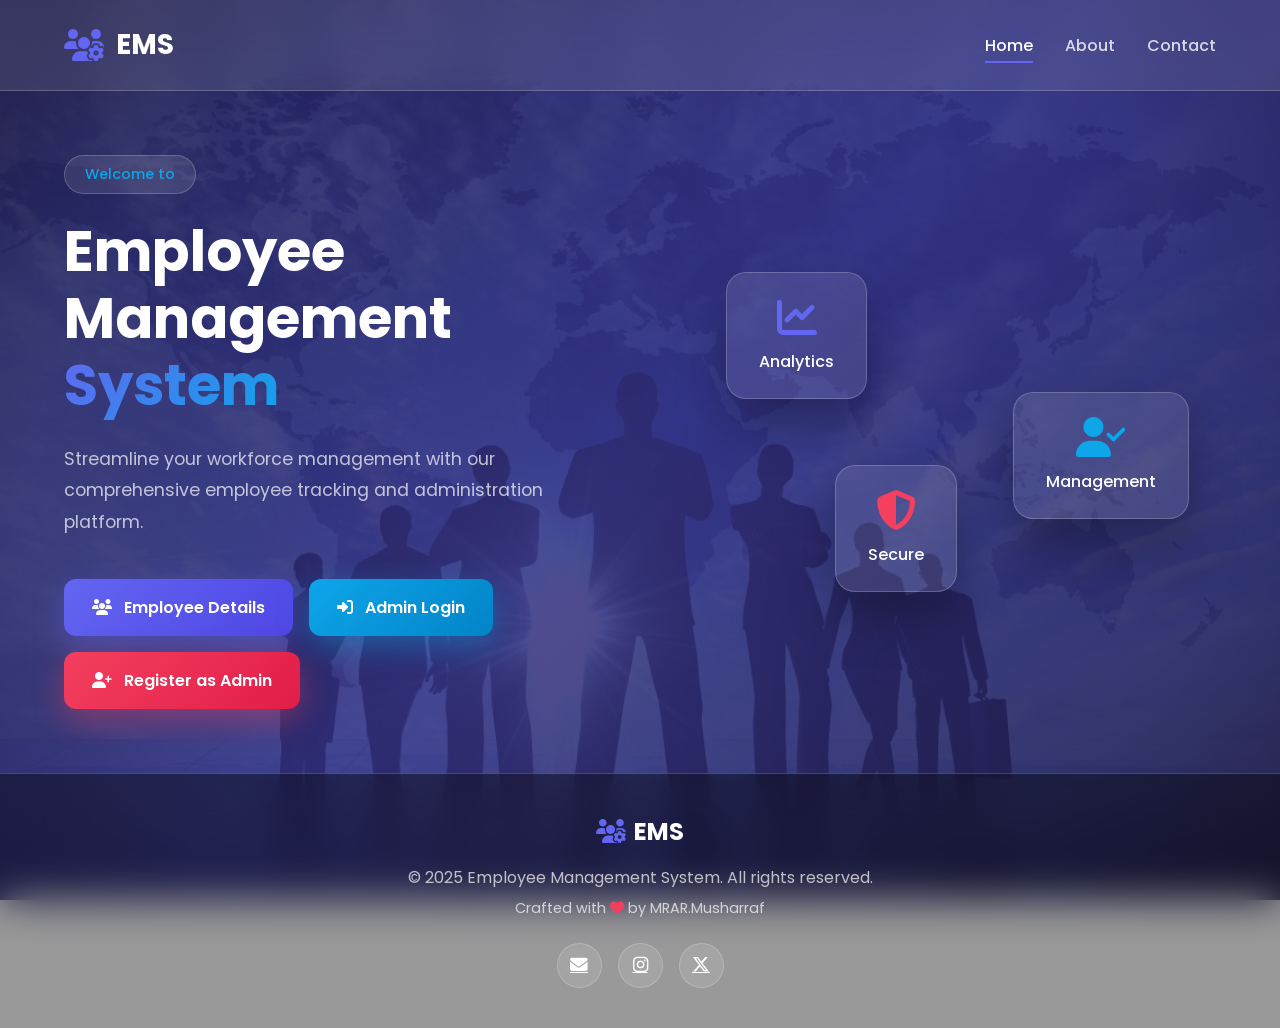
<file: index.html>
<!DOCTYPE html>
<html lang="en">
<head>
    <meta charset="UTF-8">
    <meta name="viewport" content="width=device-width, initial-scale=1.0">
    <title>Employee Management System</title>
    <link rel="stylesheet" href="CSS/home.css">
    <script src="JS/home.js" defer></script>
    <link rel="icon" href="favicon.ico" type="image/x-icon">
    <!-- Google Fonts -->
    <link rel="preconnect" href="https://fonts.googleapis.com">
    <link rel="preconnect" href="https://fonts.gstatic.com" crossorigin>
    <link href="https://fonts.googleapis.com/css2?family=Poppins:wght@300;400;500;600;700&display=swap" rel="stylesheet">
    <!-- Font Awesome CDN -->
    <link rel="stylesheet" href="https://cdnjs.cloudflare.com/ajax/libs/font-awesome/6.5.0/css/all.min.css">
    <link rel="stylesheet" href="https://cdnjs.cloudflare.com/ajax/libs/animate.css/4.1.1/animate.min.css">
</head>
<body>
    <div class="overlay"></div>
    <nav class="navbar">
        <div class="logo">
            <i class="fas fa-users-cog"></i>
            <span>EMS</span>
        </div>
        <div class="nav-links">
            <a href="index.html" class="nav-link active">Home</a>
            <a href="about.html" class="nav-link">About</a>
            <a href="contact.html" class="nav-link">Contact</a>
        </div>
    </nav>
    
    <main class="hero">
        <div class="hero-content animate__animated animate__fadeInUp">
            <span class="hero-badge">Welcome to</span>
            <h1>Employee Management<br><span class="highlight">System</span></h1>
            <p class="hero-description">Streamline your workforce management with our comprehensive employee tracking and administration platform.</p>
            
            <div class="btn-container">
                <button class="btn btn-primary hide_b" onclick="detail()" id="details">
                    <i class="fas fa-users"></i>
                    <span>Employee Details</span>
                </button>
                <button class="btn btn-secondary hide_b" onclick="login()" id="login_btn">
                    <i class="fas fa-sign-in-alt"></i>
                    <span>Admin Login</span>
                </button>
                <button class="btn btn-accent hide_b" onclick="Register()" id="reg_btn">
                    <i class="fas fa-user-plus"></i>
                    <span>Register as Admin</span>
                </button>
            </div>
        </div>
        
        <div class="hero-image animate__animated animate__fadeInRight">
            <div class="floating-card card-1">
                <i class="fas fa-chart-line"></i>
                <span>Analytics</span>
            </div>
            <div class="floating-card card-2">
                <i class="fas fa-user-check"></i>
                <span>Management</span>
            </div>
            <div class="floating-card card-3">
                <i class="fas fa-shield-alt"></i>
                <span>Secure</span>
            </div>
        </div>
    </main>
    
    <footer>
        <div class="footer-content">
            <div class="footer-brand">
                <i class="fas fa-users-cog"></i>
                <span>EMS</span>
            </div>
            <p>&copy; 2025 Employee Management System. All rights reserved.</p>
            <p class="creator">Crafted with <i class="fas fa-heart"></i> by MRAR.Musharraf</p>
            <div class="social-icons">
                <a href="mailto:musharrafcm97@outlook.com" aria-label="Email"><i class="fas fa-envelope"></i></a>
                <a href="https://www.instagram.com/musharraff1102" target="_blank" aria-label="Instagram"><i class="fab fa-instagram"></i></a>
                <a href="https://x.com/Musharraf_09" target="_blank" aria-label="X"><i class="fab fa-x-twitter"></i></a>
            </div>
        </div>
    </footer>
</body>
</file>
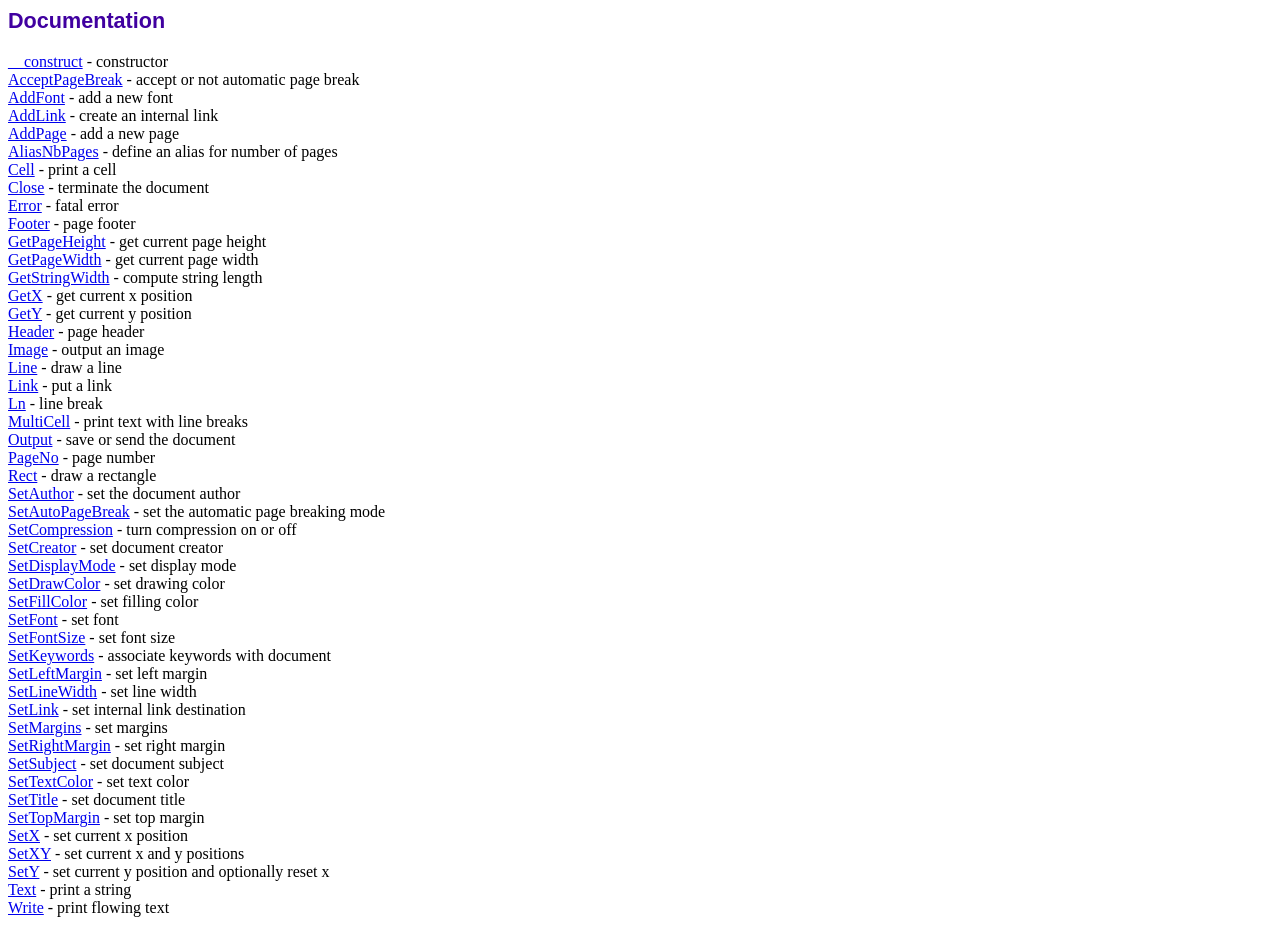
<file: PHP/FPDF/doc/index.htm>
<!DOCTYPE html PUBLIC "-//W3C//DTD HTML 4.01 Transitional//EN">
<html>
<head>
<meta http-equiv="Content-Type" content="text/html; charset=UTF-8">
<title>Documentation</title>
<link type="text/css" rel="stylesheet" href="../fpdf.css">
</head>
<body>
<h1>Documentation</h1>
<a href="__construct.htm">__construct</a> - constructor<br>
<a href="acceptpagebreak.htm">AcceptPageBreak</a> - accept or not automatic page break<br>
<a href="addfont.htm">AddFont</a> - add a new font<br>
<a href="addlink.htm">AddLink</a> - create an internal link<br>
<a href="addpage.htm">AddPage</a> - add a new page<br>
<a href="aliasnbpages.htm">AliasNbPages</a> - define an alias for number of pages<br>
<a href="cell.htm">Cell</a> - print a cell<br>
<a href="close.htm">Close</a> - terminate the document<br>
<a href="error.htm">Error</a> - fatal error<br>
<a href="footer.htm">Footer</a> - page footer<br>
<a href="getpageheight.htm">GetPageHeight</a> - get current page height<br>
<a href="getpagewidth.htm">GetPageWidth</a> - get current page width<br>
<a href="getstringwidth.htm">GetStringWidth</a> - compute string length<br>
<a href="getx.htm">GetX</a> - get current x position<br>
<a href="gety.htm">GetY</a> - get current y position<br>
<a href="header.htm">Header</a> - page header<br>
<a href="image.htm">Image</a> - output an image<br>
<a href="line.htm">Line</a> - draw a line<br>
<a href="link.htm">Link</a> - put a link<br>
<a href="ln.htm">Ln</a> - line break<br>
<a href="multicell.htm">MultiCell</a> - print text with line breaks<br>
<a href="output.htm">Output</a> - save or send the document<br>
<a href="pageno.htm">PageNo</a> - page number<br>
<a href="rect.htm">Rect</a> - draw a rectangle<br>
<a href="setauthor.htm">SetAuthor</a> - set the document author<br>
<a href="setautopagebreak.htm">SetAutoPageBreak</a> - set the automatic page breaking mode<br>
<a href="setcompression.htm">SetCompression</a> - turn compression on or off<br>
<a href="setcreator.htm">SetCreator</a> - set document creator<br>
<a href="setdisplaymode.htm">SetDisplayMode</a> - set display mode<br>
<a href="setdrawcolor.htm">SetDrawColor</a> - set drawing color<br>
<a href="setfillcolor.htm">SetFillColor</a> - set filling color<br>
<a href="setfont.htm">SetFont</a> - set font<br>
<a href="setfontsize.htm">SetFontSize</a> - set font size<br>
<a href="setkeywords.htm">SetKeywords</a> - associate keywords with document<br>
<a href="setleftmargin.htm">SetLeftMargin</a> - set left margin<br>
<a href="setlinewidth.htm">SetLineWidth</a> - set line width<br>
<a href="setlink.htm">SetLink</a> - set internal link destination<br>
<a href="setmargins.htm">SetMargins</a> - set margins<br>
<a href="setrightmargin.htm">SetRightMargin</a> - set right margin<br>
<a href="setsubject.htm">SetSubject</a> - set document subject<br>
<a href="settextcolor.htm">SetTextColor</a> - set text color<br>
<a href="settitle.htm">SetTitle</a> - set document title<br>
<a href="settopmargin.htm">SetTopMargin</a> - set top margin<br>
<a href="setx.htm">SetX</a> - set current x position<br>
<a href="setxy.htm">SetXY</a> - set current x and y positions<br>
<a href="sety.htm">SetY</a> - set current y position and optionally reset x<br>
<a href="text.htm">Text</a> - print a string<br>
<a href="write.htm">Write</a> - print flowing text<br>
</body>
</html>
</file>
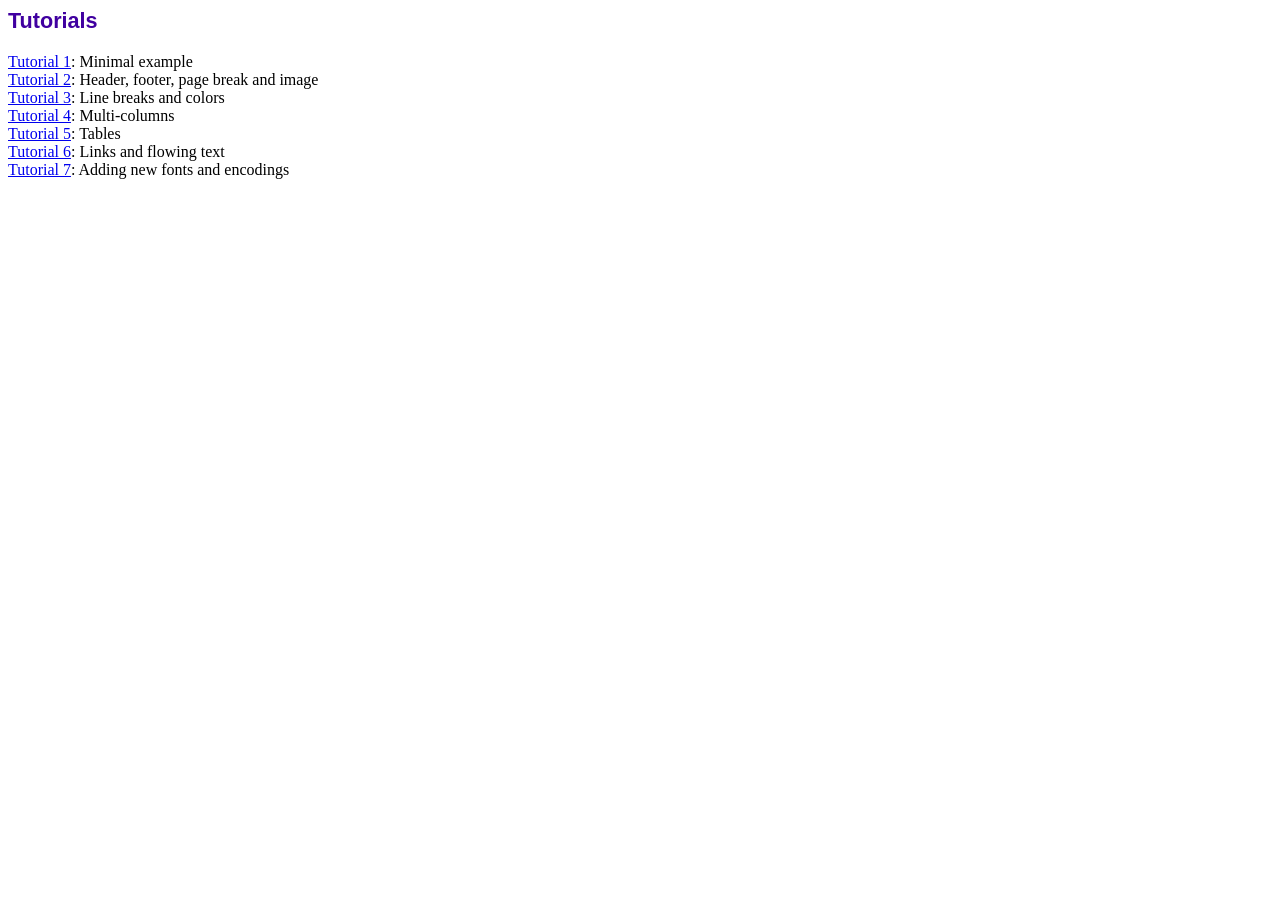
<file: PHP/FPDF/tutorial/index.htm>
<!DOCTYPE html PUBLIC "-//W3C//DTD HTML 4.01 Transitional//EN">
<html>
<head>
<meta http-equiv="Content-Type" content="text/html; charset=UTF-8">
<title>Tutorials</title>
<link type="text/css" rel="stylesheet" href="../fpdf.css">
</head>
<body>
<h1>Tutorials</h1>
<ul style="list-style-type:none; margin-left:0; padding-left:0">
<li><a href="tuto1.htm">Tutorial 1</a>: Minimal example</li>
<li><a href="tuto2.htm">Tutorial 2</a>: Header, footer, page break and image</li>
<li><a href="tuto3.htm">Tutorial 3</a>: Line breaks and colors</li>
<li><a href="tuto4.htm">Tutorial 4</a>: Multi-columns</li>
<li><a href="tuto5.htm">Tutorial 5</a>: Tables</li>
<li><a href="tuto6.htm">Tutorial 6</a>: Links and flowing text</li>
<li><a href="tuto7.htm">Tutorial 7</a>: Adding new fonts and encodings</li>
</ul>
</body>
</html>
</file>
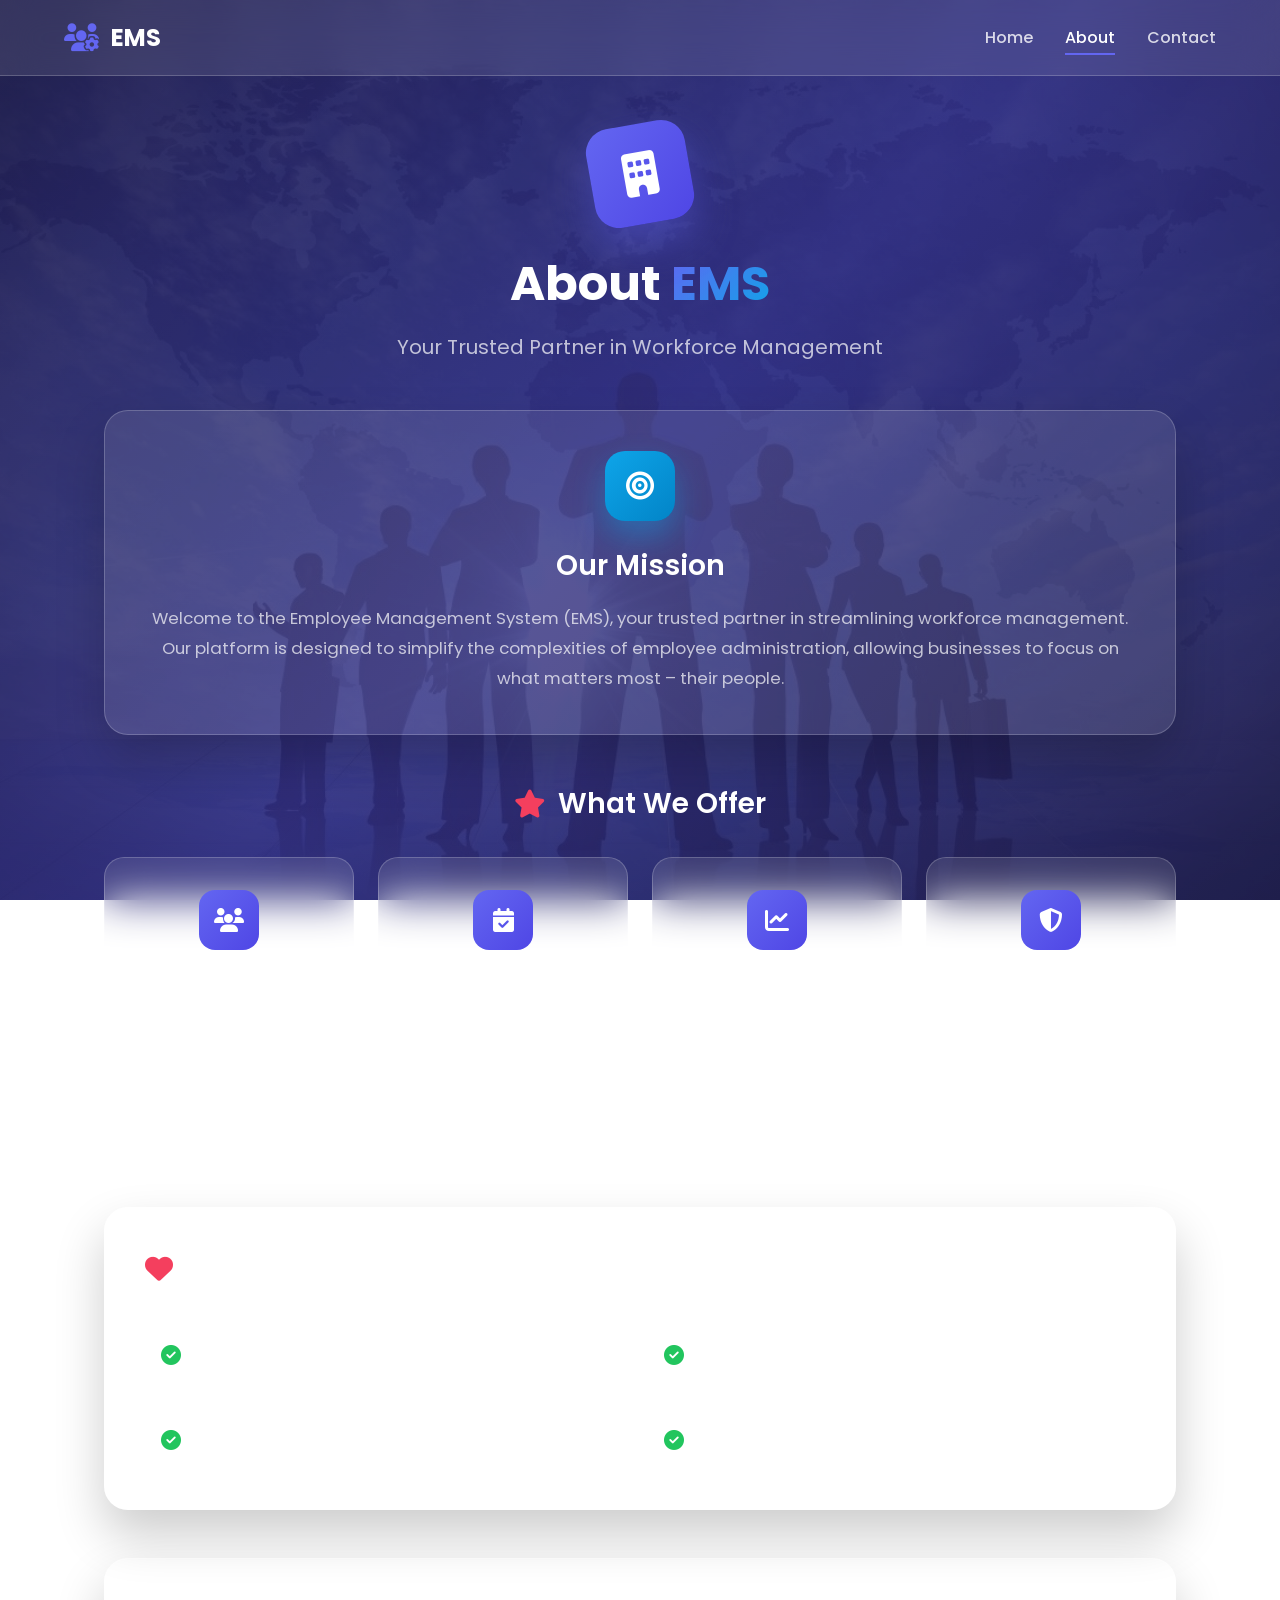
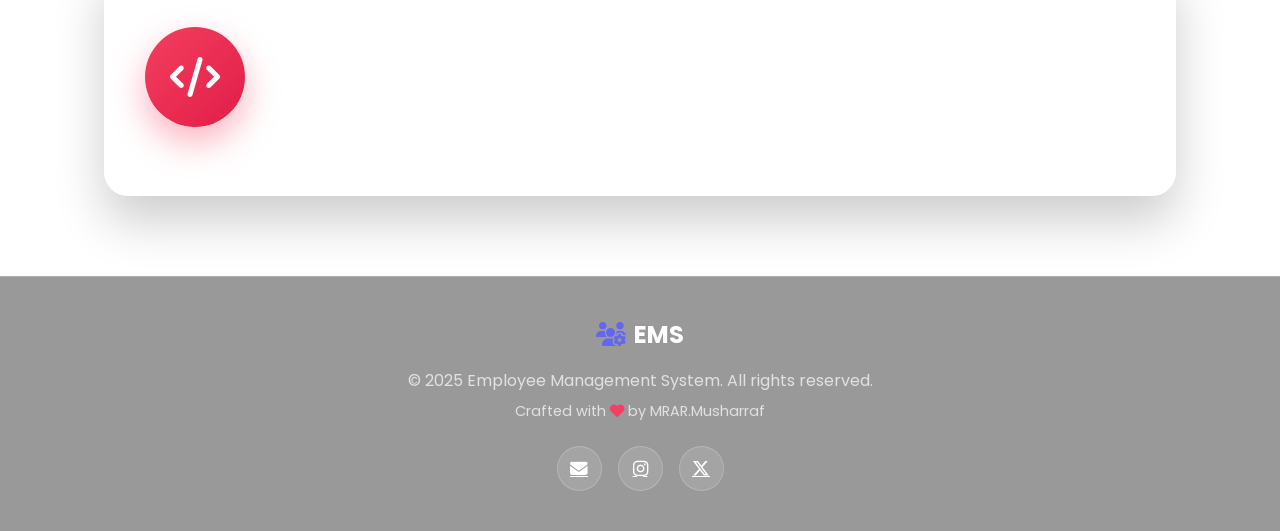
<file: about.html>
<!DOCTYPE html>
<html lang="en">
<head>
    <meta charset="UTF-8">
    <meta name="viewport" content="width=device-width, initial-scale=1.0">
    <title>About - EMS</title>
    <link rel="stylesheet" href="CSS/about.css">
    <link rel="icon" href="favicon.ico" type="image/x-icon">
    <!-- Google Fonts -->
    <link rel="preconnect" href="https://fonts.googleapis.com">
    <link rel="preconnect" href="https://fonts.gstatic.com" crossorigin>
    <link href="https://fonts.googleapis.com/css2?family=Poppins:wght@300;400;500;600;700&display=swap" rel="stylesheet">
    <!-- Font Awesome CDN -->
    <link rel="stylesheet" href="https://cdnjs.cloudflare.com/ajax/libs/font-awesome/6.5.0/css/all.min.css">
    <link rel="stylesheet" href="https://cdnjs.cloudflare.com/ajax/libs/animate.css/4.1.1/animate.min.css">
</head>
<body>
    <div class="overlay"></div>
    
    <nav class="navbar">
        <a href="index.html" class="logo">
            <i class="fas fa-users-cog"></i>
            <span>EMS</span>
        </a>
        <div class="nav-links">
            <a href="index.html" class="nav-link">Home</a>
            <a href="about.html" class="nav-link active">About</a>
            <a href="contact.html" class="nav-link">Contact</a>
        </div>
    </nav>

    <main class="about-container">
        <!-- Hero Section -->
        <section class="about-hero animate__animated animate__fadeInUp">
            <div class="hero-icon">
                <i class="fas fa-building"></i>
            </div>
            <h1>About <span class="highlight">EMS</span></h1>
            <p class="hero-subtitle">Your Trusted Partner in Workforce Management</p>
        </section>

        <!-- Mission Section -->
        <section class="mission-section animate__animated animate__fadeInUp">
            <div class="section-card">
                <div class="card-icon">
                    <i class="fas fa-bullseye"></i>
                </div>
                <h2>Our Mission</h2>
                <p>Welcome to the Employee Management System (EMS), your trusted partner in streamlining workforce management. Our platform is designed to simplify the complexities of employee administration, allowing businesses to focus on what matters most – their people.</p>
            </div>
        </section>

        <!-- Features Section -->
        <section class="features-section">
            <h2 class="section-title animate__animated animate__fadeInUp">
                <i class="fas fa-star"></i> What We Offer
            </h2>
            <div class="features-grid">
                <div class="feature-card animate__animated animate__fadeInUp">
                    <div class="feature-icon">
                        <i class="fas fa-users"></i>
                    </div>
                    <h3>Employee Tracking</h3>
                    <p>Efficiently track and manage all employee information in one centralized location.</p>
                </div>
                
                <div class="feature-card animate__animated animate__fadeInUp" style="animation-delay: 0.1s;">
                    <div class="feature-icon">
                        <i class="fas fa-calendar-check"></i>
                    </div>
                    <h3>Attendance Management</h3>
                    <p>Monitor attendance patterns and manage leave requests with ease.</p>
                </div>
                
                <div class="feature-card animate__animated animate__fadeInUp" style="animation-delay: 0.2s;">
                    <div class="feature-icon">
                        <i class="fas fa-chart-line"></i>
                    </div>
                    <h3>Performance Evaluation</h3>
                    <p>Oversee and track employee performance with comprehensive evaluation tools.</p>
                </div>
                
                <div class="feature-card animate__animated animate__fadeInUp" style="animation-delay: 0.3s;">
                    <div class="feature-icon">
                        <i class="fas fa-shield-alt"></i>
                    </div>
                    <h3>Secure & Reliable</h3>
                    <p>Your data is protected with industry-standard security measures.</p>
                </div>
            </div>
        </section>

        <!-- Why Choose Us Section -->
        <section class="why-us-section animate__animated animate__fadeInUp">
            <div class="section-card wide">
                <h2><i class="fas fa-heart"></i> Why Choose EMS?</h2>
                <div class="benefits-list">
                    <div class="benefit-item">
                        <i class="fas fa-check-circle"></i>
                        <span>User-friendly interface designed for ease of use</span>
                    </div>
                    <div class="benefit-item">
                        <i class="fas fa-check-circle"></i>
                        <span>Robust features for comprehensive workforce management</span>
                    </div>
                    <div class="benefit-item">
                        <i class="fas fa-check-circle"></i>
                        <span>Tailored solutions for businesses of all sizes</span>
                    </div>
                    <div class="benefit-item">
                        <i class="fas fa-check-circle"></i>
                        <span>Foster a productive and engaged workforce</span>
                    </div>
                </div>
            </div>
        </section>

        <!-- Creator Section -->
        <section class="creator-section animate__animated animate__fadeInUp">
            <div class="creator-card">
                <div class="creator-avatar">
                    <i class="fas fa-code"></i>
                </div>
                <div class="creator-info">
                    <h3>Created By</h3>
                    <h2>MRAR.Musharraf</h2>
                    <p>Passionate developer dedicated to creating efficient solutions for modern businesses.</p>
                    <div class="creator-social">
                        <a href="mailto:musharrafcm97@outlook.com" aria-label="Email"><i class="fas fa-envelope"></i></a>
                        <a href="https://www.instagram.com/musharraff1102" target="_blank" aria-label="Instagram"><i class="fab fa-instagram"></i></a>
                        <a href="https://x.com/Musharraf_09" target="_blank" aria-label="X"><i class="fab fa-x-twitter"></i></a>
                    </div>
                </div>
            </div>
        </section>
    </main>
    
    <footer>
        <div class="footer-content">
            <div class="footer-brand">
                <i class="fas fa-users-cog"></i>
                <span>EMS</span>
            </div>
            <p>&copy; 2025 Employee Management System. All rights reserved.</p>
            <p class="creator">Crafted with <i class="fas fa-heart"></i> by MRAR.Musharraf</p>
            <div class="social-icons">
                <a href="mailto:musharrafcm97@outlook.com" aria-label="Email"><i class="fas fa-envelope"></i></a>
                <a href="https://www.instagram.com/musharraff1102" target="_blank" aria-label="Instagram"><i class="fab fa-instagram"></i></a>
                <a href="https://x.com/Musharraf_09" target="_blank" aria-label="X"><i class="fab fa-x-twitter"></i></a>
            </div>
        </div>
    </footer>
</body>
</html>
</file>
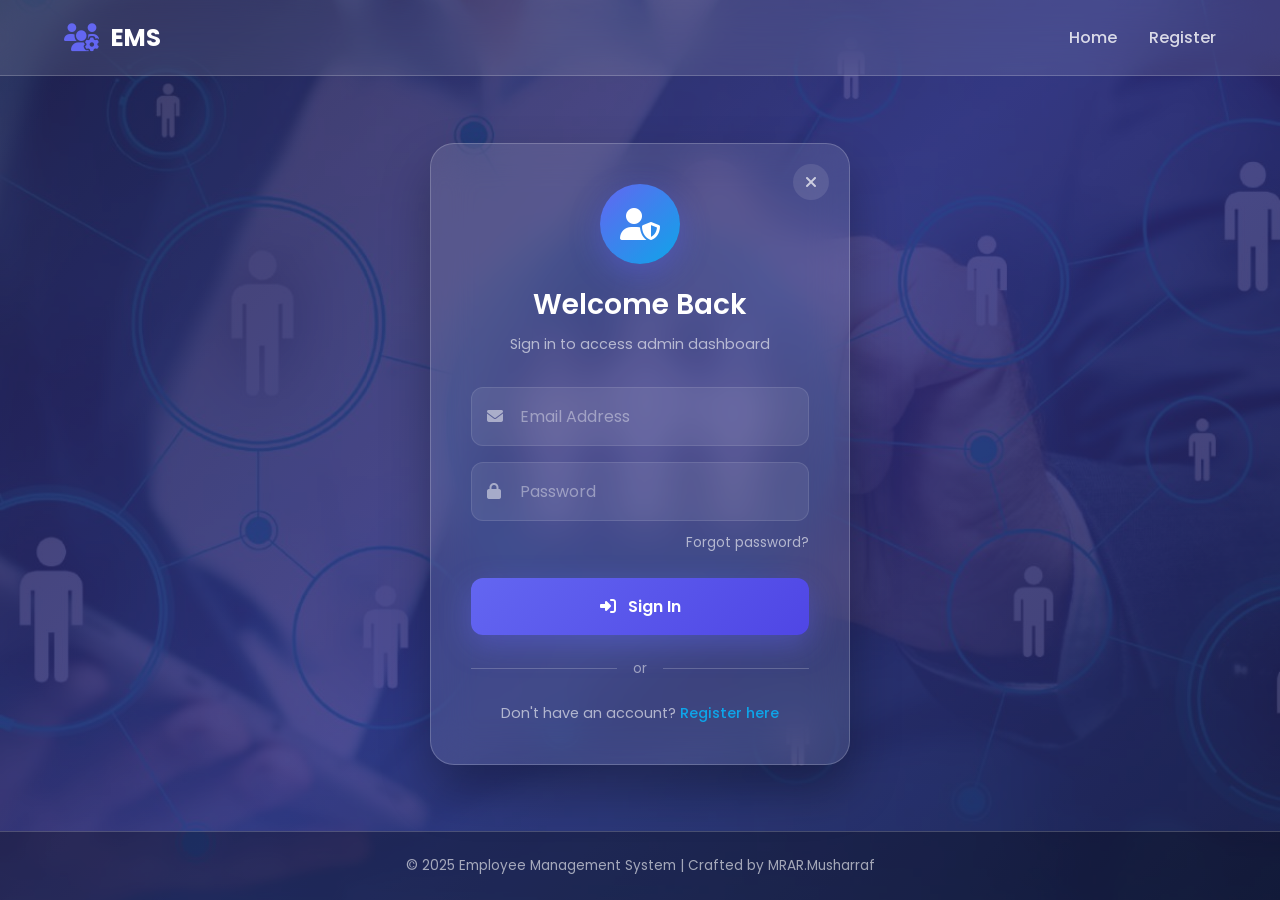
<file: Admin_db.html>
<!DOCTYPE html>
<html lang="en">
<head>
    <meta charset="UTF-8">
    <meta name="viewport" content="width=device-width, initial-scale=1.0">
    <title>Admin Dashboard - EMS</title>
    <link rel="stylesheet" href="CSS/admin_db.css">
    <!-- Google Fonts -->
    <link rel="preconnect" href="https://fonts.googleapis.com">
    <link rel="preconnect" href="https://fonts.gstatic.com" crossorigin>
    <link href="https://fonts.googleapis.com/css2?family=Poppins:wght@300;400;500;600;700&display=swap" rel="stylesheet">
    <!-- Font Awesome -->
    <link rel="stylesheet" href="https://cdnjs.cloudflare.com/ajax/libs/font-awesome/6.5.0/css/all.min.css">
    <link rel="stylesheet" href="https://cdnjs.cloudflare.com/ajax/libs/animate.css/4.1.1/animate.min.css">
    <script src="JS/admin_db.js" defer></script>
</head>
<body>
    <div class="overlay"></div>
    
    <nav class="navbar">
        <a href="index.html" class="logo">
            <i class="fas fa-users-cog"></i>
            <span>EMS</span>
        </a>
        <div class="nav-info">
            <span class="welcome-text">Welcome, <span id="admin-name">Admin</span></span>
            <a href="#" class="logout-btn" onclick="logout()">
                <i class="fas fa-sign-out-alt"></i> Logout
            </a>
        </div>
    </nav>

    <main class="dashboard-container">
        <div class="dashboard-header animate__animated animate__fadeInDown">
            <div class="header-icon">
                <i class="fas fa-chart-bar"></i>
            </div>
            <h1>Admin Dashboard</h1>
            <p>Manage your employees efficiently</p>
        </div>

        <div class="dashboard-actions">
            <button class="action-btn add-btn animate__animated animate__zoomIn" onclick="openf()">
                <i class="fas fa-user-plus"></i>
                <span>Add Employee</span>
            </button>
            <button class="action-btn edit-btn animate__animated animate__zoomIn" onclick="openU()">
                <i class="fas fa-edit"></i>
                <span>Edit Employees</span>
            </button>
            <button class="action-btn view-btn animate__animated animate__zoomIn" onclick="viewEmployees()">
                <i class="fas fa-users"></i>
                <span>View All</span>
            </button>
        </div>

        <!-- Add Employee Modal -->
        <div class="modal-overlay" id="emp_add_c">
            <div class="modal-card animate__animated animate__zoomIn">
                <a class="close-btn" onclick="closef()">
                    <i class="fas fa-times"></i>
                </a>
                
                <div class="modal-header">
                    <div class="modal-icon">
                        <i class="fas fa-user-plus"></i>
                    </div>
                    <h2>Add New Employee</h2>
                    <p>Fill in the employee details below</p>
                </div>
                
                <form id="Emp_add" action="PHP/emp_add.php" method="post" class="employee-form">
                    <div class="form-grid">
                        <div class="input-group">
                            <i class="fas fa-id-badge"></i>
                            <input type="text" name="E_id" placeholder="Employee ID" required>
                        </div>
                        
                        <div class="input-group">
                            <i class="fas fa-user"></i>
                            <input type="text" name="First_Name" placeholder="First Name" required>
                        </div>
                        
                        <div class="input-group">
                            <i class="fas fa-user"></i>
                            <input type="text" name="Last_Name" placeholder="Last Name" required>
                        </div>
                        
                        <div class="input-group">
                            <i class="fas fa-building"></i>
                            <input type="text" name="Department" placeholder="Department" required>
                        </div>
                        
                        <div class="input-group">
                            <i class="fas fa-phone"></i>
                            <input type="number" name="phone" placeholder="Phone Number" required>
                        </div>
                        
                        <div class="input-group">
                            <i class="fas fa-envelope"></i>
                            <input type="email" name="email" placeholder="Email Address" required>
                        </div>
                    </div>
                    
                    <button class="btn-submit" type="submit">
                        <i class="fas fa-check"></i> Add Employee
                    </button>
                </form>
            </div>
        </div>
    </main>

    <footer>
        <p>&copy; 2025 Employee Management System | Crafted by MRAR.Musharraf</p>
    </footer>

    <script>
        // Load admin name from session on page load
        document.addEventListener('DOMContentLoaded', function() {
            const adminName = sessionStorage.getItem('admin_name');
            if (adminName) {
                document.getElementById('admin-name').textContent = adminName.split(' ')[0];
            }
        });
        
        function logout() {
            if (confirm('Are you sure you want to logout?')) {
                window.location.href = 'index.html';
            }
        }
        
        function viewEmployees() {
            window.location.href = 'E_details.html';
        }
    </script>
</body>
</html>
</file>
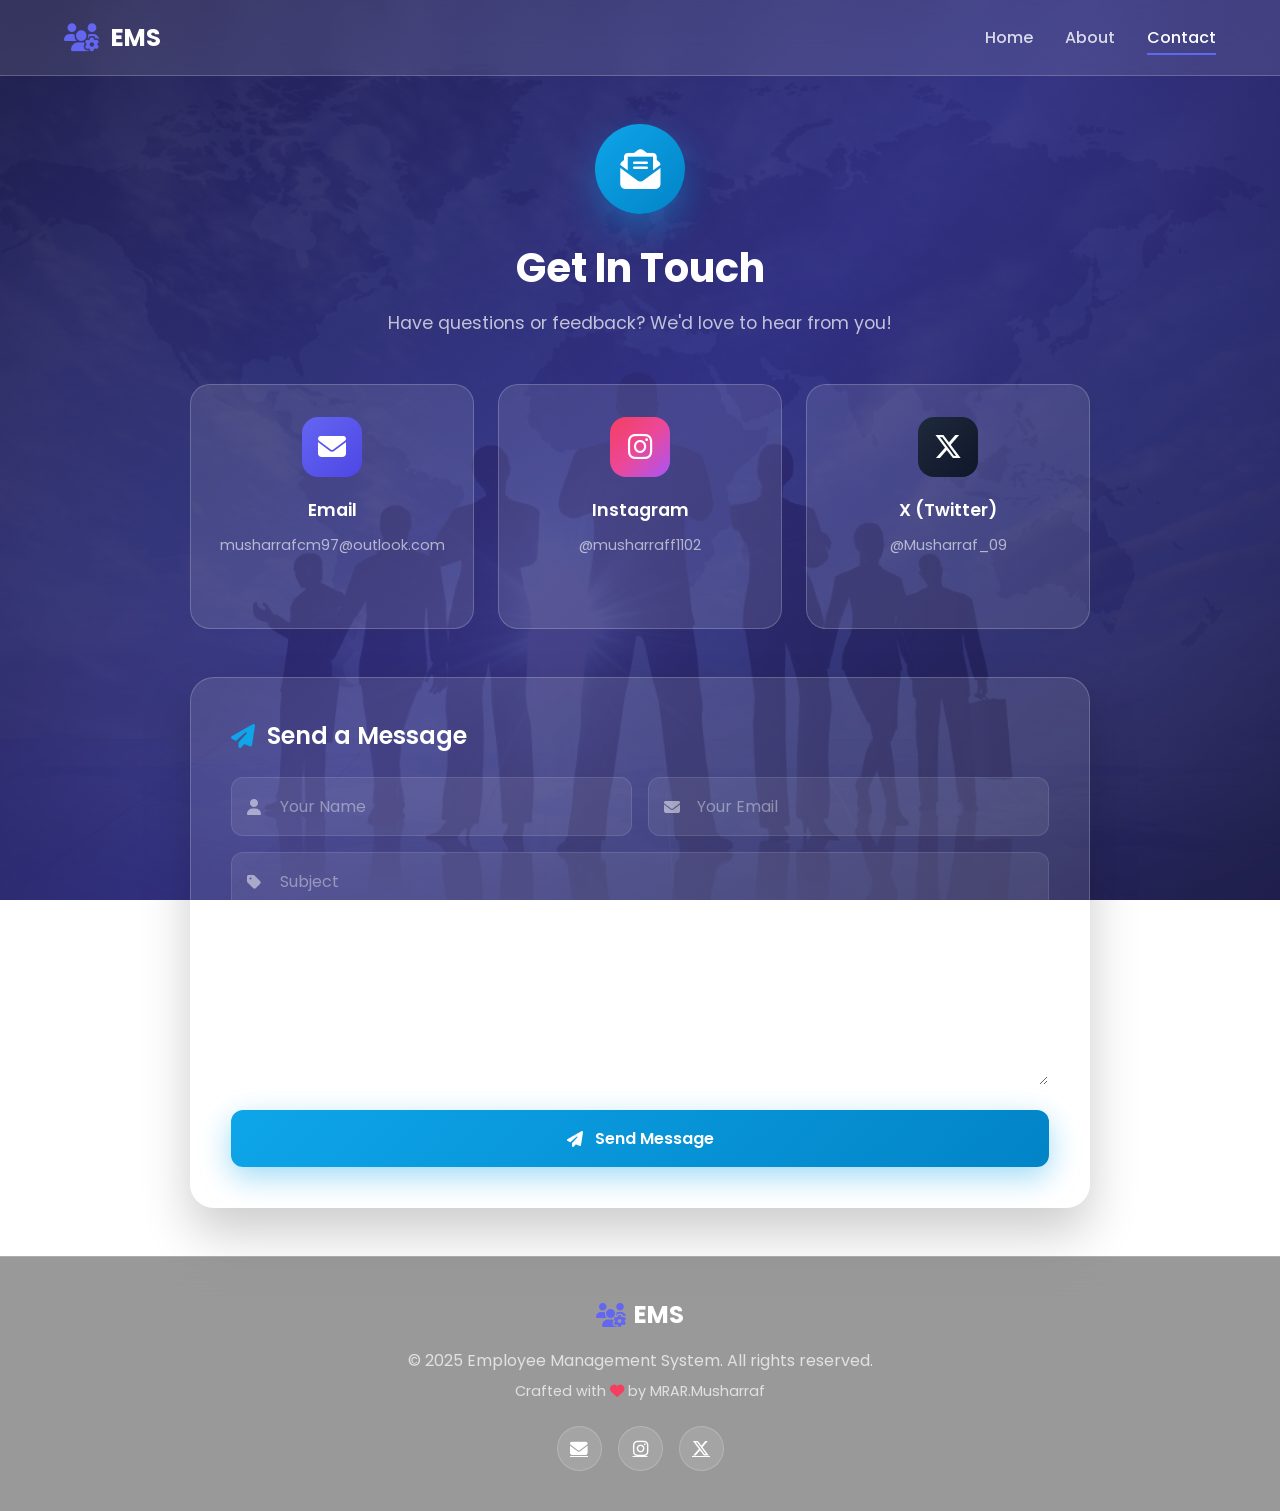
<file: contact.html>
<!DOCTYPE html>
<html lang="en">
<head>
    <meta charset="UTF-8">
    <meta name="viewport" content="width=device-width, initial-scale=1.0">
    <title>Contact - EMS</title>
    <link rel="stylesheet" href="CSS/contact.css">
    <!-- Google Fonts -->
    <link rel="preconnect" href="https://fonts.googleapis.com">
    <link rel="preconnect" href="https://fonts.gstatic.com" crossorigin>
    <link href="https://fonts.googleapis.com/css2?family=Poppins:wght@300;400;500;600;700&display=swap" rel="stylesheet">
    <!-- Font Awesome CDN -->
    <link rel="stylesheet" href="https://cdnjs.cloudflare.com/ajax/libs/font-awesome/6.5.0/css/all.min.css">
    <link rel="stylesheet" href="https://cdnjs.cloudflare.com/ajax/libs/animate.css/4.1.1/animate.min.css">
</head>
<body>
    <div class="overlay"></div>
    
    <nav class="navbar">
        <a href="index.html" class="logo">
            <i class="fas fa-users-cog"></i>
            <span>EMS</span>
        </a>
        <div class="nav-links">
            <a href="index.html" class="nav-link">Home</a>
            <a href="about.html" class="nav-link">About</a>
            <a href="contact.html" class="nav-link active">Contact</a>
        </div>
    </nav>

    <main class="contact-container">
        <div class="contact-content animate__animated animate__fadeInUp">
            <div class="contact-header">
                <div class="icon-circle">
                    <i class="fas fa-envelope-open-text"></i>
                </div>
                <h1>Get In Touch</h1>
                <p>Have questions or feedback? We'd love to hear from you!</p>
            </div>
            
            <div class="contact-cards">
                <a href="mailto:musharrafcm97@outlook.com" class="contact-card">
                    <div class="card-icon email-icon">
                        <i class="fas fa-envelope"></i>
                    </div>
                    <h3>Email</h3>
                    <p>musharrafcm97@outlook.com</p>
                    <span class="card-action">Send Email <i class="fas fa-arrow-right"></i></span>
                </a>
                
                <a href="https://www.instagram.com/musharraff1102?igsh=MW9zeW1mNmM0Z3V0ZQ==" target="_blank" class="contact-card">
                    <div class="card-icon instagram-icon">
                        <i class="fab fa-instagram"></i>
                    </div>
                    <h3>Instagram</h3>
                    <p>@musharraff1102</p>
                    <span class="card-action">Follow <i class="fas fa-arrow-right"></i></span>
                </a>
                
                <a href="https://x.com/Musharraf_09?s=09" target="_blank" class="contact-card">
                    <div class="card-icon x-icon">
                        <i class="fab fa-x-twitter"></i>
                    </div>
                    <h3>X (Twitter)</h3>
                    <p>@Musharraf_09</p>
                    <span class="card-action">Follow <i class="fas fa-arrow-right"></i></span>
                </a>
            </div>
            
            <div class="contact-form-section">
                <h2><i class="fas fa-paper-plane"></i> Send a Message</h2>
                <form class="contact-form" onsubmit="return handleSubmit(event)">
                    <div class="form-row">
                        <div class="input-group">
                            <i class="fas fa-user"></i>
                            <input type="text" name="name" placeholder="Your Name" required>
                        </div>
                        <div class="input-group">
                            <i class="fas fa-envelope"></i>
                            <input type="email" name="email" placeholder="Your Email" required>
                        </div>
                    </div>
                    <div class="input-group">
                        <i class="fas fa-tag"></i>
                        <input type="text" name="subject" placeholder="Subject" required>
                    </div>
                    <div class="input-group textarea-group">
                        <i class="fas fa-comment-dots"></i>
                        <textarea name="message" placeholder="Your Message" rows="5" required></textarea>
                    </div>
                    <button type="submit" class="btn-submit">
                        <i class="fas fa-paper-plane"></i>
                        <span>Send Message</span>
                    </button>
                </form>
            </div>
        </div>
    </main>
    
    <footer>
        <div class="footer-content">
            <div class="footer-brand">
                <i class="fas fa-users-cog"></i>
                <span>EMS</span>
            </div>
            <p>&copy; 2025 Employee Management System. All rights reserved.</p>
            <p class="creator">Crafted with <i class="fas fa-heart"></i> by MRAR.Musharraf</p>
            <div class="social-icons">
                <a href="mailto:musharrafcm97@outlook.com" aria-label="Email"><i class="fas fa-envelope"></i></a>
                <a href="https://www.instagram.com/musharraff1102" target="_blank" aria-label="Instagram"><i class="fab fa-instagram"></i></a>
                <a href="https://x.com/Musharraf_09" target="_blank" aria-label="X"><i class="fab fa-x-twitter"></i></a>
            </div>
        </div>
    </footer>
    
    <script>
        function handleSubmit(event) {
            event.preventDefault();
            alert('Thank you for your message! We will get back to you soon.');
            event.target.reset();
            return false;
        }
    </script>
</body>
</html>
</file>
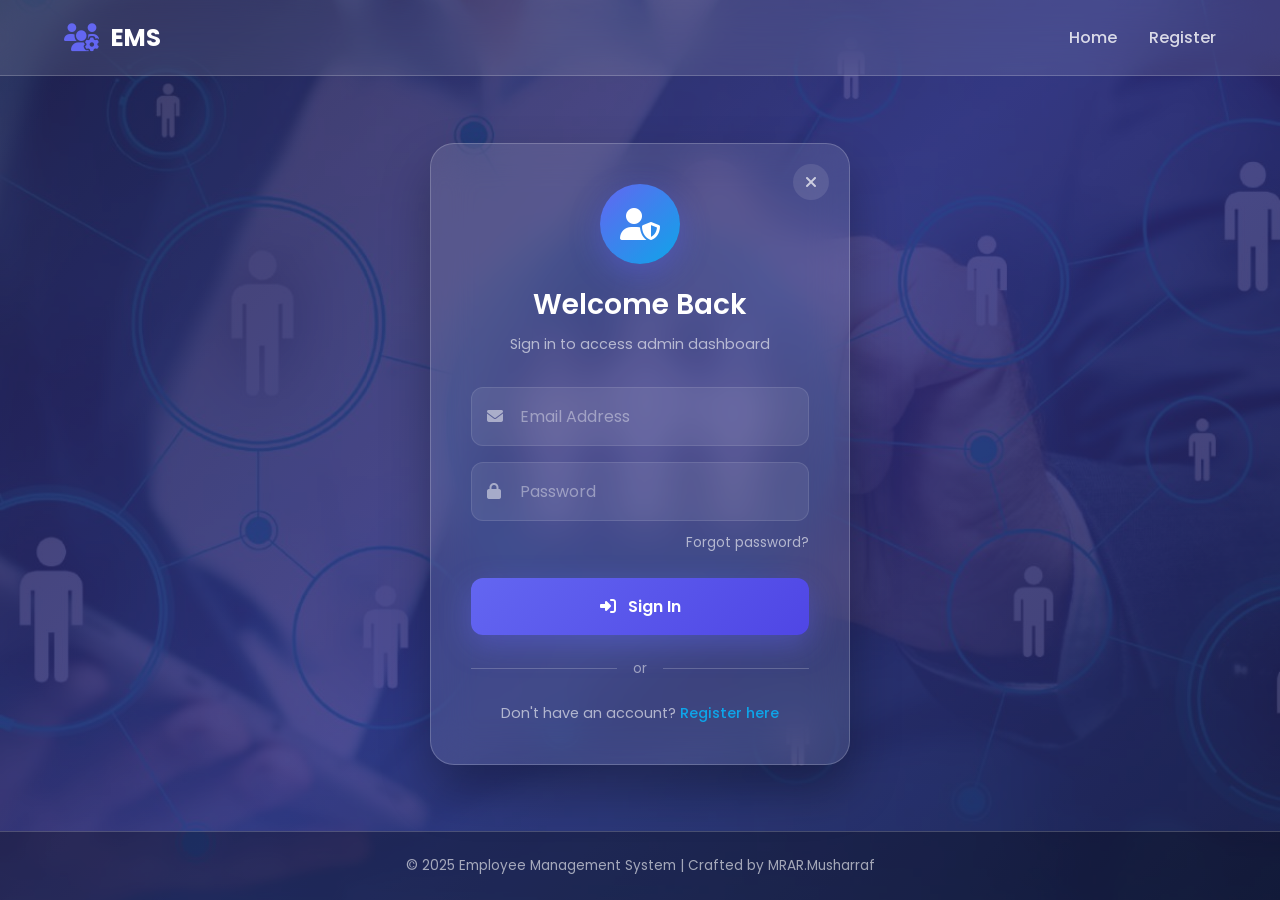
<file: E_details.html>
<!DOCTYPE html>
<html lang="en">
<head>
    <meta charset="UTF-8">
    <meta name="viewport" content="width=device-width, initial-scale=1.0">
    <title>Employee Details - Management System</title>
    <link rel="stylesheet" href="CSS/home.css">
    <link rel="stylesheet" href="https://cdnjs.cloudflare.com/ajax/libs/font-awesome/6.5.0/css/all.min.css">
    <style>
        .details-container {
            padding: 40px 20px;
            min-height: 100vh;
            background: linear-gradient(135deg, #667eea 0%, #764ba2 100%);
        }

        .details-wrapper {
            max-width: 1200px;
            margin: 0 auto;
        }

        .details-header {
            display: flex;
            justify-content: space-between;
            align-items: center;
            margin-bottom: 30px;
            flex-wrap: wrap;
            gap: 15px;
        }

        .details-header h1 {
            color: white;
            font-size: 2.5em;
            margin: 0;
        }

        .header-buttons {
            display: flex;
            gap: 10px;
        }

        .btn-back, .btn-add {
            padding: 12px 25px;
            border: none;
            border-radius: 10px;
            font-size: 1em;
            cursor: pointer;
            transition: all 0.3s ease;
            font-weight: 600;
            display: flex;
            align-items: center;
            gap: 8px;
        }

        .btn-back {
            background: rgba(255, 255, 255, 0.2);
            color: white;
            backdrop-filter: blur(10px);
        }

        .btn-back:hover {
            background: rgba(255, 255, 255, 0.3);
            transform: translateY(-2px);
        }

        .btn-add {
            background: linear-gradient(135deg, #22c55e, #16a34a);
            color: white;
        }

        .btn-add:hover {
            transform: translateY(-2px);
            box-shadow: 0 10px 25px rgba(34, 197, 94, 0.4);
        }

        .table-container {
            background: rgba(255, 255, 255, 0.95);
            backdrop-filter: blur(10px);
            border-radius: 15px;
            overflow: hidden;
            box-shadow: 0 20px 60px rgba(0, 0, 0, 0.3);
        }

        .table-scroll {
            overflow-x: auto;
        }

        table {
            width: 100%;
            border-collapse: collapse;
            font-family: 'Poppins', sans-serif;
        }

        table thead {
            background: linear-gradient(135deg, #667eea 0%, #764ba2 100%);
            color: white;
        }

        table th {
            padding: 18px;
            text-align: left;
            font-weight: 600;
            font-size: 0.95em;
        }

        table td {
            padding: 15px 18px;
            border-bottom: 1px solid #e0e0e0;
        }

        table tbody tr {
            transition: all 0.3s ease;
        }

        table tbody tr:hover {
            background: #f8f8f8;
            transform: scale(1.01);
        }

        /* Search Bar Styles */
        .search-container {
            margin-bottom: 20px;
        }

        .search-input {
            width: 100%;
            max-width: 400px;
            padding: 12px 18px;
            border: 2px solid rgba(255, 255, 255, 0.2);
            border-radius: 10px;
            background: rgba(255, 255, 255, 0.1);
            backdrop-filter: blur(10px);
            color: white;
            font-family: 'Poppins', sans-serif;
            font-size: 1em;
            transition: all 0.3s ease;
        }

        .search-input::placeholder {
            color: rgba(255, 255, 255, 0.6);
        }

        .search-input:focus {
            outline: none;
            border-color: rgba(255, 255, 255, 0.5);
            background: rgba(255, 255, 255, 0.15);
            box-shadow: 0 0 15px rgba(255, 255, 255, 0.2);
        }

        .action-buttons {
            display: flex;
            gap: 8px;
        }

        .btn-delete, .btn-checkin, .btn-edit {
            padding: 8px 12px;
            border: none;
            border-radius: 6px;
            cursor: pointer;
            font-size: 0.85em;
            font-weight: 600;
            transition: all 0.3s ease;
            display: flex;
            align-items: center;
            gap: 5px;
        }

        .btn-edit {
            background: linear-gradient(135deg, #3b82f6, #2563eb);
            color: white;
        }

        .btn-edit:hover {
            transform: translateY(-2px);
            box-shadow: 0 5px 15px rgba(59, 130, 246, 0.4);
        }

        .btn-delete {
            background: linear-gradient(135deg, #ef4444, #dc2626);
            color: white;
        }

        .btn-delete:hover {
            transform: translateY(-2px);
            box-shadow: 0 5px 15px rgba(239, 68, 68, 0.4);
        }

        /* .btn-checkin styles removed */

        .empty-state {
            text-align: center;
            padding: 60px 20px;
            color: white;
        }

        .empty-state i {
            font-size: 4em;
            margin-bottom: 20px;
            opacity: 0.7;
        }

        .empty-state p {
            font-size: 1.2em;
            opacity: 0.9;
        }

        /* Modal Styles */
        .modal {
            display: none;
            position: fixed;
            top: 0;
            left: 0;
            width: 100%;
            height: 100%;
            background: rgba(0, 0, 0, 0.5);
            backdrop-filter: blur(5px);
            z-index: 1000;
            justify-content: center;
            align-items: center;
            animation: fadeIn 0.3s ease;
        }

        .modal.active {
            display: flex;
        }

        .modal-content {
            background: white;
            border-radius: 20px;
            padding: 40px;
            max-width: 500px;
            width: 90%;
            box-shadow: 0 20px 60px rgba(0, 0, 0, 0.3);
            animation: slideUp 0.3s ease;
        }

        .modal-header {
            display: flex;
            justify-content: space-between;
            align-items: center;
            margin-bottom: 25px;
        }

        .modal-header h2 {
            margin: 0;
            color: #333;
            font-size: 1.8em;
        }

        .close-btn {
            background: none;
            border: none;
            font-size: 1.5em;
            cursor: pointer;
            color: #999;
            transition: color 0.3s ease;
        }

        .close-btn:hover {
            color: #333;
        }

        .form-group {
            margin-bottom: 20px;
        }

        .form-group label {
            display: block;
            margin-bottom: 8px;
            color: #333;
            font-weight: 600;
            font-size: 0.95em;
        }

        .form-group input,
        .form-group textarea {
            width: 100%;
            padding: 12px;
            border: 2px solid #e0e0e0;
            border-radius: 8px;
            font-family: 'Poppins', sans-serif;
            font-size: 1em;
            transition: all 0.3s ease;
        }

        .form-group input:focus,
        .form-group textarea:focus {
            outline: none;
            border-color: #667eea;
            box-shadow: 0 0 0 3px rgba(102, 126, 234, 0.1);
        }

        .modal-buttons {
            display: flex;
            gap: 10px;
            margin-top: 30px;
        }

        .btn-modal-save, .btn-modal-cancel {
            flex: 1;
            padding: 12px;
            border: none;
            border-radius: 8px;
            font-weight: 600;
            cursor: pointer;
            transition: all 0.3s ease;
            font-size: 1em;
        }

        .btn-modal-save {
            background: linear-gradient(135deg, #667eea, #764ba2);
            color: white;
        }

        .btn-modal-save:hover {
            transform: translateY(-2px);
            box-shadow: 0 10px 25px rgba(102, 126, 234, 0.4);
        }

        .btn-modal-cancel {
            background: #e0e0e0;
            color: #333;
        }

        .btn-modal-cancel:hover {
            background: #d0d0d0;
        }

        @keyframes fadeIn {
            from {
                opacity: 0;
            }
            to {
                opacity: 1;
            }
        }

        @keyframes slideUp {
            from {
                transform: translateY(30px);
                opacity: 0;
            }
            to {
                transform: translateY(0);
                opacity: 1;
            }
        }

        @media (max-width: 768px) {
            .details-header {
                flex-direction: column;
                align-items: stretch;
            }

            .details-header h1 {
                font-size: 1.8em;
            }

            .header-buttons {
                justify-content: stretch;
            }

            .header-buttons button {
                flex: 1;
            }

            table {
                font-size: 0.85em;
            }

            table th, table td {
                padding: 10px;
            }

            .modal-content {
                padding: 25px;
            }
        }
    </style>
</head>
<body>
    <div class="details-container">
        <div class="details-wrapper">
            <div class="details-header">
                <h1><i class="fas fa-users"></i> Employee Details</h1>
                <div class="header-buttons">
                    <button class="btn-back" onclick="goBack()">
                        <i class="fas fa-arrow-left"></i> Back to Dashboard
                    </button>
                </div>
            </div>

            <div class="edit-section" style="margin-bottom: 30px; text-align: center;">
                <button class="action-btn" style="background: linear-gradient(135deg, #3b82f6, #2563eb); color: white; padding: 15px 30px; border: none; border-radius: 10px; font-size: 1.1em; cursor: pointer; transition: all 0.3s ease; display: inline-flex; align-items: center; gap: 10px; font-weight: 600;" onclick="openSelectEditModal()">
                    <i class="fas fa-edit"></i>
                    <span>Edit Employee Details</span>
                </button>
            </div>

            <div class="search-container">
                <input type="text" id="searchInput" class="search-input" placeholder="🔍 Search by Employee ID, Name, or Department..." onkeyup="searchEmployees()">
            </div>

            <div class="table-container">
                <div class="table-scroll">
                    <table id="employeeTable">
                        <thead>
                            <tr>
                                <th>E_ID</th>
                                <th>First Name</th>
                                <th>Last Name</th>
                                <th>Department</th>
                                <th>Phone</th>
                                <th>Email</th>
                                <th>Actions</th>
                            </tr>
                        </thead>
                        <tbody id="employeeList">
                            <tr>
                                <td colspan="7" style="text-align: center; padding: 40px;">
                                    <i class="fas fa-spinner fa-spin" style="font-size: 2em; color: #667eea;"></i>
                                    <p>Loading employees...</p>
                                </td>
                            </tr>
                        </tbody>
                    </table>
                </div>
            </div>
        </div>
    </div>

    <!-- Select Employee for Edit Modal -->
    <div id="selectEditModal" class="modal">
        <div class="modal-content" style="max-width: 600px;">
            <div class="modal-header">
                <h2>Edit Employee Details</h2>
                <button class="close-btn" onclick="closeSelectEditModal()">×</button>
            </div>
            <div style="margin-bottom: 20px;">
                <input type="text" id="selectEditSearch" class="search-input" style="margin: 0; width: 100%; max-width: 100%;" placeholder="🔍 Search employee by ID or Name..." onkeyup="filterSelectList()">
            </div>
            <div id="employeeSelectList" style="max-height: 400px; overflow-y: auto; border: 1px solid #e0e0e0; border-radius: 8px;">
                <p style="padding: 20px; text-align: center; color: #999;">Loading employees...</p>
            </div>
        </div>
    </div>

    <!-- Edit Employee Modal -->
    <div id="editModal" class="modal">
        <div class="modal-content">
            <div class="modal-header">
                <h2>Edit Employee</h2>
                <button class="close-btn" onclick="closeEditModal()">×</button>
            </div>
            <form id="editForm">
                <div class="form-group">
                    <label for="editE_id">Employee ID</label>
                    <input type="text" id="editE_id" readonly style="background: #f5f5f5; cursor: not-allowed;">
                </div>
                <div class="form-group">
                    <label for="editFirstName">First Name</label>
                    <input type="text" id="editFirstName" required>
                </div>
                <div class="form-group">
                    <label for="editLastName">Last Name</label>
                    <input type="text" id="editLastName" required>
                </div>
                <div class="form-group">
                    <label for="editDepartment">Department</label>
                    <input type="text" id="editDepartment" required>
                </div>
                <div class="form-group">
                    <label for="editPhone">Phone</label>
                    <input type="text" id="editPhone" required>
                </div>
                <div class="form-group">
                    <label for="editEmail">Email</label>
                    <input type="email" id="editEmail" required>
                </div>
                <div class="modal-buttons">
                    <button type="submit" class="btn-modal-save">Save Changes</button>
                    <button type="button" class="btn-modal-cancel" onclick="closeEditModal()">Cancel</button>
                </div>
            </form>
        </div>
    </div>

    <!-- Check-in Modal removed -->

    <script src="JS/e_details.js"></script>
</body>
</html>
</file>
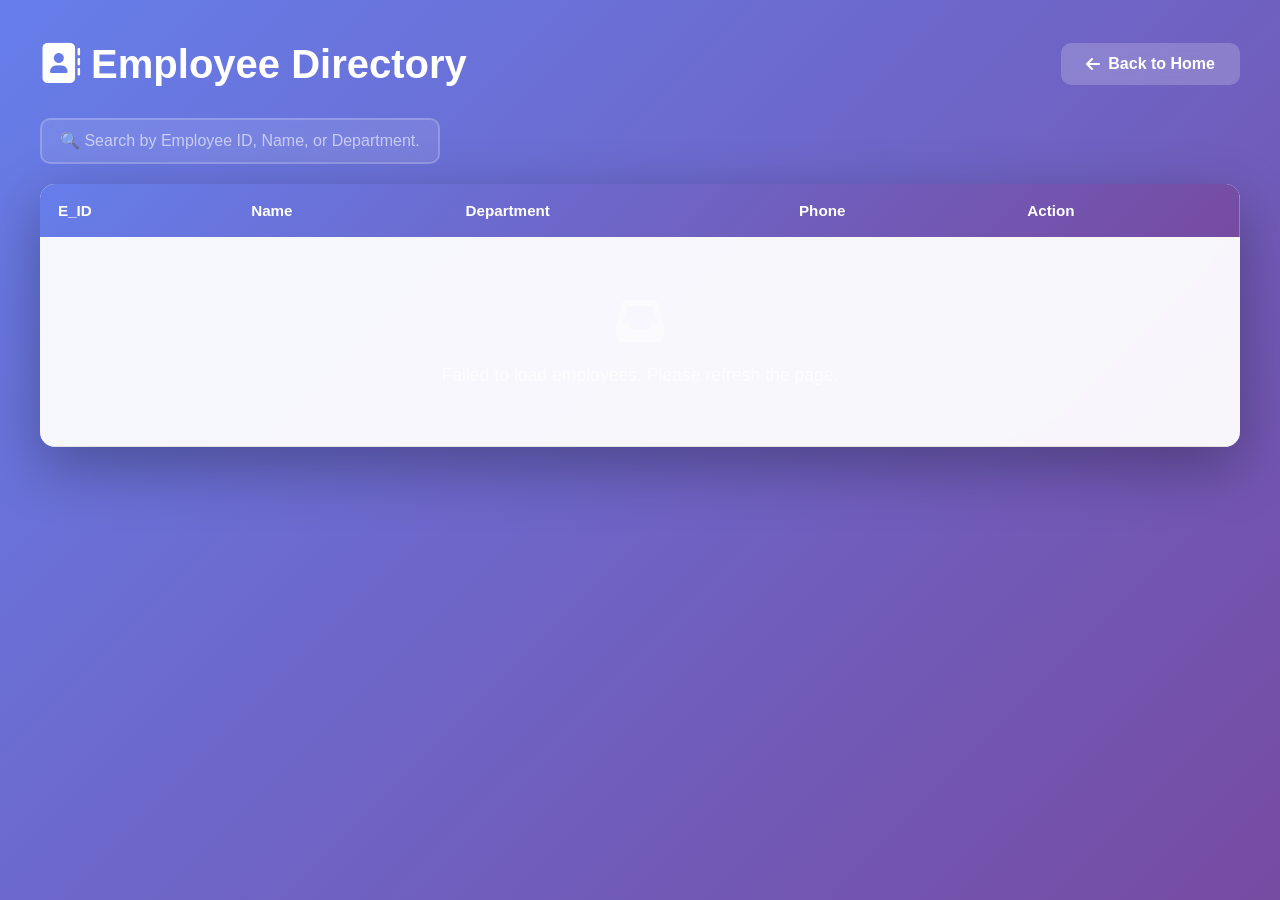
<file: E_details_public.html>
<!DOCTYPE html>
<html lang="en">
<head>
    <meta charset="UTF-8">
    <meta name="viewport" content="width=device-width, initial-scale=1.0">
    <title>Employee Directory - Management System</title>
    <link rel="stylesheet" href="CSS/home.css">
    <link rel="stylesheet" href="https://cdnjs.cloudflare.com/ajax/libs/font-awesome/6.5.0/css/all.min.css">
    <style>
        .details-container {
            padding: 40px 20px;
            min-height: 100vh;
            background: linear-gradient(135deg, #667eea 0%, #764ba2 100%);
        }

        .details-wrapper {
            max-width: 1200px;
            margin: 0 auto;
        }

        .details-header {
            display: flex;
            justify-content: space-between;
            align-items: center;
            margin-bottom: 30px;
            flex-wrap: wrap;
            gap: 15px;
        }

        .details-header h1 {
            color: white;
            font-size: 2.5em;
            margin: 0;
        }

        .header-buttons {
            display: flex;
            gap: 10px;
        }

        .btn-back {
            padding: 12px 25px;
            border: none;
            border-radius: 10px;
            font-size: 1em;
            cursor: pointer;
            transition: all 0.3s ease;
            font-weight: 600;
            display: flex;
            align-items: center;
            gap: 8px;
            background: rgba(255, 255, 255, 0.2);
            color: white;
            backdrop-filter: blur(10px);
        }

        .btn-back:hover {
            background: rgba(255, 255, 255, 0.3);
            transform: translateY(-2px);
        }

        /* Search Bar Styles */
        .search-container {
            margin-bottom: 20px;
        }

        .search-input {
            width: 100%;
            max-width: 400px;
            padding: 12px 18px;
            border: 2px solid rgba(255, 255, 255, 0.2);
            border-radius: 10px;
            background: rgba(255, 255, 255, 0.1);
            backdrop-filter: blur(10px);
            color: white;
            font-family: 'Poppins', sans-serif;
            font-size: 1em;
            transition: all 0.3s ease;
        }

        .search-input::placeholder {
            color: rgba(255, 255, 255, 0.6);
        }

        .search-input:focus {
            outline: none;
            border-color: rgba(255, 255, 255, 0.5);
            background: rgba(255, 255, 255, 0.15);
            box-shadow: 0 0 15px rgba(255, 255, 255, 0.2);
        }

        .table-container {
            background: rgba(255, 255, 255, 0.95);
            backdrop-filter: blur(10px);
            border-radius: 15px;
            overflow: hidden;
            box-shadow: 0 20px 60px rgba(0, 0, 0, 0.3);
        }

        .table-scroll {
            overflow-x: auto;
        }

        table {
            width: 100%;
            border-collapse: collapse;
            font-family: 'Poppins', sans-serif;
        }

        table thead {
            background: linear-gradient(135deg, #667eea 0%, #764ba2 100%);
            color: white;
        }

        table th {
            padding: 18px;
            text-align: left;
            font-weight: 600;
            font-size: 0.95em;
        }

        table td {
            padding: 15px 18px;
            border-bottom: 1px solid #e0e0e0;
        }

        table tbody tr {
            transition: all 0.3s ease;
        }

        table tbody tr:hover {
            background: #f8f8f8;
            transform: scale(1.01);
        }

        .view-details-btn {
            padding: 8px 16px;
            border: none;
            border-radius: 6px;
            background: linear-gradient(135deg, #667eea, #764ba2);
            color: white;
            cursor: pointer;
            font-size: 0.85em;
            font-weight: 600;
            transition: all 0.3s ease;
            display: inline-flex;
            align-items: center;
            gap: 5px;
        }

        .view-details-btn:hover {
            transform: translateY(-2px);
            box-shadow: 0 5px 15px rgba(102, 126, 234, 0.4);
        }

        .empty-state {
            text-align: center;
            padding: 60px 20px;
            color: white;
        }

        .empty-state i {
            font-size: 4em;
            margin-bottom: 20px;
            opacity: 0.7;
        }

        .empty-state p {
            font-size: 1.2em;
            opacity: 0.9;
        }

        /* Modal Styles */
        .modal {
            display: none;
            position: fixed;
            top: 0;
            left: 0;
            width: 100%;
            height: 100%;
            background: rgba(0, 0, 0, 0.5);
            backdrop-filter: blur(5px);
            z-index: 1000;
            justify-content: center;
            align-items: center;
            animation: fadeIn 0.3s ease;
            overflow-y: auto;
        }

        .modal.active {
            display: flex;
        }

        .modal-content {
            background: white;
            border-radius: 20px;
            padding: 40px;
            max-width: 600px;
            width: 90%;
            box-shadow: 0 20px 60px rgba(0, 0, 0, 0.3);
            animation: slideUp 0.3s ease;
            margin: 20px auto;
        }

        .modal-header {
            display: flex;
            justify-content: space-between;
            align-items: center;
            margin-bottom: 25px;
            border-bottom: 2px solid #f0f0f0;
            padding-bottom: 15px;
        }

        .modal-header h2 {
            margin: 0;
            color: #333;
            font-size: 1.8em;
        }

        .close-btn {
            background: none;
            border: none;
            font-size: 1.5em;
            cursor: pointer;
            color: #999;
            transition: color 0.3s ease;
        }

        .close-btn:hover {
            color: #333;
        }

        .detail-row {
            display: flex;
            gap: 30px;
            margin-bottom: 20px;
            padding-bottom: 15px;
            border-bottom: 1px solid #f0f0f0;
        }

        .detail-item {
            flex: 1;
        }

        .detail-label {
            display: block;
            font-weight: 600;
            color: #667eea;
            font-size: 0.9em;
            margin-bottom: 5px;
            text-transform: uppercase;
            letter-spacing: 0.5px;
        }

        .detail-value {
            display: block;
            color: #333;
            font-size: 1.1em;
            word-break: break-word;
        }

        @keyframes fadeIn {
            from {
                opacity: 0;
            }
            to {
                opacity: 1;
            }
        }

        @keyframes slideUp {
            from {
                transform: translateY(30px);
                opacity: 0;
            }
            to {
                transform: translateY(0);
                opacity: 1;
            }
        }

        @media (max-width: 768px) {
            .details-header {
                flex-direction: column;
                align-items: stretch;
            }

            .details-header h1 {
                font-size: 1.8em;
            }

            .header-buttons {
                justify-content: stretch;
            }

            .header-buttons button {
                flex: 1;
            }

            table {
                font-size: 0.85em;
            }

            table th, table td {
                padding: 10px;
            }

            .modal-content {
                padding: 25px;
            }

            .detail-row {
                flex-direction: column;
                gap: 0;
            }
        }
    </style>
</head>
<body>
    <div class="details-container">
        <div class="details-wrapper">
            <div class="details-header">
                <h1><i class="fas fa-address-book"></i> Employee Directory</h1>
                <div class="header-buttons">
                    <button class="btn-back" onclick="goBack()">
                        <i class="fas fa-arrow-left"></i> Back to Home
                    </button>
                </div>
            </div>

            <div class="search-container">
                <input type="text" id="searchInput" class="search-input" placeholder="🔍 Search by Employee ID, Name, or Department..." onkeyup="searchEmployees()">
            </div>

            <div class="table-container">
                <div class="table-scroll">
                    <table id="employeeTable">
                        <thead>
                            <tr>
                                <th>E_ID</th>
                                <th>Name</th>
                                <th>Department</th>
                                <th>Phone</th>
                                <th>Action</th>
                            </tr>
                        </thead>
                        <tbody id="employeeList">
                            <tr>
                                <td colspan="5" style="text-align: center; padding: 40px;">
                                    <i class="fas fa-spinner fa-spin" style="font-size: 2em; color: #667eea;"></i>
                                    <p>Loading employees...</p>
                                </td>
                            </tr>
                        </tbody>
                    </table>
                </div>
            </div>
        </div>
    </div>

    <!-- Employee Details Modal -->
    <div id="detailsModal" class="modal">
        <div class="modal-content">
            <div class="modal-header">
                <h2 id="modalEmployeeName">Employee Details</h2>
                <button class="close-btn" onclick="closeDetailsModal()">×</button>
            </div>
            
            <div class="detail-row">
                <div class="detail-item">
                    <span class="detail-label">Employee ID</span>
                    <span class="detail-value" id="detailE_id">-</span>
                </div>
                <div class="detail-item">
                    <span class="detail-label">Department</span>
                    <span class="detail-value" id="detailDepartment">-</span>
                </div>
            </div>

            <div class="detail-row">
                <div class="detail-item">
                    <span class="detail-label">First Name</span>
                    <span class="detail-value" id="detailFirstName">-</span>
                </div>
                <div class="detail-item">
                    <span class="detail-label">Last Name</span>
                    <span class="detail-value" id="detailLastName">-</span>
                </div>
            </div>

            <div class="detail-row">
                <div class="detail-item">
                    <span class="detail-label">Phone</span>
                    <span class="detail-value" id="detailPhone">-</span>
                </div>
                <div class="detail-item">
                    <span class="detail-label">Email</span>
                    <span class="detail-value" id="detailEmail">-</span>
                </div>
            </div>

            <div style="text-align: center; margin-top: 25px;">
                <button class="btn-back" onclick="closeDetailsModal()" style="width: 100%; justify-content: center;">
                    Close
                </button>
            </div>
        </div>
    </div>

    <script src="JS/e_details_public.js"></script>
</body>
</html>
</file>
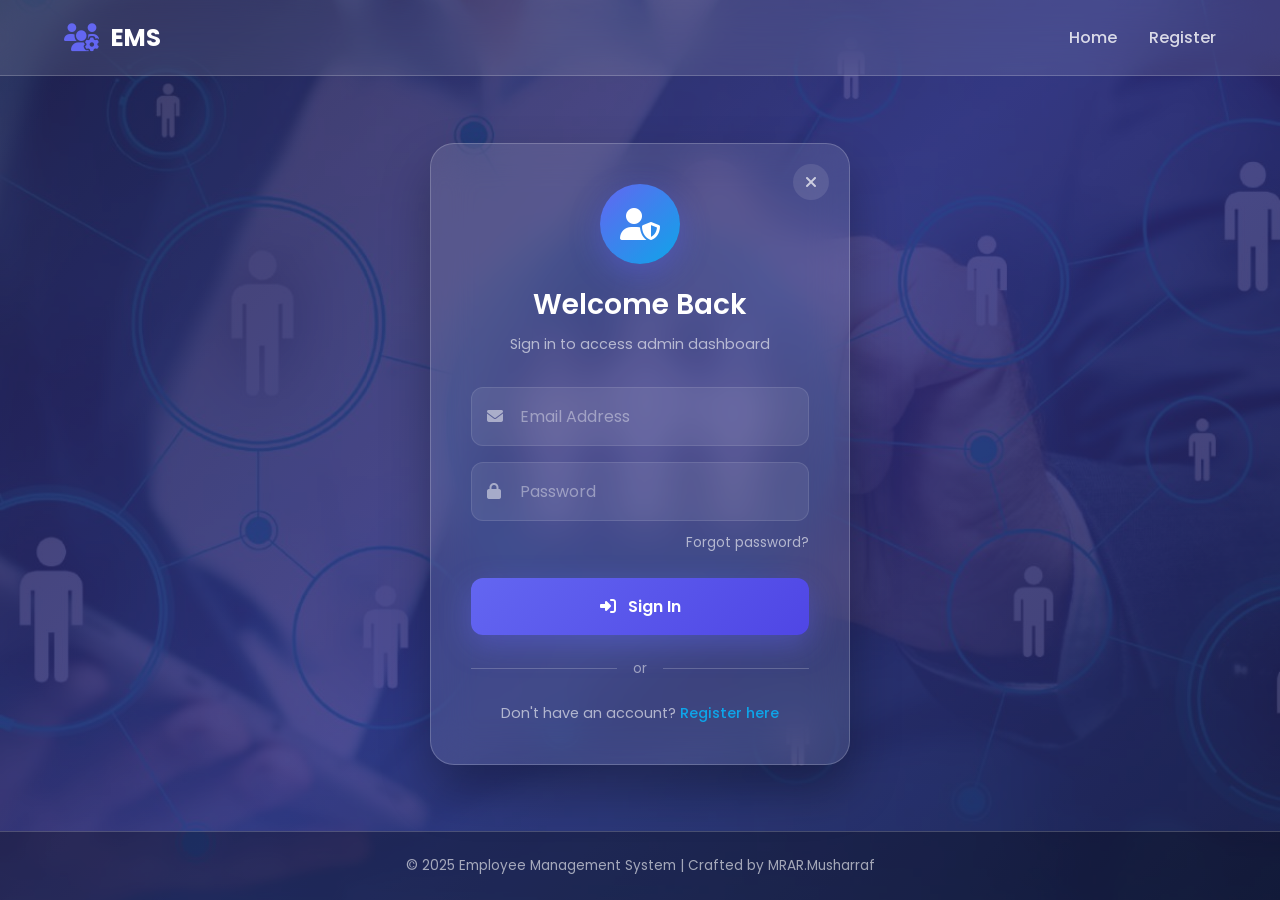
<file: login.html>
<!DOCTYPE html>
<html lang="en">
<head>
    <meta charset="UTF-8">
    <meta name="viewport" content="width=device-width, initial-scale=1.0">
    <title>Login - EMS</title>
    <link rel="stylesheet" href="CSS/login.css">
    <script src="JS/login.js" defer></script>
    <!-- Google Fonts -->
    <link rel="preconnect" href="https://fonts.googleapis.com">
    <link rel="preconnect" href="https://fonts.gstatic.com" crossorigin>
    <link href="https://fonts.googleapis.com/css2?family=Poppins:wght@300;400;500;600;700&display=swap" rel="stylesheet">
    <!-- Font Awesome CDN -->
    <link rel="stylesheet" href="https://cdnjs.cloudflare.com/ajax/libs/font-awesome/6.5.0/css/all.min.css">
    <link rel="stylesheet" href="https://cdnjs.cloudflare.com/ajax/libs/animate.css/4.1.1/animate.min.css">
</head>
<body>
    <div class="overlay"></div>
    
    <nav class="navbar">
        <a href="index.html" class="logo">
            <i class="fas fa-users-cog"></i>
            <span>EMS</span>
        </a>
        <div class="nav-links">
            <a href="index.html" class="nav-link">Home</a>
            <a href="register.html" class="nav-link">Register</a>
        </div>
    </nav>

    <main class="login-container">
        <div class="login-card animate__animated animate__fadeInUp">
            <a class="close-btn" href="index.html">
                <i class="fas fa-times"></i>
            </a>
            
            <div class="card-header">
                <div class="icon-circle">
                    <i class="fas fa-user-shield"></i>
                </div>
                <h1>Welcome Back</h1>
                <p>Sign in to access admin dashboard</p>
            </div>
            
            <form action="PHP/login.php" method="post" id="login_f" class="login-form">
                <div class="input-group">
                    <i class="fas fa-envelope"></i>
                    <input type="email" name="email" id="email" placeholder="Email Address" required>
                </div>
                
                <div class="input-group">
                    <i class="fas fa-lock"></i>
                    <input type="password" name="password" id="password" placeholder="Password" required>
                </div>
                
                <div class="forgot-password">
                    <a href="index.html">Forgot password?</a>
                </div>
                
                <button class="btn-submit" type="submit">
                    <i class="fas fa-sign-in-alt"></i>
                    <span>Sign In</span>
                </button>
                
                <div class="divider">
                    <span>or</span>
                </div>
                
                <p class="register-link">
                    Don't have an account? <a href="register.html">Register here</a>
                </p>
            </form>
        </div>
    </main>
    
    <footer>
        <p>&copy; 2025 Employee Management System | Crafted by MRAR.Musharraf</p>
    </footer>
</body>
</html>
</file>
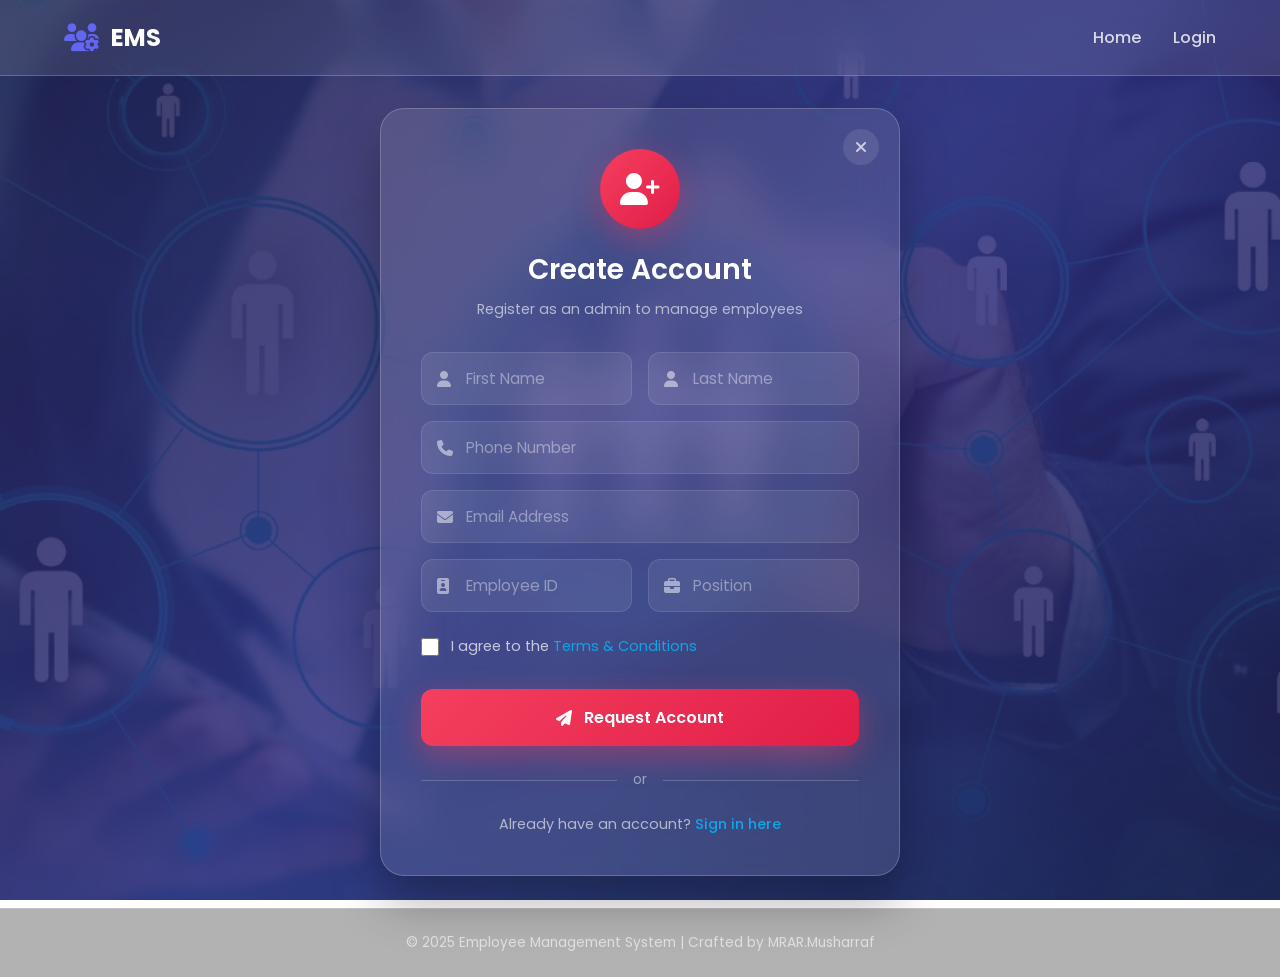
<file: register.html>
<!DOCTYPE html>
<html lang="en">
<head>
    <meta charset="UTF-8">
    <meta name="viewport" content="width=device-width, initial-scale=1.0">
    <title>Register - EMS</title>
    <link rel="stylesheet" href="CSS/reg.css">
    <script src="JS/reg.js" defer></script>
    <!-- Google Fonts -->
    <link rel="preconnect" href="https://fonts.googleapis.com">
    <link rel="preconnect" href="https://fonts.gstatic.com" crossorigin>
    <link href="https://fonts.googleapis.com/css2?family=Poppins:wght@300;400;500;600;700&display=swap" rel="stylesheet">
    <!-- Font Awesome CDN -->
    <link rel="stylesheet" href="https://cdnjs.cloudflare.com/ajax/libs/font-awesome/6.5.0/css/all.min.css">
    <link rel="stylesheet" href="https://cdnjs.cloudflare.com/ajax/libs/animate.css/4.1.1/animate.min.css">
</head>
<body>
    <div class="overlay"></div>
    
    <nav class="navbar">
        <a href="index.html" class="logo">
            <i class="fas fa-users-cog"></i>
            <span>EMS</span>
        </a>
        <div class="nav-links">
            <a href="index.html" class="nav-link">Home</a>
            <a href="login.html" class="nav-link">Login</a>
        </div>
    </nav>

    <main class="register-container">
        <div class="register-card animate__animated animate__fadeInUp">
            <a class="close-btn" href="index.html">
                <i class="fas fa-times"></i>
            </a>
            
            <div class="card-header">
                <div class="icon-circle">
                    <i class="fas fa-user-plus"></i>
                </div>
                <h1>Create Account</h1>
                <p>Register as an admin to manage employees</p>
            </div>
            
            <form action="PHP/reg.php" method="post" id="reg_f" class="register-form">
                <div class="form-row">
                    <div class="input-group">
                        <i class="fas fa-user"></i>
                        <input type="text" name="First_Name" placeholder="First Name" required>
                    </div>
                    <div class="input-group">
                        <i class="fas fa-user"></i>
                        <input type="text" name="Last_Name" placeholder="Last Name" required>
                    </div>
                </div>
                
                <div class="input-group">
                    <i class="fas fa-phone"></i>
                    <input type="number" name="phone" placeholder="Phone Number" required>
                </div>
                
                <div class="input-group">
                    <i class="fas fa-envelope"></i>
                    <input type="email" name="email" placeholder="Email Address" required>
                </div>
                
                <div class="form-row">
                    <div class="input-group">
                        <i class="fas fa-id-badge"></i>
                        <input type="text" name="E_id" id="E_id" placeholder="Employee ID" required>
                    </div>
                    <div class="input-group">
                        <i class="fas fa-briefcase"></i>
                        <input type="text" name="pos" id="pos" placeholder="Position" required>
                    </div>
                </div>
                
                <div class="checkbox-group">
                    <input type="checkbox" name="agree" id="agree" required>
                    <label for="agree">I agree to the <a href="#" onclick="showTerms(); return false;">Terms & Conditions</a></label>
                </div>
                
                <button class="btn-submit" type="submit">
                    <i class="fas fa-paper-plane"></i>
                    <span>Request Account</span>
                </button>
                
                <div class="divider">
                    <span>or</span>
                </div>
                
                <p class="login-link">
                    Already have an account? <a href="login.html">Sign in here</a>
                </p>
            </form>
        </div>
    </main>
    
    <!-- Terms Modal -->
    <div class="modal-overlay" id="termsModal">
        <div class="terms-modal animate__animated animate__zoomIn">
            <div class="modal-header">
                <h2><i class="fas fa-file-contract"></i> Terms and Conditions</h2>
                <button class="modal-close" onclick="closeTerms()">
                    <i class="fas fa-times"></i>
                </button>
            </div>
            <div class="modal-body">
                <p>By registering an account, you agree to abide by our terms and conditions. Please read them carefully before proceeding.</p>
                <ul>
                    <li><i class="fas fa-check-circle"></i> You must provide accurate and truthful information during registration.</li>
                    <li><i class="fas fa-check-circle"></i> Your account is for personal use only and should not be shared with others.</li>
                    <li><i class="fas fa-check-circle"></i> You are responsible for maintaining the confidentiality of your account credentials.</li>
                    <li><i class="fas fa-check-circle"></i> We reserve the right to suspend or terminate accounts that violate our terms.</li>
                    <li><i class="fas fa-check-circle"></i> By using our services, you consent to our data collection and privacy practices.</li>
                    <li><i class="fas fa-check-circle"></i> After submission, we will verify and allow you to create your account. Please wait patiently until we accept your request.</li>
                    <li><i class="fas fa-check-circle"></i> By getting the account you can edit employee details. Agree not to misuse this feature.</li>
                </ul>
            </div>
            <div class="modal-footer">
                <button class="btn-accept" onclick="closeTerms()">
                    <i class="fas fa-check"></i> I Understand
                </button>
            </div>
        </div>
    </div>
    
    <footer>
        <p>&copy; 2025 Employee Management System | Crafted by MRAR.Musharraf</p>
    </footer>
</body>
</html>
</file>
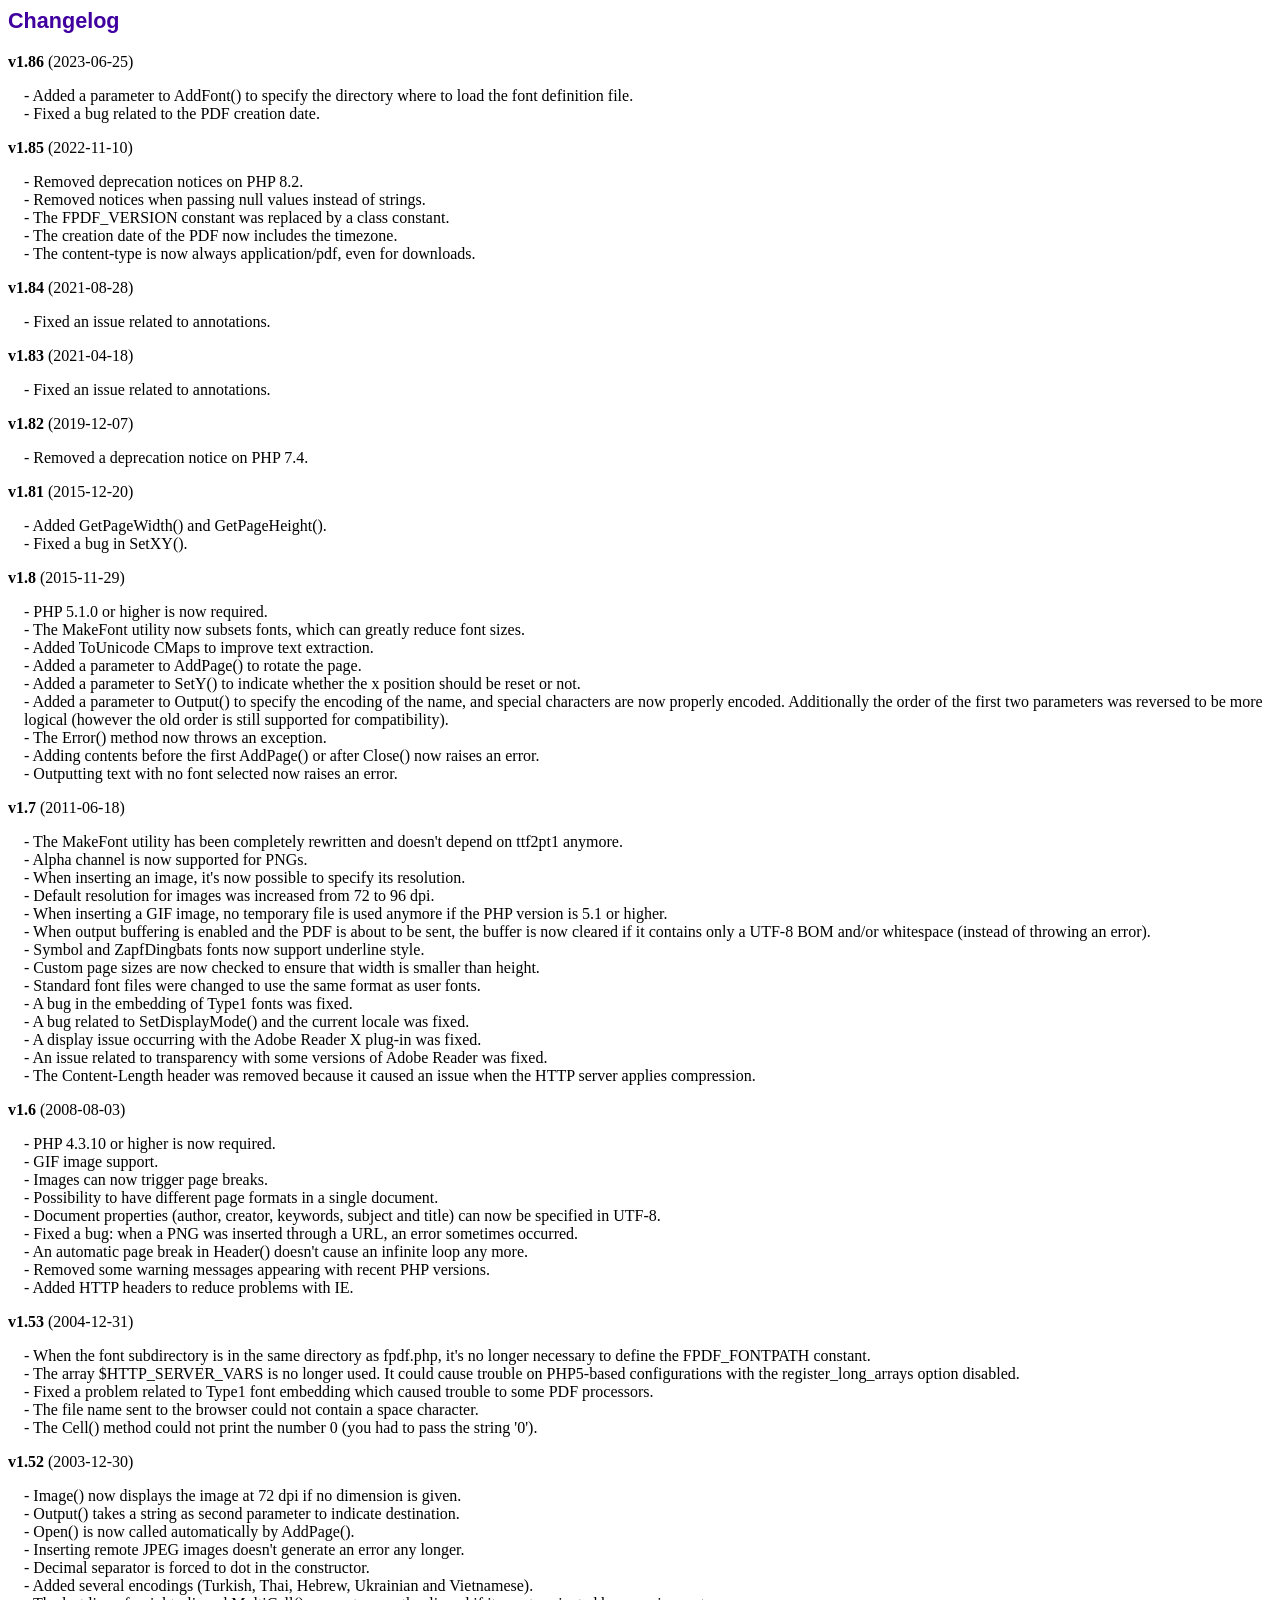
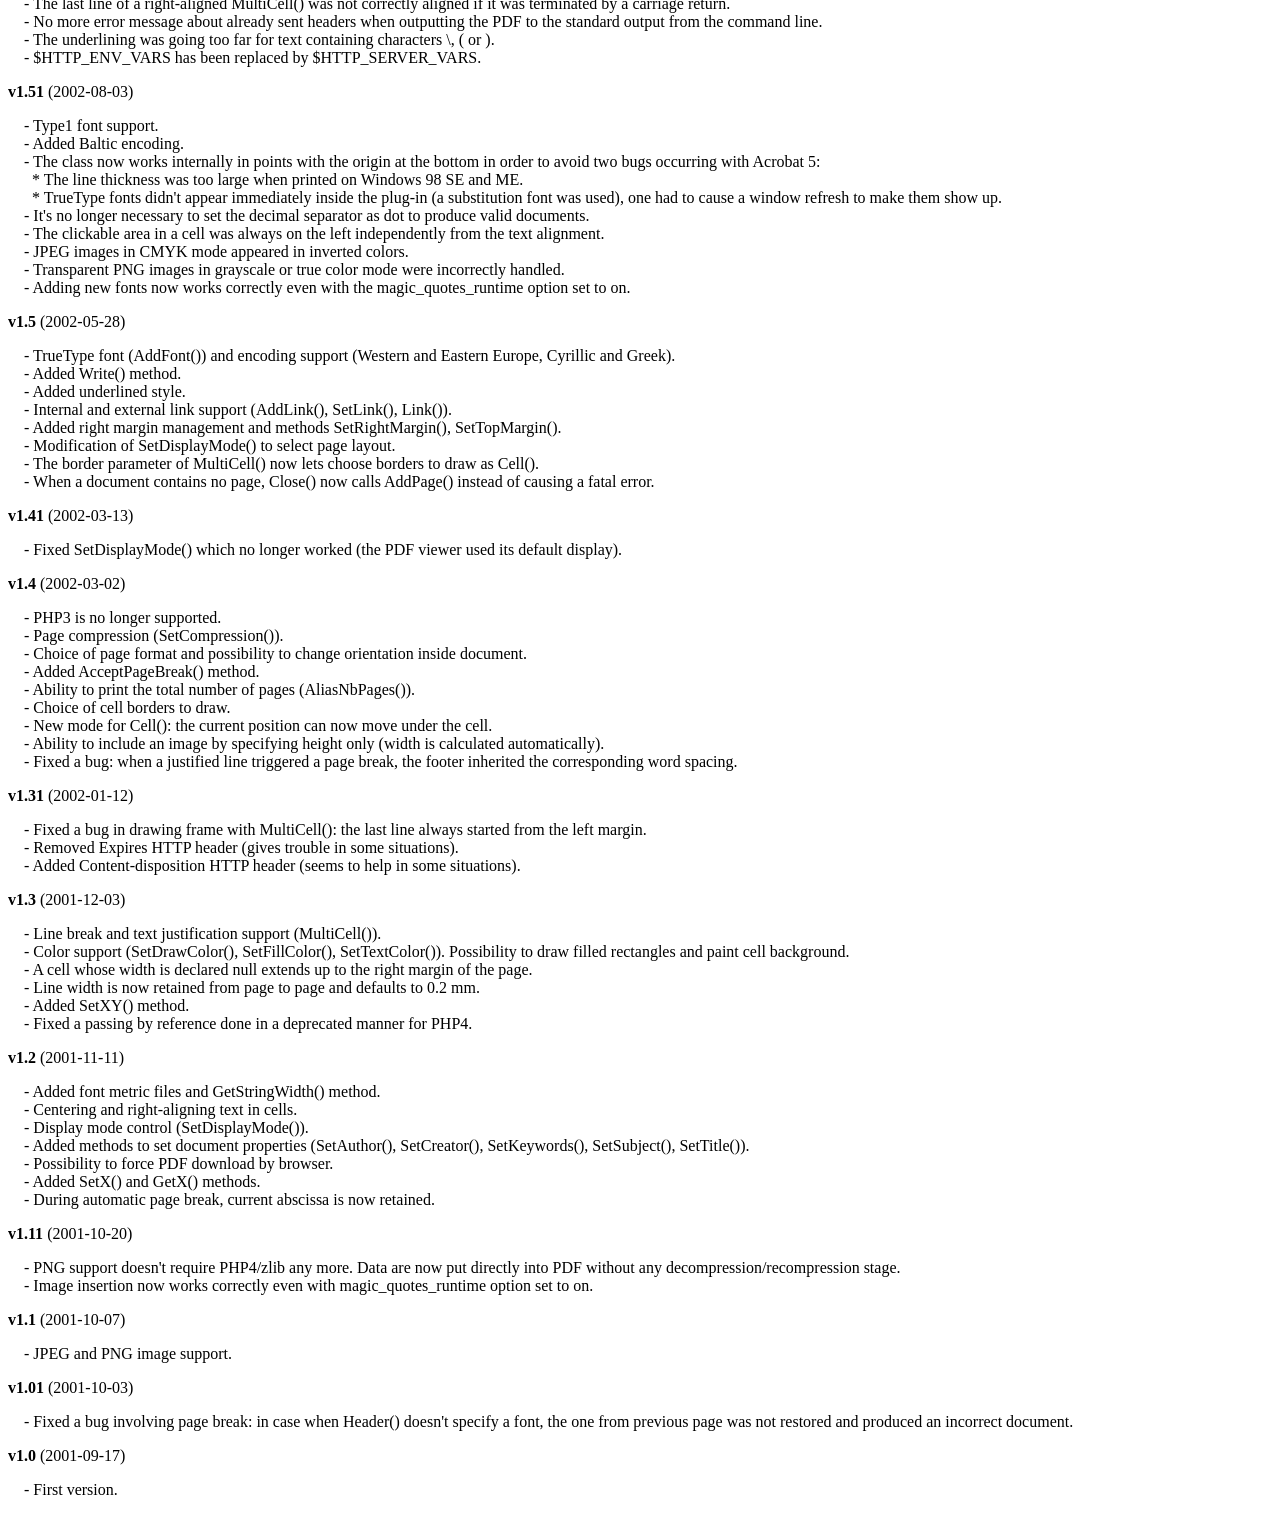
<file: PHP/FPDF/changelog.htm>
<!DOCTYPE html PUBLIC "-//W3C//DTD HTML 4.01 Transitional//EN">
<html>
<head>
<meta http-equiv="Content-Type" content="text/html; charset=UTF-8">
<title>Changelog</title>
<link type="text/css" rel="stylesheet" href="fpdf.css">
<style type="text/css">
dd {margin:1em 0 1em 1em}
</style>
</head>
<body>
<h1>Changelog</h1>
<dl>
<dt><strong>v1.86</strong> (2023-06-25)</dt>
<dd>
- Added a parameter to AddFont() to specify the directory where to load the font definition file.<br>
- Fixed a bug related to the PDF creation date.<br>
</dd>
<dt><strong>v1.85</strong> (2022-11-10)</dt>
<dd>
- Removed deprecation notices on PHP 8.2.<br>
- Removed notices when passing null values instead of strings.<br>
- The FPDF_VERSION constant was replaced by a class constant.<br>
- The creation date of the PDF now includes the timezone.<br>
- The content-type is now always application/pdf, even for downloads.<br>
</dd>
<dt><strong>v1.84</strong> (2021-08-28)</dt>
<dd>
- Fixed an issue related to annotations.<br>
</dd>
<dt><strong>v1.83</strong> (2021-04-18)</dt>
<dd>
- Fixed an issue related to annotations.<br>
</dd>
<dt><strong>v1.82</strong> (2019-12-07)</dt>
<dd>
- Removed a deprecation notice on PHP 7.4.<br>
</dd>
<dt><strong>v1.81</strong> (2015-12-20)</dt>
<dd>
- Added GetPageWidth() and GetPageHeight().<br>
- Fixed a bug in SetXY().<br>
</dd>
<dt><strong>v1.8</strong> (2015-11-29)</dt>
<dd>
- PHP 5.1.0 or higher is now required.<br>
- The MakeFont utility now subsets fonts, which can greatly reduce font sizes.<br>
- Added ToUnicode CMaps to improve text extraction.<br>
- Added a parameter to AddPage() to rotate the page.<br>
- Added a parameter to SetY() to indicate whether the x position should be reset or not.<br>
- Added a parameter to Output() to specify the encoding of the name, and special characters are now properly encoded. Additionally the order of the first two parameters was reversed to be more logical (however the old order is still supported for compatibility).<br>
- The Error() method now throws an exception.<br>
- Adding contents before the first AddPage() or after Close() now raises an error.<br>
- Outputting text with no font selected now raises an error.<br>
</dd>
<dt><strong>v1.7</strong> (2011-06-18)</dt>
<dd>
- The MakeFont utility has been completely rewritten and doesn't depend on ttf2pt1 anymore.<br>
- Alpha channel is now supported for PNGs.<br>
- When inserting an image, it's now possible to specify its resolution.<br>
- Default resolution for images was increased from 72 to 96 dpi.<br>
- When inserting a GIF image, no temporary file is used anymore if the PHP version is 5.1 or higher.<br>
- When output buffering is enabled and the PDF is about to be sent, the buffer is now cleared if it contains only a UTF-8 BOM and/or whitespace (instead of throwing an error).<br>
- Symbol and ZapfDingbats fonts now support underline style.<br>
- Custom page sizes are now checked to ensure that width is smaller than height.<br>
- Standard font files were changed to use the same format as user fonts.<br>
- A bug in the embedding of Type1 fonts was fixed.<br>
- A bug related to SetDisplayMode() and the current locale was fixed.<br>
- A display issue occurring with the Adobe Reader X plug-in was fixed.<br>
- An issue related to transparency with some versions of Adobe Reader was fixed.<br>
- The Content-Length header was removed because it caused an issue when the HTTP server applies compression.<br>
</dd>
<dt><strong>v1.6</strong> (2008-08-03)</dt>
<dd>
- PHP 4.3.10 or higher is now required.<br>
- GIF image support.<br>
- Images can now trigger page breaks.<br>
- Possibility to have different page formats in a single document.<br>
- Document properties (author, creator, keywords, subject and title) can now be specified in UTF-8.<br>
- Fixed a bug: when a PNG was inserted through a URL, an error sometimes occurred.<br>
- An automatic page break in Header() doesn't cause an infinite loop any more.<br>
- Removed some warning messages appearing with recent PHP versions.<br>
- Added HTTP headers to reduce problems with IE.<br>
</dd>
<dt><strong>v1.53</strong> (2004-12-31)</dt>
<dd>
- When the font subdirectory is in the same directory as fpdf.php, it's no longer necessary to define the FPDF_FONTPATH constant.<br>
- The array $HTTP_SERVER_VARS is no longer used. It could cause trouble on PHP5-based configurations with the register_long_arrays option disabled.<br>
- Fixed a problem related to Type1 font embedding which caused trouble to some PDF processors.<br>
- The file name sent to the browser could not contain a space character.<br>
- The Cell() method could not print the number 0 (you had to pass the string '0').<br>
</dd>
<dt><strong>v1.52</strong> (2003-12-30)</dt>
<dd>
- Image() now displays the image at 72 dpi if no dimension is given.<br>
- Output() takes a string as second parameter to indicate destination.<br>
- Open() is now called automatically by AddPage().<br>
- Inserting remote JPEG images doesn't generate an error any longer.<br>
- Decimal separator is forced to dot in the constructor.<br>
- Added several encodings (Turkish, Thai, Hebrew, Ukrainian and Vietnamese).<br>
- The last line of a right-aligned MultiCell() was not correctly aligned if it was terminated by a carriage return.<br>
- No more error message about already sent headers when outputting the PDF to the standard output from the command line.<br>
- The underlining was going too far for text containing characters \, ( or ).<br>
- $HTTP_ENV_VARS has been replaced by $HTTP_SERVER_VARS.<br>
</dd>
<dt><strong>v1.51</strong> (2002-08-03)</dt>
<dd>
- Type1 font support.<br>
- Added Baltic encoding.<br>
- The class now works internally in points with the origin at the bottom in order to avoid two bugs occurring with Acrobat 5:<br>&nbsp;&nbsp;* The line thickness was too large when printed on Windows 98 SE and ME.<br>&nbsp;&nbsp;* TrueType fonts didn't appear immediately inside the plug-in (a substitution font was used), one had to cause a window refresh to make them show up.<br>
- It's no longer necessary to set the decimal separator as dot to produce valid documents.<br>
- The clickable area in a cell was always on the left independently from the text alignment.<br>
- JPEG images in CMYK mode appeared in inverted colors.<br>
- Transparent PNG images in grayscale or true color mode were incorrectly handled.<br>
- Adding new fonts now works correctly even with the magic_quotes_runtime option set to on.<br>
</dd>
<dt><strong>v1.5</strong> (2002-05-28)</dt>
<dd>
- TrueType font (AddFont()) and encoding support (Western and Eastern Europe, Cyrillic and Greek).<br>
- Added Write() method.<br>
- Added underlined style.<br>
- Internal and external link support (AddLink(), SetLink(), Link()).<br>
- Added right margin management and methods SetRightMargin(), SetTopMargin().<br>
- Modification of SetDisplayMode() to select page layout.<br>
- The border parameter of MultiCell() now lets choose borders to draw as Cell().<br>
- When a document contains no page, Close() now calls AddPage() instead of causing a fatal error.<br>
</dd>
<dt><strong>v1.41</strong> (2002-03-13)</dt>
<dd>
- Fixed SetDisplayMode() which no longer worked (the PDF viewer used its default display).<br>
</dd>
<dt><strong>v1.4</strong> (2002-03-02)</dt>
<dd>
- PHP3 is no longer supported.<br>
- Page compression (SetCompression()).<br>
- Choice of page format and possibility to change orientation inside document.<br>
- Added AcceptPageBreak() method.<br>
- Ability to print the total number of pages (AliasNbPages()).<br>
- Choice of cell borders to draw.<br>
- New mode for Cell(): the current position can now move under the cell.<br>
- Ability to include an image by specifying height only (width is calculated automatically).<br>
- Fixed a bug: when a justified line triggered a page break, the footer inherited the corresponding word spacing.<br>
</dd>
<dt><strong>v1.31</strong> (2002-01-12)</dt>
<dd>
- Fixed a bug in drawing frame with MultiCell(): the last line always started from the left margin.<br>
- Removed Expires HTTP header (gives trouble in some situations).<br>
- Added Content-disposition HTTP header (seems to help in some situations).<br>
</dd>
<dt><strong>v1.3</strong> (2001-12-03)</dt>
<dd>
- Line break and text justification support (MultiCell()).<br>
- Color support (SetDrawColor(), SetFillColor(), SetTextColor()). Possibility to draw filled rectangles and paint cell background.<br>
- A cell whose width is declared null extends up to the right margin of the page.<br>
- Line width is now retained from page to page and defaults to 0.2 mm.<br>
- Added SetXY() method.<br>
- Fixed a passing by reference done in a deprecated manner for PHP4.<br>
</dd>
<dt><strong>v1.2</strong> (2001-11-11)</dt>
<dd>
- Added font metric files and GetStringWidth() method.<br>
- Centering and right-aligning text in cells.<br>
- Display mode control (SetDisplayMode()).<br>
- Added methods to set document properties (SetAuthor(), SetCreator(), SetKeywords(), SetSubject(), SetTitle()).<br>
- Possibility to force PDF download by browser.<br>
- Added SetX() and GetX() methods.<br>
- During automatic page break, current abscissa is now retained.<br>
</dd>
<dt><strong>v1.11</strong> (2001-10-20)</dt>
<dd>
- PNG support doesn't require PHP4/zlib any more. Data are now put directly into PDF without any decompression/recompression stage.<br>
- Image insertion now works correctly even with magic_quotes_runtime option set to on.<br>
</dd>
<dt><strong>v1.1</strong> (2001-10-07)</dt>
<dd>
- JPEG and PNG image support.<br>
</dd>
<dt><strong>v1.01</strong> (2001-10-03)</dt>
<dd>
- Fixed a bug involving page break: in case when Header() doesn't specify a font, the one from previous page was not restored and produced an incorrect document.<br>
</dd>
<dt><strong>v1.0</strong> (2001-09-17)</dt>
<dd>
- First version.<br>
</dd>
</dl>
</body>
</html>
</file>
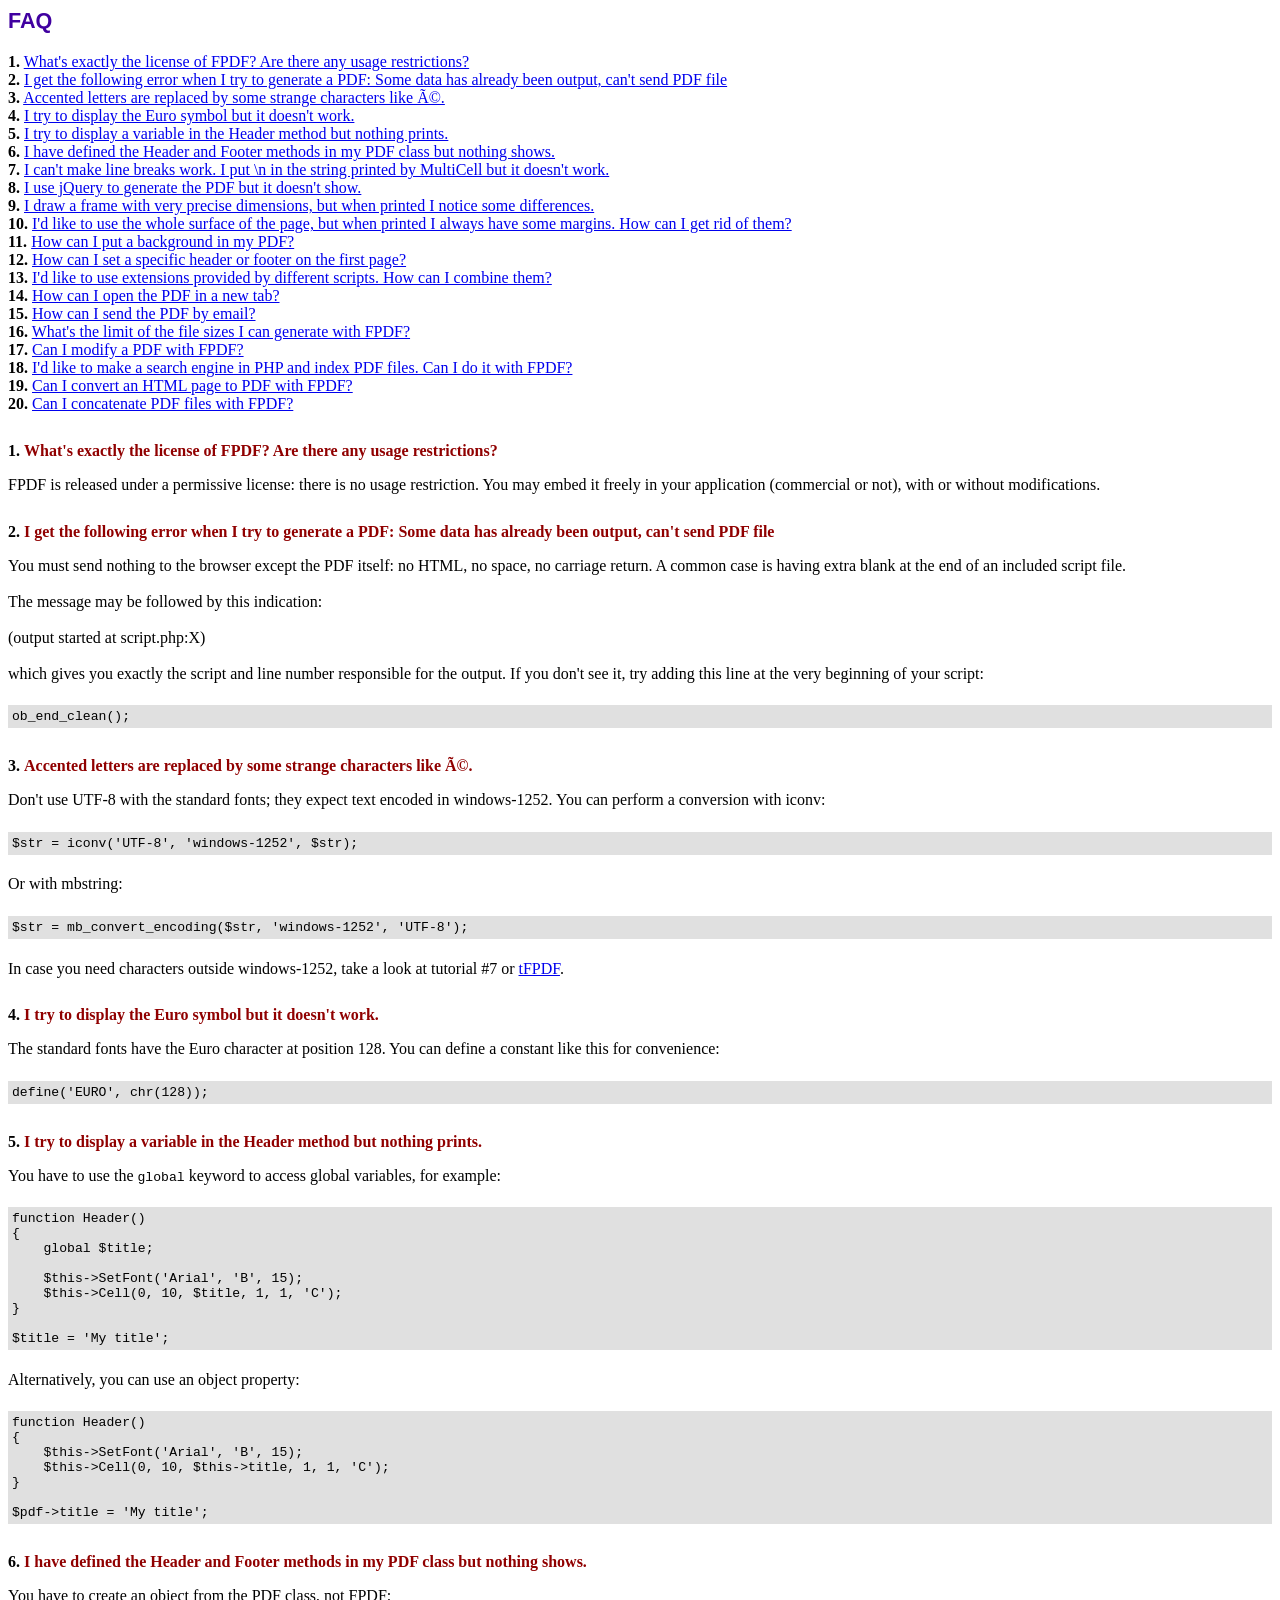
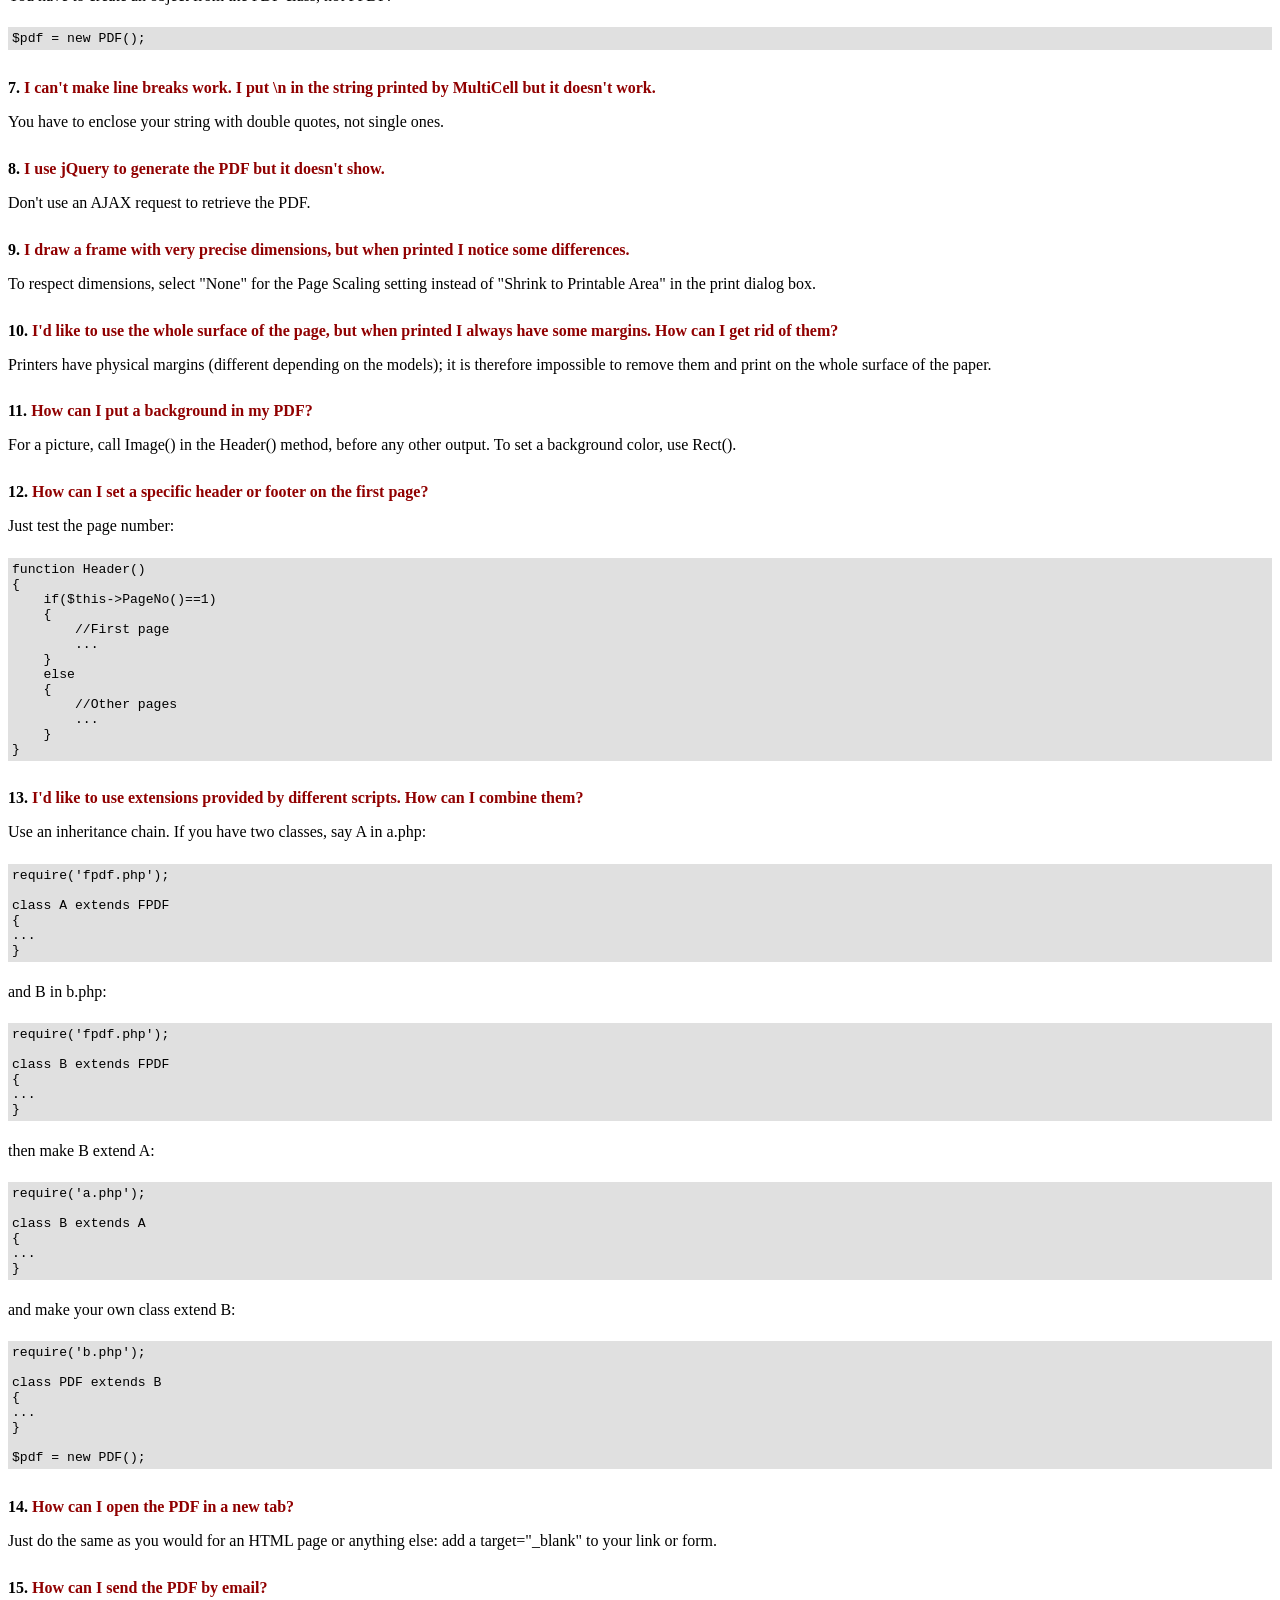
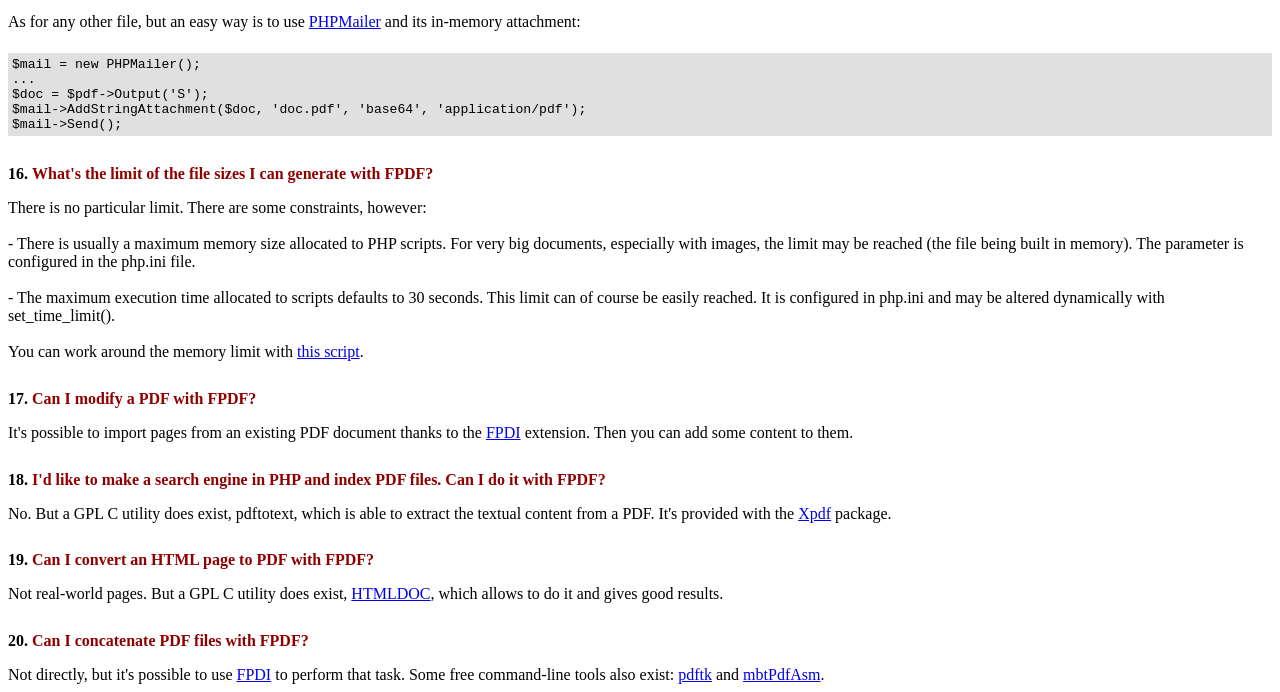
<file: PHP/FPDF/FAQ.htm>
<!DOCTYPE html PUBLIC "-//W3C//DTD HTML 4.01 Transitional//EN">
<html>
<head>
<meta http-equiv="Content-Type" content="text/html; charset=UTF-8">
<title>FAQ</title>
<link type="text/css" rel="stylesheet" href="fpdf.css">
<style type="text/css">
ul {list-style-type:none; margin:0; padding:0}
ul#answers li {margin-top:1.8em}
.question {font-weight:bold; color:#900000}
</style>
</head>
<body>
<h1>FAQ</h1>
<ul>
<li><b>1.</b> <a href='#q1'>What's exactly the license of FPDF? Are there any usage restrictions?</a></li>
<li><b>2.</b> <a href='#q2'>I get the following error when I try to generate a PDF: Some data has already been output, can't send PDF file</a></li>
<li><b>3.</b> <a href='#q3'>Accented letters are replaced by some strange characters like Ã©.</a></li>
<li><b>4.</b> <a href='#q4'>I try to display the Euro symbol but it doesn't work.</a></li>
<li><b>5.</b> <a href='#q5'>I try to display a variable in the Header method but nothing prints.</a></li>
<li><b>6.</b> <a href='#q6'>I have defined the Header and Footer methods in my PDF class but nothing shows.</a></li>
<li><b>7.</b> <a href='#q7'>I can't make line breaks work. I put \n in the string printed by MultiCell but it doesn't work.</a></li>
<li><b>8.</b> <a href='#q8'>I use jQuery to generate the PDF but it doesn't show.</a></li>
<li><b>9.</b> <a href='#q9'>I draw a frame with very precise dimensions, but when printed I notice some differences.</a></li>
<li><b>10.</b> <a href='#q10'>I'd like to use the whole surface of the page, but when printed I always have some margins. How can I get rid of them?</a></li>
<li><b>11.</b> <a href='#q11'>How can I put a background in my PDF?</a></li>
<li><b>12.</b> <a href='#q12'>How can I set a specific header or footer on the first page?</a></li>
<li><b>13.</b> <a href='#q13'>I'd like to use extensions provided by different scripts. How can I combine them?</a></li>
<li><b>14.</b> <a href='#q14'>How can I open the PDF in a new tab?</a></li>
<li><b>15.</b> <a href='#q15'>How can I send the PDF by email?</a></li>
<li><b>16.</b> <a href='#q16'>What's the limit of the file sizes I can generate with FPDF?</a></li>
<li><b>17.</b> <a href='#q17'>Can I modify a PDF with FPDF?</a></li>
<li><b>18.</b> <a href='#q18'>I'd like to make a search engine in PHP and index PDF files. Can I do it with FPDF?</a></li>
<li><b>19.</b> <a href='#q19'>Can I convert an HTML page to PDF with FPDF?</a></li>
<li><b>20.</b> <a href='#q20'>Can I concatenate PDF files with FPDF?</a></li>
</ul>

<ul id='answers'>
<li id='q1'>
<p><b>1.</b> <span class='question'>What's exactly the license of FPDF? Are there any usage restrictions?</span></p>
FPDF is released under a permissive license: there is no usage restriction. You may embed it
freely in your application (commercial or not), with or without modifications.
</li>

<li id='q2'>
<p><b>2.</b> <span class='question'>I get the following error when I try to generate a PDF: Some data has already been output, can't send PDF file</span></p>
You must send nothing to the browser except the PDF itself: no HTML, no space, no carriage return. A common
case is having extra blank at the end of an included script file.<br>
<br>
The message may be followed by this indication:<br>
<br>
(output started at script.php:X)<br>
<br>
which gives you exactly the script and line number responsible for the output. If you don't see it,
try adding this line at the very beginning of your script:
<div class="doc-source">
<pre><code>ob_end_clean();</code></pre>
</div>
</li>

<li id='q3'>
<p><b>3.</b> <span class='question'>Accented letters are replaced by some strange characters like Ã©.</span></p>
Don't use UTF-8 with the standard fonts; they expect text encoded in windows-1252.
You can perform a conversion with iconv:
<div class="doc-source">
<pre><code>$str = iconv('UTF-8', 'windows-1252', $str);</code></pre>
</div>
Or with mbstring:
<div class="doc-source">
<pre><code>$str = mb_convert_encoding($str, 'windows-1252', 'UTF-8');</code></pre>
</div>
In case you need characters outside windows-1252, take a look at tutorial #7 or
<a href="http://www.fpdf.org/?go=script&amp;id=92" target="_blank">tFPDF</a>.
</li>

<li id='q4'>
<p><b>4.</b> <span class='question'>I try to display the Euro symbol but it doesn't work.</span></p>
The standard fonts have the Euro character at position 128. You can define a constant like this
for convenience:
<div class="doc-source">
<pre><code>define('EURO', chr(128));</code></pre>
</div>
</li>

<li id='q5'>
<p><b>5.</b> <span class='question'>I try to display a variable in the Header method but nothing prints.</span></p>
You have to use the <code>global</code> keyword to access global variables, for example:
<div class="doc-source">
<pre><code>function Header()
{
    global $title;

    $this-&gt;SetFont('Arial', 'B', 15);
    $this-&gt;Cell(0, 10, $title, 1, 1, 'C');
}

$title = 'My title';</code></pre>
</div>
Alternatively, you can use an object property:
<div class="doc-source">
<pre><code>function Header()
{
    $this-&gt;SetFont('Arial', 'B', 15);
    $this-&gt;Cell(0, 10, $this-&gt;title, 1, 1, 'C');
}

$pdf-&gt;title = 'My title';</code></pre>
</div>
</li>

<li id='q6'>
<p><b>6.</b> <span class='question'>I have defined the Header and Footer methods in my PDF class but nothing shows.</span></p>
You have to create an object from the PDF class, not FPDF:
<div class="doc-source">
<pre><code>$pdf = new PDF();</code></pre>
</div>
</li>

<li id='q7'>
<p><b>7.</b> <span class='question'>I can't make line breaks work. I put \n in the string printed by MultiCell but it doesn't work.</span></p>
You have to enclose your string with double quotes, not single ones.
</li>

<li id='q8'>
<p><b>8.</b> <span class='question'>I use jQuery to generate the PDF but it doesn't show.</span></p>
Don't use an AJAX request to retrieve the PDF.
</li>

<li id='q9'>
<p><b>9.</b> <span class='question'>I draw a frame with very precise dimensions, but when printed I notice some differences.</span></p>
To respect dimensions, select "None" for the Page Scaling setting instead of "Shrink to Printable Area" in the print dialog box.
</li>

<li id='q10'>
<p><b>10.</b> <span class='question'>I'd like to use the whole surface of the page, but when printed I always have some margins. How can I get rid of them?</span></p>
Printers have physical margins (different depending on the models); it is therefore impossible to remove
them and print on the whole surface of the paper.
</li>

<li id='q11'>
<p><b>11.</b> <span class='question'>How can I put a background in my PDF?</span></p>
For a picture, call Image() in the Header() method, before any other output. To set a background color, use Rect().
</li>

<li id='q12'>
<p><b>12.</b> <span class='question'>How can I set a specific header or footer on the first page?</span></p>
Just test the page number:
<div class="doc-source">
<pre><code>function Header()
{
    if($this-&gt;PageNo()==1)
    {
        //First page
        ...
    }
    else
    {
        //Other pages
        ...
    }
}</code></pre>
</div>
</li>

<li id='q13'>
<p><b>13.</b> <span class='question'>I'd like to use extensions provided by different scripts. How can I combine them?</span></p>
Use an inheritance chain. If you have two classes, say A in a.php:
<div class="doc-source">
<pre><code>require('fpdf.php');

class A extends FPDF
{
...
}</code></pre>
</div>
and B in b.php:
<div class="doc-source">
<pre><code>require('fpdf.php');

class B extends FPDF
{
...
}</code></pre>
</div>
then make B extend A:
<div class="doc-source">
<pre><code>require('a.php');

class B extends A
{
...
}</code></pre>
</div>
and make your own class extend B:
<div class="doc-source">
<pre><code>require('b.php');

class PDF extends B
{
...
}

$pdf = new PDF();</code></pre>
</div>
</li>

<li id='q14'>
<p><b>14.</b> <span class='question'>How can I open the PDF in a new tab?</span></p>
Just do the same as you would for an HTML page or anything else: add a target="_blank" to your link or form.
</li>

<li id='q15'>
<p><b>15.</b> <span class='question'>How can I send the PDF by email?</span></p>
As for any other file, but an easy way is to use <a href="https://github.com/PHPMailer/PHPMailer" target="_blank">PHPMailer</a> and
its in-memory attachment:
<div class="doc-source">
<pre><code>$mail = new PHPMailer();
...
$doc = $pdf-&gt;Output('S');
$mail-&gt;AddStringAttachment($doc, 'doc.pdf', 'base64', 'application/pdf');
$mail-&gt;Send();</code></pre>
</div>
</li>

<li id='q16'>
<p><b>16.</b> <span class='question'>What's the limit of the file sizes I can generate with FPDF?</span></p>
There is no particular limit. There are some constraints, however:
<br>
<br>
- There is usually a maximum memory size allocated to PHP scripts. For very big documents,
especially with images, the limit may be reached (the file being built in memory). The
parameter is configured in the php.ini file.
<br>
<br>
- The maximum execution time allocated to scripts defaults to 30 seconds. This limit can of course
be easily reached. It is configured in php.ini and may be altered dynamically with set_time_limit().
<br>
<br>
You can work around the memory limit with <a href="http://www.fpdf.org/?go=script&amp;id=76" target="_blank">this script</a>.
</li>

<li id='q17'>
<p><b>17.</b> <span class='question'>Can I modify a PDF with FPDF?</span></p>
It's possible to import pages from an existing PDF document thanks to the
<a href="https://www.setasign.com/products/fpdi/about/" target="_blank">FPDI</a> extension.
Then you can add some content to them.
</li>

<li id='q18'>
<p><b>18.</b> <span class='question'>I'd like to make a search engine in PHP and index PDF files. Can I do it with FPDF?</span></p>
No. But a GPL C utility does exist, pdftotext, which is able to extract the textual content from a PDF.
It's provided with the <a href="https://www.xpdfreader.com" target="_blank">Xpdf</a> package.
</li>

<li id='q19'>
<p><b>19.</b> <span class='question'>Can I convert an HTML page to PDF with FPDF?</span></p>
Not real-world pages. But a GPL C utility does exist, <a href="https://www.msweet.org/htmldoc/" target="_blank">HTMLDOC</a>,
which allows to do it and gives good results.
</li>

<li id='q20'>
<p><b>20.</b> <span class='question'>Can I concatenate PDF files with FPDF?</span></p>
Not directly, but it's possible to use <a href="https://www.setasign.com/products/fpdi/demos/concatenate-fake/" target="_blank">FPDI</a>
to perform that task. Some free command-line tools also exist:
<a href="https://www.pdflabs.com/tools/pdftk-the-pdf-toolkit/" target="_blank">pdftk</a> and
<a href="http://thierry.schmit.free.fr/spip/spip.php?article15" target="_blank">mbtPdfAsm</a>.
</li>
</ul>
</body>
</html>
</file>
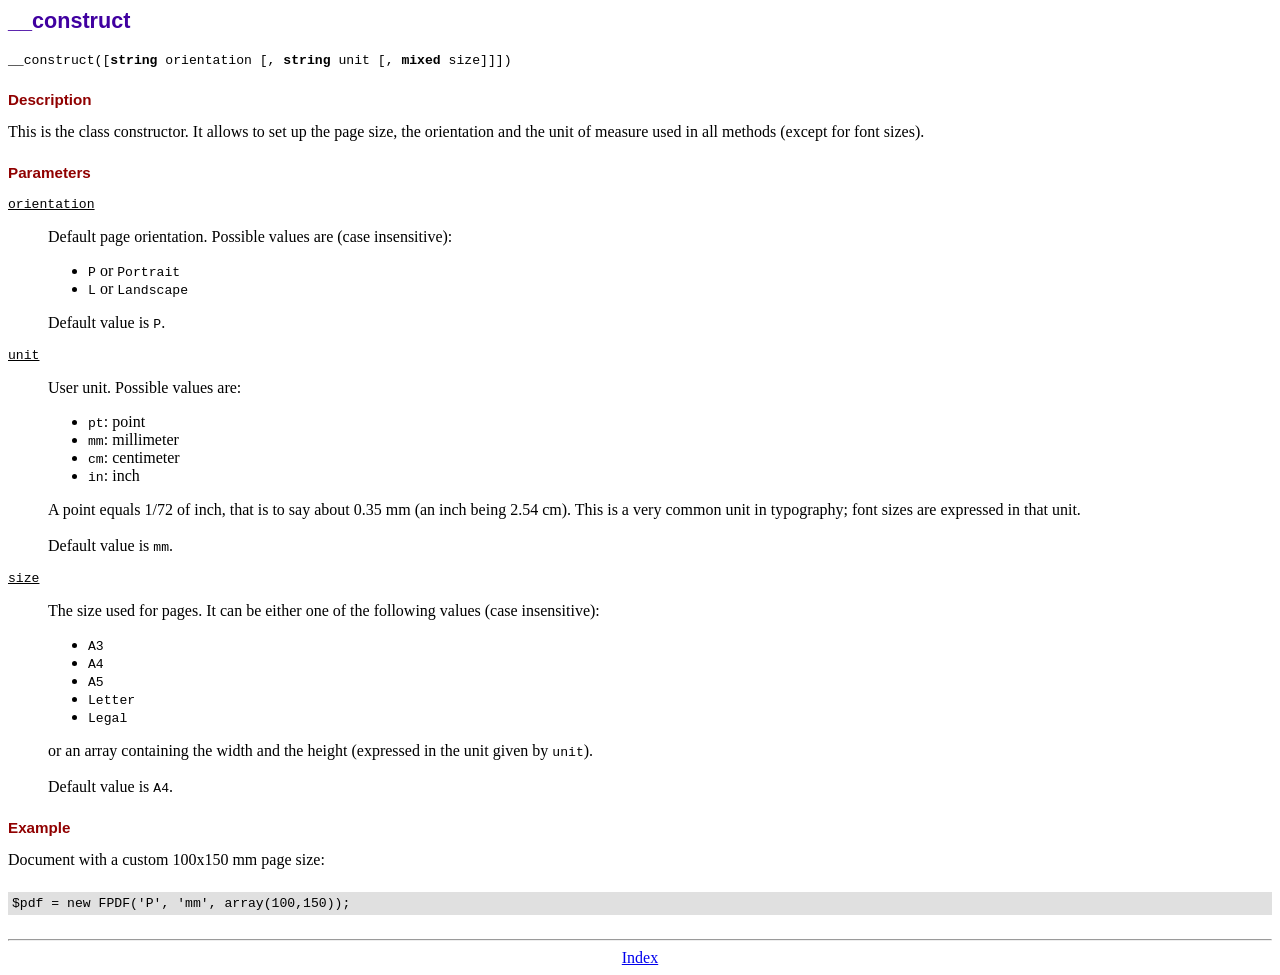
<file: PHP/FPDF/doc/__construct.htm>
<!DOCTYPE html PUBLIC "-//W3C//DTD HTML 4.01 Transitional//EN">
<html>
<head>
<meta http-equiv="Content-Type" content="text/html; charset=UTF-8">
<title>__construct</title>
<link type="text/css" rel="stylesheet" href="../fpdf.css">
</head>
<body>
<h1>__construct</h1>
<code>__construct([<b>string</b> orientation [, <b>string</b> unit [, <b>mixed</b> size]]])</code>
<h2>Description</h2>
This is the class constructor. It allows to set up the page size, the orientation and the
unit of measure used in all methods (except for font sizes).
<h2>Parameters</h2>
<dl class="param">
<dt><code>orientation</code></dt>
<dd>
Default page orientation. Possible values are (case insensitive):
<ul>
<li><code>P</code> or <code>Portrait</code></li>
<li><code>L</code> or <code>Landscape</code></li>
</ul>
Default value is <code>P</code>.
</dd>
<dt><code>unit</code></dt>
<dd>
User unit. Possible values are:
<ul>
<li><code>pt</code>: point</li>
<li><code>mm</code>: millimeter</li>
<li><code>cm</code>: centimeter</li>
<li><code>in</code>: inch</li>
</ul>
A point equals 1/72 of inch, that is to say about 0.35 mm (an inch being 2.54 cm). This
is a very common unit in typography; font sizes are expressed in that unit.
<br>
<br>
Default value is <code>mm</code>.
</dd>
<dt><code>size</code></dt>
<dd>
The size used for pages. It can be either one of the following values (case insensitive):
<ul>
<li><code>A3</code></li>
<li><code>A4</code></li>
<li><code>A5</code></li>
<li><code>Letter</code></li>
<li><code>Legal</code></li>
</ul>
or an array containing the width and the height (expressed in the unit given by <code>unit</code>).<br>
<br>
Default value is <code>A4</code>.
</dd>
</dl>
<h2>Example</h2>
Document with a custom 100x150 mm page size:
<div class="doc-source">
<pre><code>$pdf = new FPDF('P', 'mm', array(100,150));</code></pre>
</div>
<hr style="margin-top:1.5em">
<div style="text-align:center"><a href="index.htm">Index</a></div>
</body>
</html>
</file>
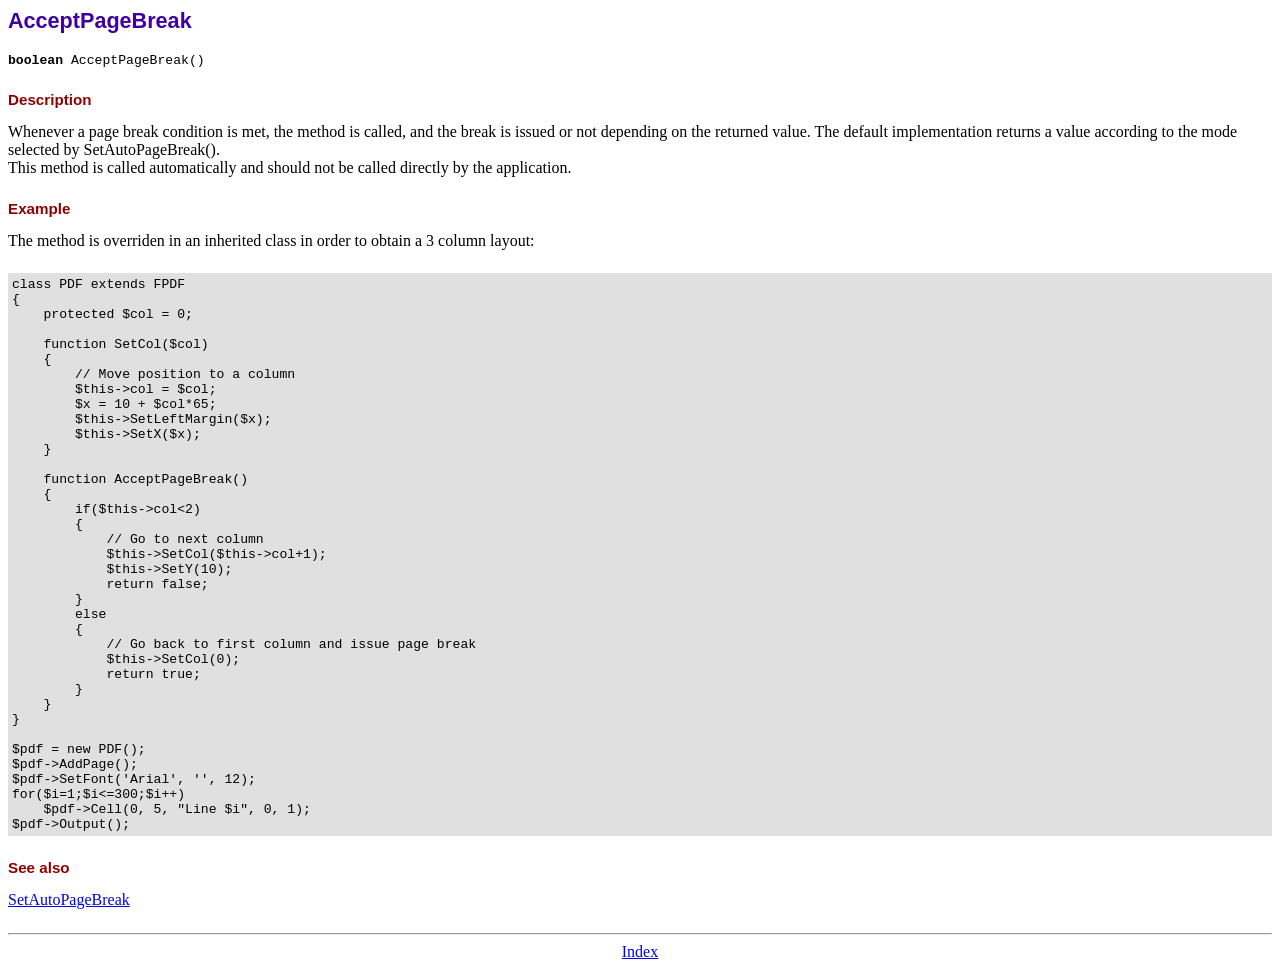
<file: PHP/FPDF/doc/acceptpagebreak.htm>
<!DOCTYPE html PUBLIC "-//W3C//DTD HTML 4.01 Transitional//EN">
<html>
<head>
<meta http-equiv="Content-Type" content="text/html; charset=UTF-8">
<title>AcceptPageBreak</title>
<link type="text/css" rel="stylesheet" href="../fpdf.css">
</head>
<body>
<h1>AcceptPageBreak</h1>
<code><b>boolean</b> AcceptPageBreak()</code>
<h2>Description</h2>
Whenever a page break condition is met, the method is called, and the break is issued or not
depending on the returned value. The default implementation returns a value according to the
mode selected by SetAutoPageBreak().
<br>
This method is called automatically and should not be called directly by the application.
<h2>Example</h2>
The method is overriden in an inherited class in order to obtain a 3 column layout:
<div class="doc-source">
<pre><code>class PDF extends FPDF
{
    protected $col = 0;

    function SetCol($col)
    {
        // Move position to a column
        $this-&gt;col = $col;
        $x = 10 + $col*65;
        $this-&gt;SetLeftMargin($x);
        $this-&gt;SetX($x);
    }

    function AcceptPageBreak()
    {
        if($this-&gt;col&lt;2)
        {
            // Go to next column
            $this-&gt;SetCol($this-&gt;col+1);
            $this-&gt;SetY(10);
            return false;
        }
        else
        {
            // Go back to first column and issue page break
            $this-&gt;SetCol(0);
            return true;
        }
    }
}

$pdf = new PDF();
$pdf-&gt;AddPage();
$pdf-&gt;SetFont('Arial', '', 12);
for($i=1;$i&lt;=300;$i++)
    $pdf-&gt;Cell(0, 5, "Line $i", 0, 1);
$pdf-&gt;Output();</code></pre>
</div>
<h2>See also</h2>
<a href="setautopagebreak.htm">SetAutoPageBreak</a>
<hr style="margin-top:1.5em">
<div style="text-align:center"><a href="index.htm">Index</a></div>
</body>
</html>
</file>
<file: CSS/home.css>
* {
    margin: 0;
    padding: 0;
    box-sizing: border-box;
}

:root {
    --primary: #6366f1;
    --primary-dark: #4f46e5;
    --secondary: #0ea5e9;
    --accent: #f43f5e;
    --dark: #1e1b4b;
    --light: #f8fafc;
    --glass: rgba(255, 255, 255, 0.1);
    --glass-border: rgba(255, 255, 255, 0.2);
}

body {
    font-family: 'Poppins', sans-serif;
    background: linear-gradient(135deg, #1e1b4b 0%, #312e81 50%, #1e1b4b 100%);
    background-attachment: fixed;
    min-height: 100vh;
    display: flex;
    flex-direction: column;
    overflow-x: hidden;
}

.overlay {
    position: fixed;
    top: 0;
    left: 0;
    width: 100%;
    height: 100%;
    background: url(../Images/Bg_1.jpg) center/cover no-repeat;
    opacity: 0.15;
    z-index: -1;
}

/* Navbar */
.navbar {
    display: flex;
    justify-content: space-between;
    align-items: center;
    padding: 1.5rem 5%;
    background: var(--glass);
    backdrop-filter: blur(20px);
    border-bottom: 1px solid var(--glass-border);
    position: sticky;
    top: 0;
    z-index: 100;
}

.logo {
    display: flex;
    align-items: center;
    gap: 0.75rem;
    color: white;
    font-size: 1.75rem;
    font-weight: 700;
}

.logo i {
    color: var(--primary);
    font-size: 2rem;
}

.nav-links {
    display: flex;
    gap: 2rem;
}

.nav-link {
    color: rgba(255, 255, 255, 0.8);
    text-decoration: none;
    font-weight: 500;
    transition: all 0.3s ease;
    position: relative;
}

.nav-link::after {
    content: '';
    position: absolute;
    bottom: -5px;
    left: 0;
    width: 0;
    height: 2px;
    background: var(--primary);
    transition: width 0.3s ease;
}

.nav-link:hover,
.nav-link.active {
    color: white;
}

.nav-link:hover::after,
.nav-link.active::after {
    width: 100%;
}

/* Hero Section */
.hero {
    flex: 1;
    display: flex;
    align-items: center;
    justify-content: space-between;
    padding: 4rem 5%;
    gap: 4rem;
}

.hero-content {
    flex: 1;
    max-width: 600px;
}

.hero-badge {
    display: inline-block;
    background: var(--glass);
    border: 1px solid var(--glass-border);
    padding: 0.5rem 1.25rem;
    border-radius: 50px;
    color: var(--secondary);
    font-size: 0.9rem;
    font-weight: 500;
    margin-bottom: 1.5rem;
    backdrop-filter: blur(10px);
}

h1 {
    font-size: 3.5rem;
    font-weight: 700;
    color: white;
    line-height: 1.2;
    margin-bottom: 1.5rem;
}

h1 .highlight {
    background: linear-gradient(135deg, var(--primary) 0%, var(--secondary) 100%);
    -webkit-background-clip: text;
    -webkit-text-fill-color: transparent;
    background-clip: text;
}

.hero-description {
    color: rgba(255, 255, 255, 0.7);
    font-size: 1.1rem;
    line-height: 1.8;
    margin-bottom: 2.5rem;
}

/* Buttons */
.btn-container {
    display: flex;
    flex-wrap: wrap;
    gap: 1rem;
}

.btn {
    display: flex;
    align-items: center;
    gap: 0.75rem;
    padding: 1rem 1.75rem;
    border: none;
    border-radius: 12px;
    font-size: 1rem;
    font-weight: 600;
    font-family: 'Poppins', sans-serif;
    cursor: pointer;
    transition: all 0.3s ease;
    position: relative;
    overflow: hidden;
}

.btn::before {
    content: '';
    position: absolute;
    top: 0;
    left: -100%;
    width: 100%;
    height: 100%;
    background: linear-gradient(90deg, transparent, rgba(255,255,255,0.2), transparent);
    transition: left 0.5s ease;
}

.btn:hover::before {
    left: 100%;
}

.btn-primary {
    background: linear-gradient(135deg, var(--primary) 0%, var(--primary-dark) 100%);
    color: white;
    box-shadow: 0 10px 30px rgba(99, 102, 241, 0.4);
}

.btn-primary:hover {
    transform: translateY(-3px);
    box-shadow: 0 15px 40px rgba(99, 102, 241, 0.5);
}

.btn-secondary {
    background: linear-gradient(135deg, var(--secondary) 0%, #0284c7 100%);
    color: white;
    box-shadow: 0 10px 30px rgba(14, 165, 233, 0.4);
}

.btn-secondary:hover {
    transform: translateY(-3px);
    box-shadow: 0 15px 40px rgba(14, 165, 233, 0.5);
}

.btn-accent {
    background: linear-gradient(135deg, var(--accent) 0%, #e11d48 100%);
    color: white;
    box-shadow: 0 10px 30px rgba(244, 63, 94, 0.4);
}

.btn-accent:hover {
    transform: translateY(-3px);
    box-shadow: 0 15px 40px rgba(244, 63, 94, 0.5);
}

.btn:active {
    transform: scale(0.98);
}

.hide_b {
    display: none;
}

/* Hero Image / Floating Cards */
.hero-image {
    flex: 1;
    display: flex;
    justify-content: center;
    align-items: center;
    position: relative;
    min-height: 400px;
}

.floating-card {
    position: absolute;
    background: var(--glass);
    backdrop-filter: blur(20px);
    border: 1px solid var(--glass-border);
    border-radius: 20px;
    padding: 1.5rem 2rem;
    display: flex;
    flex-direction: column;
    align-items: center;
    gap: 0.75rem;
    color: white;
    font-weight: 500;
    box-shadow: 0 25px 50px rgba(0, 0, 0, 0.3);
    animation: float 6s ease-in-out infinite;
}

.floating-card i {
    font-size: 2.5rem;
}

.card-1 {
    top: 10%;
    left: 10%;
    animation-delay: 0s;
}

.card-1 i {
    color: var(--primary);
}

.card-2 {
    top: 40%;
    right: 5%;
    animation-delay: 2s;
}

.card-2 i {
    color: var(--secondary);
}

.card-3 {
    bottom: 10%;
    left: 30%;
    animation-delay: 4s;
}

.card-3 i {
    color: var(--accent);
}

@keyframes float {
    0%, 100% {
        transform: translateY(0px) rotate(0deg);
    }
    50% {
        transform: translateY(-20px) rotate(2deg);
    }
}

/* Footer */
footer {
    background: rgba(0, 0, 0, 0.4);
    backdrop-filter: blur(20px);
    border-top: 1px solid var(--glass-border);
    padding: 2.5rem 5%;
    margin-top: auto;
}

.footer-content {
    text-align: center;
}

.footer-brand {
    display: inline-flex;
    align-items: center;
    gap: 0.5rem;
    color: white;
    font-size: 1.5rem;
    font-weight: 700;
    margin-bottom: 1rem;
}

.footer-brand i {
    color: var(--primary);
}

footer p {
    color: rgba(255, 255, 255, 0.7);
    margin-bottom: 0.5rem;
}

footer .creator {
    font-size: 0.9rem;
}

footer .creator i {
    color: var(--accent);
    animation: heartbeat 1.5s ease infinite;
}

@keyframes heartbeat {
    0%, 100% { transform: scale(1); }
    50% { transform: scale(1.2); }
}

.social-icons {
    display: flex;
    justify-content: center;
    gap: 1rem;
    margin-top: 1.5rem;
}

.social-icons a {
    width: 45px;
    height: 45px;
    display: flex;
    align-items: center;
    justify-content: center;
    background: var(--glass);
    border: 1px solid var(--glass-border);
    border-radius: 50%;
    color: white;
    font-size: 1.1rem;
    transition: all 0.3s ease;
}

.social-icons a:hover {
    background: var(--primary);
    transform: translateY(-5px);
    box-shadow: 0 10px 25px rgba(99, 102, 241, 0.4);
}

/* Legacy classes for JS compatibility */
.login_c {
    position: fixed;
    background: rgba(0, 0, 0, 0.5);
    text-align: center;
    width: 300px;
    margin: auto;
}

.login_form {
    padding: 20px;
    border-radius: 5px;
}

.close {
    font-size: 20px;
}
.about_p{
    margin-top: 10rem;
    margin-left:3rem;
    margin-right:3rem;
    color: rgba(255, 255, 255, 0.7);
    font-size: 1.1rem;
    line-height: 1.8;
    margin-bottom: 2.5rem;
    text-align: justify
}
/* Responsive Design */
@media (max-width: 1024px) {
    h1 {
        font-size: 2.75rem;
    }
    
    .hero {
        flex-direction: column;
        text-align: center;
        padding: 2rem 5%;
    }
    
    .hero-content {
        max-width: 100%;
    }
    
    .btn-container {
        justify-content: center;
    }
    
    .hero-image {
        min-height: 300px;
        width: 100%;
    }
}

@media (max-width: 768px) {
    .navbar {
        flex-direction: column;
        gap: 1rem;
        padding: 1rem;
    }
    
    .nav-links {
        gap: 1rem;
    }
    
    h1 {
        font-size: 2rem;
    }
    
    .btn {
        width: 100%;
        justify-content: center;
    }
    
    .floating-card {
        padding: 1rem 1.5rem;
    }
    
    .floating-card i {
        font-size: 1.75rem;
    }
}
</file>
<file: PHP/FPDF/fpdf.css>
body {font-family:"Times New Roman",serif}
h1 {font:bold 135% Arial,sans-serif; color:#4000A0; margin-bottom:0.9em}
h2 {font:bold 95% Arial,sans-serif; color:#900000; margin-top:1.5em; margin-bottom:1em}
dl.param dt {text-decoration:underline}
dl.param dd {margin-top:1em; margin-bottom:1em}
dl.param ul {margin-top:1em; margin-bottom:1em}
tt, code, kbd {font-family:"Courier New",Courier,monospace; font-size:82%}
div.source {margin-top:1.4em; margin-bottom:1.3em}
div.source pre {display:table; border:1px solid #24246A; width:100%; margin:0em; font-family:inherit; font-size:100%}
div.source code {display:block; border:1px solid #C5C5EC; background-color:#F0F5FF; padding:6px; color:#000000}
div.doc-source {margin-top:1.4em; margin-bottom:1.3em}
div.doc-source pre {display:table; width:100%; margin:0em; font-family:inherit; font-size:100%}
div.doc-source code {display:block; background-color:#E0E0E0; padding:4px}
.kw {color:#000080; font-weight:bold}
.str {color:#CC0000}
.cmt {color:#008000}
p.demo {text-align:center; margin-top:-0.9em}
a.demo {text-decoration:none; font-weight:bold; color:#0000CC}
a.demo:link {text-decoration:none; font-weight:bold; color:#0000CC}
a.demo:hover {text-decoration:none; font-weight:bold; color:#0000FF}
a.demo:active {text-decoration:none; font-weight:bold; color:#0000FF}
</file>
<file: CSS/about.css>
* {
    margin: 0;
    padding: 0;
    box-sizing: border-box;
}

:root {
    --primary: #6366f1;
    --primary-dark: #4f46e5;
    --secondary: #0ea5e9;
    --accent: #f43f5e;
    --dark: #1e1b4b;
    --light: #f8fafc;
    --glass: rgba(255, 255, 255, 0.1);
    --glass-border: rgba(255, 255, 255, 0.2);
    --success: #22c55e;
}

body {
    font-family: 'Poppins', sans-serif;
    background: linear-gradient(135deg, #1e1b4b 0%, #312e81 50%, #1e1b4b 100%);
    background-attachment: fixed;
    min-height: 100vh;
    display: flex;
    flex-direction: column;
}

.overlay {
    position: fixed;
    top: 0;
    left: 0;
    width: 100%;
    height: 100%;
    background: url(../Images/Bg_1.jpg) center/cover no-repeat;
    opacity: 0.1;
    z-index: -1;
}

/* Navbar */
.navbar {
    display: flex;
    justify-content: space-between;
    align-items: center;
    padding: 1.25rem 5%;
    background: var(--glass);
    backdrop-filter: blur(20px);
    border-bottom: 1px solid var(--glass-border);
    position: sticky;
    top: 0;
    z-index: 100;
}

.logo {
    display: flex;
    align-items: center;
    gap: 0.75rem;
    color: white;
    font-size: 1.5rem;
    font-weight: 700;
    text-decoration: none;
}

.logo i {
    color: var(--primary);
    font-size: 1.75rem;
}

.nav-links {
    display: flex;
    gap: 2rem;
}

.nav-link {
    color: rgba(255, 255, 255, 0.8);
    text-decoration: none;
    font-weight: 500;
    transition: all 0.3s ease;
    position: relative;
}

.nav-link::after {
    content: '';
    position: absolute;
    bottom: -5px;
    left: 0;
    width: 0;
    height: 2px;
    background: var(--primary);
    transition: width 0.3s ease;
}

.nav-link:hover,
.nav-link.active {
    color: white;
}

.nav-link:hover::after,
.nav-link.active::after {
    width: 100%;
}

/* About Container */
.about-container {
    flex: 1;
    padding: 3rem 5%;
    max-width: 1200px;
    margin: 0 auto;
    width: 100%;
}

/* Hero Section */
.about-hero {
    text-align: center;
    margin-bottom: 3rem;
}

.hero-icon {
    width: 100px;
    height: 100px;
    background: linear-gradient(135deg, var(--primary) 0%, var(--primary-dark) 100%);
    border-radius: 24px;
    display: flex;
    align-items: center;
    justify-content: center;
    margin: 0 auto 1.5rem;
    box-shadow: 0 20px 40px rgba(99, 102, 241, 0.4);
    transform: rotate(-10deg);
    transition: transform 0.3s ease;
}

.hero-icon:hover {
    transform: rotate(0deg) scale(1.05);
}

.hero-icon i {
    font-size: 2.75rem;
    color: white;
}

.about-hero h1 {
    color: white;
    font-size: 3rem;
    font-weight: 700;
    margin-bottom: 0.75rem;
}

.about-hero h1 .highlight {
    background: linear-gradient(135deg, var(--primary) 0%, var(--secondary) 100%);
    -webkit-background-clip: text;
    -webkit-text-fill-color: transparent;
    background-clip: text;
}

.hero-subtitle {
    color: rgba(255, 255, 255, 0.7);
    font-size: 1.25rem;
}

/* Section Cards */
.section-card {
    background: var(--glass);
    backdrop-filter: blur(20px);
    border: 1px solid var(--glass-border);
    border-radius: 24px;
    padding: 2.5rem;
    text-align: center;
    box-shadow: 0 25px 50px rgba(0, 0, 0, 0.2);
}

.section-card.wide {
    text-align: left;
}

.section-card .card-icon {
    width: 70px;
    height: 70px;
    background: linear-gradient(135deg, var(--secondary) 0%, #0284c7 100%);
    border-radius: 20px;
    display: flex;
    align-items: center;
    justify-content: center;
    margin: 0 auto 1.5rem;
    box-shadow: 0 15px 30px rgba(14, 165, 233, 0.4);
}

.section-card .card-icon i {
    font-size: 1.75rem;
    color: white;
}

.section-card h2 {
    color: white;
    font-size: 1.75rem;
    font-weight: 600;
    margin-bottom: 1rem;
}

.section-card p {
    color: rgba(255, 255, 255, 0.7);
    font-size: 1.05rem;
    line-height: 1.8;
}

/* Mission Section */
.mission-section {
    margin-bottom: 3rem;
}

/* Features Section */
.features-section {
    margin-bottom: 3rem;
}

.section-title {
    color: white;
    font-size: 1.75rem;
    font-weight: 600;
    text-align: center;
    margin-bottom: 2rem;
    display: flex;
    align-items: center;
    justify-content: center;
    gap: 0.75rem;
}

.section-title i {
    color: var(--accent);
}

.features-grid {
    display: grid;
    grid-template-columns: repeat(4, 1fr);
    gap: 1.5rem;
}

.feature-card {
    background: var(--glass);
    backdrop-filter: blur(20px);
    border: 1px solid var(--glass-border);
    border-radius: 20px;
    padding: 2rem 1.5rem;
    text-align: center;
    transition: all 0.3s ease;
}

.feature-card:hover {
    transform: translateY(-10px);
    border-color: var(--primary);
    box-shadow: 0 25px 50px rgba(0, 0, 0, 0.3);
}

.feature-icon {
    width: 60px;
    height: 60px;
    background: linear-gradient(135deg, var(--primary) 0%, var(--primary-dark) 100%);
    border-radius: 16px;
    display: flex;
    align-items: center;
    justify-content: center;
    margin: 0 auto 1.25rem;
    transition: transform 0.3s ease;
}

.feature-card:hover .feature-icon {
    transform: scale(1.1) rotate(5deg);
}

.feature-icon i {
    font-size: 1.5rem;
    color: white;
}

.feature-card h3 {
    color: white;
    font-size: 1.1rem;
    font-weight: 600;
    margin-bottom: 0.75rem;
}

.feature-card p {
    color: rgba(255, 255, 255, 0.6);
    font-size: 0.9rem;
    line-height: 1.6;
}

/* Why Us Section */
.why-us-section {
    margin-bottom: 3rem;
}

.why-us-section h2 {
    display: flex;
    align-items: center;
    gap: 0.75rem;
    margin-bottom: 1.5rem;
}

.why-us-section h2 i {
    color: var(--accent);
}

.benefits-list {
    display: grid;
    grid-template-columns: repeat(2, 1fr);
    gap: 1rem;
}

.benefit-item {
    display: flex;
    align-items: center;
    gap: 0.75rem;
    color: rgba(255, 255, 255, 0.8);
    font-size: 1rem;
    padding: 1rem;
    background: rgba(255, 255, 255, 0.05);
    border-radius: 12px;
    transition: all 0.3s ease;
}

.benefit-item:hover {
    background: rgba(255, 255, 255, 0.1);
    transform: translateX(5px);
}

.benefit-item i {
    color: var(--success);
    font-size: 1.25rem;
    flex-shrink: 0;
}

/* Creator Section */
.creator-section {
    margin-bottom: 2rem;
}

.creator-card {
    background: var(--glass);
    backdrop-filter: blur(20px);
    border: 1px solid var(--glass-border);
    border-radius: 24px;
    padding: 2.5rem;
    display: flex;
    align-items: center;
    gap: 2rem;
    box-shadow: 0 25px 50px rgba(0, 0, 0, 0.2);
}

.creator-avatar {
    width: 100px;
    height: 100px;
    background: linear-gradient(135deg, var(--accent) 0%, #e11d48 100%);
    border-radius: 50%;
    display: flex;
    align-items: center;
    justify-content: center;
    flex-shrink: 0;
    box-shadow: 0 15px 35px rgba(244, 63, 94, 0.4);
}

.creator-avatar i {
    font-size: 2.5rem;
    color: white;
}

.creator-info h3 {
    color: rgba(255, 255, 255, 0.6);
    font-size: 0.9rem;
    font-weight: 500;
    text-transform: uppercase;
    letter-spacing: 1px;
    margin-bottom: 0.25rem;
}

.creator-info h2 {
    color: white;
    font-size: 1.75rem;
    font-weight: 700;
    margin-bottom: 0.5rem;
}

.creator-info p {
    color: rgba(255, 255, 255, 0.7);
    font-size: 1rem;
    margin-bottom: 1rem;
}

.creator-social {
    display: flex;
    gap: 0.75rem;
}

.creator-social a {
    width: 40px;
    height: 40px;
    display: flex;
    align-items: center;
    justify-content: center;
    background: rgba(255, 255, 255, 0.1);
    border: 1px solid var(--glass-border);
    border-radius: 50%;
    color: white;
    font-size: 1rem;
    transition: all 0.3s ease;
}

.creator-social a:hover {
    background: var(--primary);
    transform: translateY(-3px);
    box-shadow: 0 10px 20px rgba(99, 102, 241, 0.4);
}

/* Footer */
footer {
    background: rgba(0, 0, 0, 0.4);
    backdrop-filter: blur(20px);
    border-top: 1px solid var(--glass-border);
    padding: 2.5rem 5%;
    margin-top: auto;
}

.footer-content {
    text-align: center;
}

.footer-brand {
    display: inline-flex;
    align-items: center;
    gap: 0.5rem;
    color: white;
    font-size: 1.5rem;
    font-weight: 700;
    margin-bottom: 1rem;
}

.footer-brand i {
    color: var(--primary);
}

footer p {
    color: rgba(255, 255, 255, 0.7);
    margin-bottom: 0.5rem;
}

footer .creator {
    font-size: 0.9rem;
}

footer .creator i {
    color: var(--accent);
    animation: heartbeat 1.5s ease infinite;
}

@keyframes heartbeat {
    0%, 100% { transform: scale(1); }
    50% { transform: scale(1.2); }
}

.social-icons {
    display: flex;
    justify-content: center;
    gap: 1rem;
    margin-top: 1.5rem;
}

.social-icons a {
    width: 45px;
    height: 45px;
    display: flex;
    align-items: center;
    justify-content: center;
    background: var(--glass);
    border: 1px solid var(--glass-border);
    border-radius: 50%;
    color: white;
    font-size: 1.1rem;
    transition: all 0.3s ease;
}

.social-icons a:hover {
    background: var(--primary);
    transform: translateY(-5px);
    box-shadow: 0 10px 25px rgba(99, 102, 241, 0.4);
}

/* Responsive */
@media (max-width: 1024px) {
    .features-grid {
        grid-template-columns: repeat(2, 1fr);
    }
}

@media (max-width: 768px) {
    .navbar {
        flex-direction: column;
        gap: 1rem;
        padding: 1rem;
    }
    
    .nav-links {
        gap: 1.5rem;
    }
    
    .about-hero h1 {
        font-size: 2.25rem;
    }
    
    .features-grid {
        grid-template-columns: 1fr;
    }
    
    .benefits-list {
        grid-template-columns: 1fr;
    }
    
    .creator-card {
        flex-direction: column;
        text-align: center;
    }
    
    .creator-social {
        justify-content: center;
    }
}

@media (max-width: 480px) {
    .about-container {
        padding: 2rem 1rem;
    }
    
    .section-card {
        padding: 1.5rem;
    }
    
    .feature-card {
        padding: 1.5rem 1rem;
    }
}
</file>
<file: CSS/admin_db.css>
* {
    margin: 0;
    padding: 0;
    box-sizing: border-box;
}

:root {
    --primary: #6366f1;
    --primary-dark: #4f46e5;
    --secondary: #0ea5e9;
    --accent: #f43f5e;
    --dark: #1e1b4b;
    --light: #f8fafc;
    --glass: rgba(255, 255, 255, 0.1);
    --glass-border: rgba(255, 255, 255, 0.2);
    --success: #22c55e;
}

body {
    font-family: 'Poppins', sans-serif;
    background: linear-gradient(135deg, #1e1b4b 0%, #312e81 50%, #1e1b4b 100%);
    background-attachment: fixed;
    min-height: 100vh;
    display: flex;
    flex-direction: column;
}

.overlay {
    position: fixed;
    top: 0;
    left: 0;
    width: 100%;
    height: 100%;
    background: url(../Images/Bg_admin.jpg) center/cover no-repeat;
    opacity: 0.1;
    z-index: -1;
}

/* Navbar */
.navbar {
    display: flex;
    justify-content: space-between;
    align-items: center;
    padding: 1.25rem 5%;
    background: var(--glass);
    backdrop-filter: blur(20px);
    border-bottom: 1px solid var(--glass-border);
    position: sticky;
    top: 0;
    z-index: 100;
}

.logo {
    display: flex;
    align-items: center;
    gap: 0.75rem;
    color: white;
    font-size: 1.5rem;
    font-weight: 700;
    text-decoration: none;
}

.logo i {
    color: var(--primary);
    font-size: 1.75rem;
}

.nav-info {
    display: flex;
    align-items: center;
    gap: 2rem;
}

.welcome-text {
    color: rgba(255, 255, 255, 0.8);
    font-weight: 500;
}

.welcome-text span {
    color: white;
    font-weight: 600;
}

.logout-btn {
    display: flex;
    align-items: center;
    gap: 0.5rem;
    padding: 0.65rem 1.25rem;
    background: linear-gradient(135deg, var(--accent) 0%, #e11d48 100%);
    color: white;
    text-decoration: none;
    border-radius: 10px;
    font-weight: 500;
    font-size: 0.9rem;
    transition: all 0.3s ease;
    box-shadow: 0 10px 25px rgba(244, 63, 94, 0.3);
}

.logout-btn:hover {
    transform: translateY(-2px);
    box-shadow: 0 15px 35px rgba(244, 63, 94, 0.4);
}

/* Dashboard Container */
.dashboard-container {
    flex: 1;
    padding: 3rem 5%;
    max-width: 1200px;
    margin: 0 auto;
    width: 100%;
}

.dashboard-header {
    text-align: center;
    margin-bottom: 3rem;
}

.header-icon {
    width: 90px;
    height: 90px;
    background: linear-gradient(135deg, var(--secondary) 0%, #0284c7 100%);
    border-radius: 24px;
    display: flex;
    align-items: center;
    justify-content: center;
    margin: 0 auto 1.5rem;
    box-shadow: 0 20px 40px rgba(14, 165, 233, 0.4);
}

.header-icon i {
    font-size: 2.75rem;
    color: white;
}

.dashboard-header h1 {
    color: white;
    font-size: 2.5rem;
    font-weight: 700;
    margin-bottom: 0.75rem;
}

.dashboard-header p {
    color: rgba(255, 255, 255, 0.7);
    font-size: 1.1rem;
}

/* Action Buttons */
.dashboard-actions {
    display: grid;
    grid-template-columns: repeat(3, 1fr);
    gap: 1.5rem;
    margin-bottom: 2rem;
}

.action-btn {
    display: flex;
    flex-direction: column;
    align-items: center;
    gap: 0.75rem;
    padding: 1.5rem;
    background: var(--glass);
    backdrop-filter: blur(20px);
    border: 1px solid var(--glass-border);
    border-radius: 20px;
    color: white;
    font-size: 1rem;
    font-weight: 600;
    font-family: 'Poppins', sans-serif;
    cursor: pointer;
    transition: all 0.3s ease;
}

.action-btn i {
    font-size: 2rem;
}

.action-btn:hover {
    transform: translateY(-10px);
    box-shadow: 0 25px 50px rgba(0, 0, 0, 0.3);
}

.add-btn {
    border-color: var(--primary);
}

.add-btn:hover {
    background: linear-gradient(135deg, var(--primary) 0%, var(--primary-dark) 100%);
    box-shadow: 0 25px 50px rgba(99, 102, 241, 0.3);
}

.edit-btn {
    border-color: var(--accent);
}

.edit-btn:hover {
    background: linear-gradient(135deg, var(--accent) 0%, #e11d48 100%);
    box-shadow: 0 25px 50px rgba(244, 63, 94, 0.3);
}

.view-btn {
    border-color: var(--secondary);
}

.view-btn:hover {
    background: linear-gradient(135deg, var(--secondary) 0%, #0284c7 100%);
    box-shadow: 0 25px 50px rgba(14, 165, 233, 0.3);
}

/* Modal */
.modal-overlay {
    position: fixed;
    top: 0;
    left: 0;
    width: 100%;
    height: 100%;
    background: rgba(0, 0, 0, 0.7);
    backdrop-filter: blur(5px);
    display: none;
    align-items: center;
    justify-content: center;
    z-index: 1000;
    padding: 2rem;
}

.modal-overlay.active {
    display: flex;
}

.modal-card {
    background: var(--glass);
    backdrop-filter: blur(20px);
    border: 1px solid var(--glass-border);
    border-radius: 24px;
    padding: 2.5rem;
    width: 100%;
    max-width: 600px;
    position: relative;
    box-shadow: 0 25px 50px rgba(0, 0, 0, 0.3);
}

.close-btn {
    position: absolute;
    top: 1.25rem;
    right: 1.25rem;
    width: 36px;
    height: 36px;
    display: flex;
    align-items: center;
    justify-content: center;
    background: rgba(255, 255, 255, 0.1);
    border: none;
    border-radius: 50%;
    color: rgba(255, 255, 255, 0.7);
    cursor: pointer;
    transition: all 0.3s ease;
    font-size: 1.25rem;
}

.close-btn:hover {
    background: var(--accent);
    color: white;
    transform: rotate(90deg);
}

.modal-header {
    text-align: center;
    margin-bottom: 2rem;
}

.modal-icon {
    width: 70px;
    height: 70px;
    background: linear-gradient(135deg, var(--primary) 0%, var(--primary-dark) 100%);
    border-radius: 20px;
    display: flex;
    align-items: center;
    justify-content: center;
    margin: 0 auto 1.25rem;
    box-shadow: 0 15px 30px rgba(99, 102, 241, 0.4);
}

.modal-icon i {
    font-size: 1.75rem;
    color: white;
}

.modal-header h2 {
    color: white;
    font-size: 1.5rem;
    font-weight: 600;
    margin-bottom: 0.5rem;
}

.modal-header p {
    color: rgba(255, 255, 255, 0.6);
    font-size: 0.9rem;
}

/* Form */
.employee-form {
    display: flex;
    flex-direction: column;
    gap: 1rem;
}

.form-grid {
    display: grid;
    grid-template-columns: repeat(2, 1fr);
    gap: 1rem;
}

.input-group {
    position: relative;
    display: flex;
    align-items: center;
}

.input-group i {
    position: absolute;
    left: 1rem;
    color: rgba(255, 255, 255, 0.5);
    font-size: 1rem;
    transition: color 0.3s ease;
}

.input-group input {
    width: 100%;
    padding: 0.875rem 0.875rem 0.875rem 2.75rem;
    background: rgba(255, 255, 255, 0.08);
    border: 1px solid rgba(255, 255, 255, 0.1);
    border-radius: 12px;
    color: white;
    font-size: 0.95rem;
    font-family: 'Poppins', sans-serif;
    transition: all 0.3s ease;
}

.input-group input::placeholder {
    color: rgba(255, 255, 255, 0.4);
}

.input-group input:focus {
    outline: none;
    border-color: var(--primary);
    background: rgba(255, 255, 255, 0.12);
}

.input-group:focus-within i {
    color: var(--primary);
}

.btn-submit {
    display: flex;
    align-items: center;
    justify-content: center;
    gap: 0.75rem;
    width: 100%;
    padding: 1rem;
    background: linear-gradient(135deg, var(--success) 0%, #16a34a 100%);
    border: none;
    border-radius: 12px;
    color: white;
    font-size: 1rem;
    font-weight: 600;
    font-family: 'Poppins', sans-serif;
    cursor: pointer;
    transition: all 0.3s ease;
    margin-top: 0.5rem;
    box-shadow: 0 10px 30px rgba(34, 197, 94, 0.4);
}

.btn-submit:hover {
    transform: translateY(-3px);
    box-shadow: 0 15px 40px rgba(34, 197, 94, 0.5);
}

.btn-submit:active {
    transform: scale(0.98);
}

/* Footer */
footer {
    background: rgba(0, 0, 0, 0.4);
    backdrop-filter: blur(20px);
    border-top: 1px solid var(--glass-border);
    padding: 1.5rem 5%;
    text-align: center;
}

footer p {
    color: rgba(255, 255, 255, 0.6);
    font-size: 0.85rem;
}

/* Responsive */
@media (max-width: 768px) {
    .navbar {
        flex-direction: column;
        gap: 1rem;
        padding: 1rem;
    }
    
    .nav-info {
        flex-direction: column;
        gap: 1rem;
        width: 100%;
    }
    
    .logout-btn {
        width: 100%;
        justify-content: center;
    }
    
    .dashboard-header h1 {
        font-size: 2rem;
    }
    
    .dashboard-actions {
        grid-template-columns: 1fr;
    }
    
    .form-grid {
        grid-template-columns: 1fr;
    }
    
    .modal-card {
        padding: 2rem 1.5rem;
        margin: 1rem;
    }
}
</file>
<file: CSS/contact.css>
* {
    margin: 0;
    padding: 0;
    box-sizing: border-box;
}

:root {
    --primary: #6366f1;
    --primary-dark: #4f46e5;
    --secondary: #0ea5e9;
    --accent: #f43f5e;
    --dark: #1e1b4b;
    --light: #f8fafc;
    --glass: rgba(255, 255, 255, 0.1);
    --glass-border: rgba(255, 255, 255, 0.2);
}

body {
    font-family: 'Poppins', sans-serif;
    background: linear-gradient(135deg, #1e1b4b 0%, #312e81 50%, #1e1b4b 100%);
    background-attachment: fixed;
    min-height: 100vh;
    display: flex;
    flex-direction: column;
}

.overlay {
    position: fixed;
    top: 0;
    left: 0;
    width: 100%;
    height: 100%;
    background: url(../Images/Bg_1.jpg) center/cover no-repeat;
    opacity: 0.1;
    z-index: -1;
}

/* Navbar */
.navbar {
    display: flex;
    justify-content: space-between;
    align-items: center;
    padding: 1.25rem 5%;
    background: var(--glass);
    backdrop-filter: blur(20px);
    border-bottom: 1px solid var(--glass-border);
    position: sticky;
    top: 0;
    z-index: 100;
}

.logo {
    display: flex;
    align-items: center;
    gap: 0.75rem;
    color: white;
    font-size: 1.5rem;
    font-weight: 700;
    text-decoration: none;
}

.logo i {
    color: var(--primary);
    font-size: 1.75rem;
}

.nav-links {
    display: flex;
    gap: 2rem;
}

.nav-link {
    color: rgba(255, 255, 255, 0.8);
    text-decoration: none;
    font-weight: 500;
    transition: all 0.3s ease;
    position: relative;
}

.nav-link::after {
    content: '';
    position: absolute;
    bottom: -5px;
    left: 0;
    width: 0;
    height: 2px;
    background: var(--primary);
    transition: width 0.3s ease;
}

.nav-link:hover,
.nav-link.active {
    color: white;
}

.nav-link:hover::after,
.nav-link.active::after {
    width: 100%;
}

/* Contact Container */
.contact-container {
    flex: 1;
    display: flex;
    align-items: center;
    justify-content: center;
    padding: 3rem 5%;
}

.contact-content {
    width: 100%;
    max-width: 900px;
}

.contact-header {
    text-align: center;
    margin-bottom: 3rem;
}

.icon-circle {
    width: 90px;
    height: 90px;
    background: linear-gradient(135deg, var(--secondary) 0%, #0284c7 100%);
    border-radius: 50%;
    display: flex;
    align-items: center;
    justify-content: center;
    margin: 0 auto 1.5rem;
    box-shadow: 0 15px 35px rgba(14, 165, 233, 0.4);
}

.icon-circle i {
    font-size: 2.5rem;
    color: white;
}

.contact-header h1 {
    color: white;
    font-size: 2.5rem;
    font-weight: 700;
    margin-bottom: 0.75rem;
}

.contact-header p {
    color: rgba(255, 255, 255, 0.7);
    font-size: 1.1rem;
}

/* Contact Cards */
.contact-cards {
    display: grid;
    grid-template-columns: repeat(3, 1fr);
    gap: 1.5rem;
    margin-bottom: 3rem;
}

.contact-card {
    background: var(--glass);
    backdrop-filter: blur(20px);
    border: 1px solid var(--glass-border);
    border-radius: 20px;
    padding: 2rem 1.5rem;
    text-align: center;
    text-decoration: none;
    transition: all 0.3s ease;
    display: flex;
    flex-direction: column;
    align-items: center;
    gap: 0.75rem;
}

.contact-card:hover {
    transform: translateY(-10px);
    box-shadow: 0 25px 50px rgba(0, 0, 0, 0.3);
    border-color: var(--primary);
}

.card-icon {
    width: 60px;
    height: 60px;
    border-radius: 16px;
    display: flex;
    align-items: center;
    justify-content: center;
    margin-bottom: 0.5rem;
}

.card-icon i {
    font-size: 1.75rem;
    color: white;
}

.email-icon {
    background: linear-gradient(135deg, var(--primary) 0%, var(--primary-dark) 100%);
}

.instagram-icon {
    background: linear-gradient(135deg, #f43f5e 0%, #ec4899 50%, #a855f7 100%);
}

.x-icon {
    background: linear-gradient(135deg, #1e293b 0%, #0f172a 100%);
}

.contact-card h3 {
    color: white;
    font-size: 1.1rem;
    font-weight: 600;
}

.contact-card p {
    color: rgba(255, 255, 255, 0.6);
    font-size: 0.9rem;
}

.card-action {
    color: var(--secondary);
    font-size: 0.85rem;
    font-weight: 500;
    display: flex;
    align-items: center;
    gap: 0.5rem;
    margin-top: 0.5rem;
    opacity: 0;
    transform: translateY(10px);
    transition: all 0.3s ease;
}

.contact-card:hover .card-action {
    opacity: 1;
    transform: translateY(0);
}

.card-action i {
    transition: transform 0.3s ease;
}

.contact-card:hover .card-action i {
    transform: translateX(5px);
}

/* Contact Form Section */
.contact-form-section {
    background: var(--glass);
    backdrop-filter: blur(20px);
    border: 1px solid var(--glass-border);
    border-radius: 24px;
    padding: 2.5rem;
    box-shadow: 0 25px 50px rgba(0, 0, 0, 0.2);
}

.contact-form-section h2 {
    color: white;
    font-size: 1.5rem;
    font-weight: 600;
    margin-bottom: 1.5rem;
    display: flex;
    align-items: center;
    gap: 0.75rem;
}

.contact-form-section h2 i {
    color: var(--secondary);
}

.contact-form {
    display: flex;
    flex-direction: column;
    gap: 1rem;
}

.form-row {
    display: grid;
    grid-template-columns: 1fr 1fr;
    gap: 1rem;
}

.input-group {
    position: relative;
    display: flex;
    align-items: center;
}

.input-group i {
    position: absolute;
    left: 1rem;
    color: rgba(255, 255, 255, 0.5);
    font-size: 1rem;
    transition: color 0.3s ease;
}

.input-group input,
.input-group textarea {
    width: 100%;
    padding: 1rem 1rem 1rem 3rem;
    background: rgba(255, 255, 255, 0.08);
    border: 1px solid rgba(255, 255, 255, 0.1);
    border-radius: 12px;
    color: white;
    font-size: 1rem;
    font-family: 'Poppins', sans-serif;
    transition: all 0.3s ease;
}

.input-group textarea {
    resize: vertical;
    min-height: 120px;
}

.textarea-group {
    align-items: flex-start;
}

.textarea-group i {
    top: 1rem;
}

.input-group input::placeholder,
.input-group textarea::placeholder {
    color: rgba(255, 255, 255, 0.4);
}

.input-group input:focus,
.input-group textarea:focus {
    outline: none;
    border-color: var(--primary);
    background: rgba(255, 255, 255, 0.12);
}

.input-group:focus-within i {
    color: var(--primary);
}

.btn-submit {
    display: flex;
    align-items: center;
    justify-content: center;
    gap: 0.75rem;
    width: 100%;
    padding: 1rem;
    background: linear-gradient(135deg, var(--secondary) 0%, #0284c7 100%);
    border: none;
    border-radius: 12px;
    color: white;
    font-size: 1rem;
    font-weight: 600;
    font-family: 'Poppins', sans-serif;
    cursor: pointer;
    transition: all 0.3s ease;
    margin-top: 0.5rem;
    box-shadow: 0 10px 30px rgba(14, 165, 233, 0.4);
}

.btn-submit:hover {
    transform: translateY(-3px);
    box-shadow: 0 15px 40px rgba(14, 165, 233, 0.5);
}

.btn-submit:active {
    transform: scale(0.98);
}

/* Footer */
footer {
    background: rgba(0, 0, 0, 0.4);
    backdrop-filter: blur(20px);
    border-top: 1px solid var(--glass-border);
    padding: 2.5rem 5%;
    margin-top: auto;
}

.footer-content {
    text-align: center;
}

.footer-brand {
    display: inline-flex;
    align-items: center;
    gap: 0.5rem;
    color: white;
    font-size: 1.5rem;
    font-weight: 700;
    margin-bottom: 1rem;
}

.footer-brand i {
    color: var(--primary);
}

footer p {
    color: rgba(255, 255, 255, 0.7);
    margin-bottom: 0.5rem;
}

footer .creator {
    font-size: 0.9rem;
}

footer .creator i {
    color: var(--accent);
    animation: heartbeat 1.5s ease infinite;
}

@keyframes heartbeat {
    0%, 100% { transform: scale(1); }
    50% { transform: scale(1.2); }
}

.social-icons {
    display: flex;
    justify-content: center;
    gap: 1rem;
    margin-top: 1.5rem;
}

.social-icons a {
    width: 45px;
    height: 45px;
    display: flex;
    align-items: center;
    justify-content: center;
    background: var(--glass);
    border: 1px solid var(--glass-border);
    border-radius: 50%;
    color: white;
    font-size: 1.1rem;
    transition: all 0.3s ease;
}

.social-icons a:hover {
    background: var(--primary);
    transform: translateY(-5px);
    box-shadow: 0 10px 25px rgba(99, 102, 241, 0.4);
}

/* Responsive */
@media (max-width: 768px) {
    .contact-cards {
        grid-template-columns: 1fr;
    }
    
    .form-row {
        grid-template-columns: 1fr;
    }
    
    .navbar {
        flex-direction: column;
        gap: 1rem;
        padding: 1rem;
    }
    
    .nav-links {
        gap: 1.5rem;
    }
    
    .contact-header h1 {
        font-size: 2rem;
    }
    
    .contact-form-section {
        padding: 1.5rem;
    }
}

@media (max-width: 480px) {
    .contact-container {
        padding: 2rem 1rem;
    }
    
    .contact-card {
        padding: 1.5rem 1rem;
    }
}
</file>
<file: CSS/login.css>
* {
    margin: 0;
    padding: 0;
    box-sizing: border-box;
}

:root {
    --primary: #6366f1;
    --primary-dark: #4f46e5;
    --secondary: #0ea5e9;
    --accent: #f43f5e;
    --dark: #1e1b4b;
    --light: #f8fafc;
    --glass: rgba(255, 255, 255, 0.1);
    --glass-border: rgba(255, 255, 255, 0.2);
}

body {
    font-family: 'Poppins', sans-serif;
    background: linear-gradient(135deg, #1e1b4b 0%, #312e81 50%, #1e1b4b 100%);
    background-attachment: fixed;
    min-height: 100vh;
    display: flex;
    flex-direction: column;
}

.overlay {
    position: fixed;
    top: 0;
    left: 0;
    width: 100%;
    height: 100%;
    background: url(../Images/BG_Reg.jpg) center/cover no-repeat;
    opacity: 0.15;
    z-index: -1;
}

/* Navbar */
.navbar {
    display: flex;
    justify-content: space-between;
    align-items: center;
    padding: 1.25rem 5%;
    background: var(--glass);
    backdrop-filter: blur(20px);
    border-bottom: 1px solid var(--glass-border);
}

.logo {
    display: flex;
    align-items: center;
    gap: 0.75rem;
    color: white;
    font-size: 1.5rem;
    font-weight: 700;
    text-decoration: none;
}

.logo i {
    color: var(--primary);
    font-size: 1.75rem;
}

.nav-links {
    display: flex;
    gap: 2rem;
}

.nav-link {
    color: rgba(255, 255, 255, 0.8);
    text-decoration: none;
    font-weight: 500;
    transition: all 0.3s ease;
}

.nav-link:hover {
    color: white;
}

/* Login Container */
.login-container {
    flex: 1;
    display: flex;
    align-items: center;
    justify-content: center;
    padding: 2rem;
}

.login-card {
    background: var(--glass);
    backdrop-filter: blur(20px);
    border: 1px solid var(--glass-border);
    border-radius: 24px;
    padding: 2.5rem;
    width: 100%;
    max-width: 420px;
    position: relative;
    box-shadow: 0 25px 50px rgba(0, 0, 0, 0.3);
}

.close-btn {
    position: absolute;
    top: 1.25rem;
    right: 1.25rem;
    width: 36px;
    height: 36px;
    display: flex;
    align-items: center;
    justify-content: center;
    background: rgba(255, 255, 255, 0.1);
    border-radius: 50%;
    color: rgba(255, 255, 255, 0.7);
    text-decoration: none;
    transition: all 0.3s ease;
}

.close-btn:hover {
    background: var(--accent);
    color: white;
    transform: rotate(90deg);
}

.card-header {
    text-align: center;
    margin-bottom: 2rem;
}

.icon-circle {
    width: 80px;
    height: 80px;
    background: linear-gradient(135deg, var(--primary) 0%, var(--secondary) 100%);
    border-radius: 50%;
    display: flex;
    align-items: center;
    justify-content: center;
    margin: 0 auto 1.25rem;
    box-shadow: 0 10px 30px rgba(99, 102, 241, 0.4);
}

.icon-circle i {
    font-size: 2rem;
    color: white;
}

.card-header h1 {
    color: white;
    font-size: 1.75rem;
    font-weight: 600;
    margin-bottom: 0.5rem;
}

.card-header p {
    color: rgba(255, 255, 255, 0.6);
    font-size: 0.9rem;
}

/* Form Styles */
.login-form {
    display: flex;
    flex-direction: column;
    gap: 1rem;
}

.input-group {
    position: relative;
    display: flex;
    align-items: center;
}

.input-group i {
    position: absolute;
    left: 1rem;
    color: rgba(255, 255, 255, 0.5);
    font-size: 1rem;
    transition: color 0.3s ease;
}

.input-group input {
    width: 100%;
    padding: 1rem 1rem 1rem 3rem;
    background: rgba(255, 255, 255, 0.08);
    border: 1px solid rgba(255, 255, 255, 0.1);
    border-radius: 12px;
    color: white;
    font-size: 1rem;
    font-family: 'Poppins', sans-serif;
    transition: all 0.3s ease;
}

.input-group input::placeholder {
    color: rgba(255, 255, 255, 0.4);
}

.input-group input:focus {
    outline: none;
    border-color: var(--primary);
    background: rgba(255, 255, 255, 0.12);
}

.input-group:focus-within i {
    color: var(--primary);
}

.forgot-password {
    text-align: right;
    margin-top: -0.5rem;
}

.forgot-password a {
    color: rgba(255, 255, 255, 0.6);
    font-size: 0.85rem;
    text-decoration: none;
    transition: color 0.3s ease;
}

.forgot-password a:hover {
    color: var(--secondary);
}

.btn-submit {
    display: flex;
    align-items: center;
    justify-content: center;
    gap: 0.75rem;
    width: 100%;
    padding: 1rem;
    background: linear-gradient(135deg, var(--primary) 0%, var(--primary-dark) 100%);
    border: none;
    border-radius: 12px;
    color: white;
    font-size: 1rem;
    font-weight: 600;
    font-family: 'Poppins', sans-serif;
    cursor: pointer;
    transition: all 0.3s ease;
    margin-top: 0.5rem;
    box-shadow: 0 10px 30px rgba(99, 102, 241, 0.4);
}

.btn-submit:hover {
    transform: translateY(-3px);
    box-shadow: 0 15px 40px rgba(99, 102, 241, 0.5);
}

.btn-submit:active {
    transform: scale(0.98);
}

.divider {
    display: flex;
    align-items: center;
    margin: 0.5rem 0;
}

.divider::before,
.divider::after {
    content: '';
    flex: 1;
    height: 1px;
    background: rgba(255, 255, 255, 0.2);
}

.divider span {
    padding: 0 1rem;
    color: rgba(255, 255, 255, 0.5);
    font-size: 0.85rem;
}

.register-link {
    text-align: center;
    color: rgba(255, 255, 255, 0.6);
    font-size: 0.9rem;
}

.register-link a {
    color: var(--secondary);
    text-decoration: none;
    font-weight: 500;
    transition: color 0.3s ease;
}

.register-link a:hover {
    color: white;
}

/* Footer */
footer {
    text-align: center;
    padding: 1.5rem;
    background: rgba(0, 0, 0, 0.3);
    border-top: 1px solid var(--glass-border);
}

footer p {
    color: rgba(255, 255, 255, 0.6);
    font-size: 0.85rem;
}

/* Responsive */
@media (max-width: 480px) {
    .login-card {
        padding: 2rem 1.5rem;
        margin: 1rem;
    }
    
    .navbar {
        padding: 1rem;
    }
    
    .nav-links {
        gap: 1rem;
    }
}
</file>
<file: CSS/reg.css>
* {
    margin: 0;
    padding: 0;
    box-sizing: border-box;
}

:root {
    --primary: #6366f1;
    --primary-dark: #4f46e5;
    --secondary: #0ea5e9;
    --accent: #f43f5e;
    --dark: #1e1b4b;
    --light: #f8fafc;
    --glass: rgba(255, 255, 255, 0.1);
    --glass-border: rgba(255, 255, 255, 0.2);
}

body {
    font-family: 'Poppins', sans-serif;
    background: linear-gradient(135deg, #1e1b4b 0%, #312e81 50%, #1e1b4b 100%);
    background-attachment: fixed;
    min-height: 100vh;
    display: flex;
    flex-direction: column;
}

.overlay {
    position: fixed;
    top: 0;
    left: 0;
    width: 100%;
    height: 100%;
    background: url(../Images/BG_Reg.jpg) center/cover no-repeat;
    opacity: 0.15;
    z-index: -1;
}

/* Navbar */
.navbar {
    display: flex;
    justify-content: space-between;
    align-items: center;
    padding: 1.25rem 5%;
    background: var(--glass);
    backdrop-filter: blur(20px);
    border-bottom: 1px solid var(--glass-border);
}

.logo {
    display: flex;
    align-items: center;
    gap: 0.75rem;
    color: white;
    font-size: 1.5rem;
    font-weight: 700;
    text-decoration: none;
}

.logo i {
    color: var(--primary);
    font-size: 1.75rem;
}

.nav-links {
    display: flex;
    gap: 2rem;
}

.nav-link {
    color: rgba(255, 255, 255, 0.8);
    text-decoration: none;
    font-weight: 500;
    transition: all 0.3s ease;
}

.nav-link:hover {
    color: white;
}

/* Register Container */
.register-container {
    flex: 1;
    display: flex;
    align-items: center;
    justify-content: center;
    padding: 2rem;
}

.register-card {
    background: var(--glass);
    backdrop-filter: blur(20px);
    border: 1px solid var(--glass-border);
    border-radius: 24px;
    padding: 2.5rem;
    width: 100%;
    max-width: 520px;
    position: relative;
    box-shadow: 0 25px 50px rgba(0, 0, 0, 0.3);
}

.close-btn {
    position: absolute;
    top: 1.25rem;
    right: 1.25rem;
    width: 36px;
    height: 36px;
    display: flex;
    align-items: center;
    justify-content: center;
    background: rgba(255, 255, 255, 0.1);
    border-radius: 50%;
    color: rgba(255, 255, 255, 0.7);
    text-decoration: none;
    transition: all 0.3s ease;
}

.close-btn:hover {
    background: var(--accent);
    color: white;
    transform: rotate(90deg);
}

.card-header {
    text-align: center;
    margin-bottom: 2rem;
}

.icon-circle {
    width: 80px;
    height: 80px;
    background: linear-gradient(135deg, var(--accent) 0%, #e11d48 100%);
    border-radius: 50%;
    display: flex;
    align-items: center;
    justify-content: center;
    margin: 0 auto 1.25rem;
    box-shadow: 0 10px 30px rgba(244, 63, 94, 0.4);
}

.icon-circle i {
    font-size: 2rem;
    color: white;
}

.card-header h1 {
    color: white;
    font-size: 1.75rem;
    font-weight: 600;
    margin-bottom: 0.5rem;
}

.card-header p {
    color: rgba(255, 255, 255, 0.6);
    font-size: 0.9rem;
}

/* Form Styles */
.register-form {
    display: flex;
    flex-direction: column;
    gap: 1rem;
}

.form-row {
    display: grid;
    grid-template-columns: 1fr 1fr;
    gap: 1rem;
}

.input-group {
    position: relative;
    display: flex;
    align-items: center;
}

.input-group i {
    position: absolute;
    left: 1rem;
    color: rgba(255, 255, 255, 0.5);
    font-size: 1rem;
    transition: color 0.3s ease;
}

.input-group input {
    width: 100%;
    padding: 0.875rem 0.875rem 0.875rem 2.75rem;
    background: rgba(255, 255, 255, 0.08);
    border: 1px solid rgba(255, 255, 255, 0.1);
    border-radius: 12px;
    color: white;
    font-size: 0.95rem;
    font-family: 'Poppins', sans-serif;
    transition: all 0.3s ease;
}

.input-group input::placeholder {
    color: rgba(255, 255, 255, 0.4);
}

.input-group input:focus {
    outline: none;
    border-color: var(--primary);
    background: rgba(255, 255, 255, 0.12);
}

.input-group:focus-within i {
    color: var(--primary);
}

/* Checkbox */
.checkbox-group {
    display: flex;
    align-items: center;
    gap: 0.75rem;
    margin: 0.5rem 0;
}

.checkbox-group input[type="checkbox"] {
    width: 18px;
    height: 18px;
    accent-color: var(--primary);
    cursor: pointer;
}

.checkbox-group label {
    color: rgba(255, 255, 255, 0.7);
    font-size: 0.9rem;
}

.checkbox-group a {
    color: var(--secondary);
    text-decoration: none;
    transition: color 0.3s ease;
}

.checkbox-group a:hover {
    color: white;
}

.btn-submit {
    display: flex;
    align-items: center;
    justify-content: center;
    gap: 0.75rem;
    width: 100%;
    padding: 1rem;
    background: linear-gradient(135deg, var(--accent) 0%, #e11d48 100%);
    border: none;
    border-radius: 12px;
    color: white;
    font-size: 1rem;
    font-weight: 600;
    font-family: 'Poppins', sans-serif;
    cursor: pointer;
    transition: all 0.3s ease;
    margin-top: 0.5rem;
    box-shadow: 0 10px 30px rgba(244, 63, 94, 0.4);
}

.btn-submit:hover {
    transform: translateY(-3px);
    box-shadow: 0 15px 40px rgba(244, 63, 94, 0.5);
}

.btn-submit:active {
    transform: scale(0.98);
}

.divider {
    display: flex;
    align-items: center;
    margin: 0.5rem 0;
}

.divider::before,
.divider::after {
    content: '';
    flex: 1;
    height: 1px;
    background: rgba(255, 255, 255, 0.2);
}

.divider span {
    padding: 0 1rem;
    color: rgba(255, 255, 255, 0.5);
    font-size: 0.85rem;
}

.login-link {
    text-align: center;
    color: rgba(255, 255, 255, 0.6);
    font-size: 0.9rem;
}

.login-link a {
    color: var(--secondary);
    text-decoration: none;
    font-weight: 500;
    transition: color 0.3s ease;
}

.login-link a:hover {
    color: white;
}

/* Modal Styles */
.modal-overlay {
    position: fixed;
    top: 0;
    left: 0;
    width: 100%;
    height: 100%;
    background: rgba(0, 0, 0, 0.7);
    backdrop-filter: blur(5px);
    display: none;
    align-items: center;
    justify-content: center;
    z-index: 1000;
    padding: 2rem;
}

.modal-overlay.active {
    display: flex;
}

.terms-modal {
    background: linear-gradient(135deg, #1e1b4b 0%, #312e81 100%);
    border: 1px solid var(--glass-border);
    border-radius: 20px;
    width: 100%;
    max-width: 550px;
    max-height: 80vh;
    overflow: hidden;
    box-shadow: 0 25px 50px rgba(0, 0, 0, 0.5);
}

.modal-header {
    display: flex;
    align-items: center;
    justify-content: space-between;
    padding: 1.5rem;
    border-bottom: 1px solid var(--glass-border);
}

.modal-header h2 {
    color: white;
    font-size: 1.25rem;
    font-weight: 600;
    display: flex;
    align-items: center;
    gap: 0.75rem;
}

.modal-header h2 i {
    color: var(--primary);
}

.modal-close {
    width: 36px;
    height: 36px;
    display: flex;
    align-items: center;
    justify-content: center;
    background: rgba(255, 255, 255, 0.1);
    border: none;
    border-radius: 50%;
    color: rgba(255, 255, 255, 0.7);
    cursor: pointer;
    transition: all 0.3s ease;
}

.modal-close:hover {
    background: var(--accent);
    color: white;
}

.modal-body {
    padding: 1.5rem;
    max-height: 50vh;
    overflow-y: auto;
}

.modal-body p {
    color: rgba(255, 255, 255, 0.8);
    margin-bottom: 1.25rem;
    line-height: 1.6;
}

.modal-body ul {
    list-style: none;
    display: flex;
    flex-direction: column;
    gap: 0.75rem;
}

.modal-body li {
    display: flex;
    align-items: flex-start;
    gap: 0.75rem;
    color: rgba(255, 255, 255, 0.7);
    font-size: 0.9rem;
    line-height: 1.5;
}

.modal-body li i {
    color: #22c55e;
    margin-top: 0.25rem;
    flex-shrink: 0;
}

.modal-footer {
    padding: 1.5rem;
    border-top: 1px solid var(--glass-border);
    display: flex;
    justify-content: center;
}

.btn-accept {
    display: flex;
    align-items: center;
    gap: 0.5rem;
    padding: 0.75rem 2rem;
    background: linear-gradient(135deg, var(--primary) 0%, var(--primary-dark) 100%);
    border: none;
    border-radius: 10px;
    color: white;
    font-size: 1rem;
    font-weight: 500;
    font-family: 'Poppins', sans-serif;
    cursor: pointer;
    transition: all 0.3s ease;
    box-shadow: 0 10px 25px rgba(99, 102, 241, 0.4);
}

.btn-accept:hover {
    transform: translateY(-2px);
    box-shadow: 0 15px 35px rgba(99, 102, 241, 0.5);
}

/* Footer */
footer {
    text-align: center;
    padding: 1.5rem;
    background: rgba(0, 0, 0, 0.3);
    border-top: 1px solid var(--glass-border);
}

footer p {
    color: rgba(255, 255, 255, 0.6);
    font-size: 0.85rem;
}

/* Responsive */
@media (max-width: 600px) {
    .register-card {
        padding: 2rem 1.5rem;
        margin: 1rem;
    }
    
    .form-row {
        grid-template-columns: 1fr;
    }
    
    .navbar {
        padding: 1rem;
    }
    
    .nav-links {
        gap: 1rem;
    }
    
    .terms-modal {
        margin: 1rem;
    }
}
</file>
